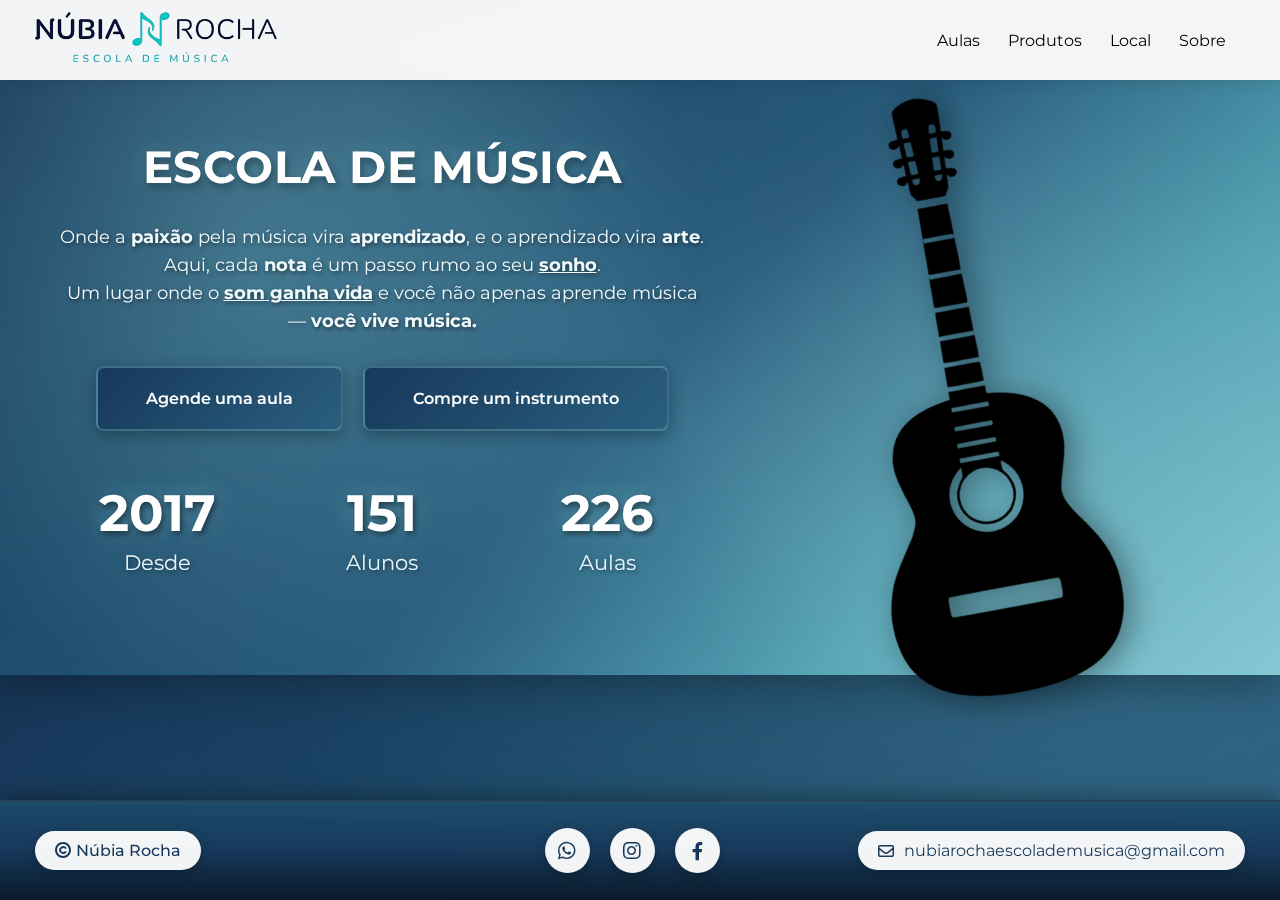
<file: index.html>
<!DOCTYPE html>
<html lang="pt-br">

<head>
    <link rel="icon" type="image/svg+xml" href="images/logo-vetorizada-nobg.svg">
    <meta charset="UTF-8">
    <meta name="viewport" content="width=device-width, initial-scale=1.0">
    <title>Início</title>
    <link rel="stylesheet" href="style/style.css">
    <link rel="stylesheet" href="https://cdnjs.cloudflare.com/ajax/libs/font-awesome/6.0.0/css/all.min.css">
</head>

<body>
    <header>
        <div class="menu">
            <a href="index.html">
                <img id="logo" src="images/logotipo.png" alt="Núbia Rocha Logo" />
            </a>
            <ul>
                <li><a href="aulas">Aulas</a></li>
                <li><a href="produtos">Produtos</a></li>
                <li><a href="local">Local</a></li>
                <li><a href="sobre">Sobre</a></li>
            </ul>
        </div>
    </header>

    <section class="hero">
        <div class="content-container">
            <h1>ESCOLA DE MÚSICA</h1>
            <div class="second">
                <br>
                <p>Onde a <b>paixão</b> pela música vira <b>aprendizado</b>, e o aprendizado vira <b>arte</b>.
                    Aqui, cada <b>nota</b> é um passo rumo ao seu <b><u>sonho</u></b>. <br>Um lugar onde o <b><u>som
                            ganha vida</u></b> e você não apenas aprende música — <b>você vive música.</b></p>
                <div class="button-container">
                    <a href="https://wa.me/5538991928407?text=Ol%C3%A1%2C%20gostaria%20de%20agendar%20uma%20aula.%20Poderia%20me%20informar%20sobre%20disponibilidade%20e%20valores%3F" class="cta-button">Agende uma aula</a>
                    <a href="./produtos" class="cta-button">Compre um instrumento</a>
                </div>
                <div class="info">
                    <div class="coluna">
                        <p class="dado">2017</p>
                        <p class="nome">Desde</p>
                    </div>
                    <div class="coluna">
                        <p class="dado count" data-target="200">150+</p>
                        <p class="nome">Alunos</p>
                    </div>
                    <div class="coluna">
                        <p class="dado count" data-target="300">150+</p>
                        <p class="nome">Aulas</p>
                    </div>
                </div>

            </div>
        </div>
        <img src="images/violao.svg" alt="Violão" class="hero-guitar">
    </section>
    <br><br><br><br><br>
    <footer>
        <div class="footer-section">
            <p><i class="far fa-copyright"></i> Núbia Rocha</p>
        </div>
        <div class="footer-section">
            <div class="social-links">
                <a href="https://api.whatsapp.com/send/?phone=5538991928407&text&type=phone_number&app_absent=0"
                    class="social-link" aria-label="WhatsApp">
                    <i class="fab fa-whatsapp"></i>
                </a>
                <a href="https://www.instagram.com/nubiarochaescolademusica?utm_source=ig_web_button_share_sheet&igsh=MXZiZm01dmZ0b2EzeA=="
                    class="social-link" aria-label="Instagram">
                    <i class="fab fa-instagram"></i>
                </a>
                <a href="https://www.facebook.com/MusicaDosSonhos" class="social-link" aria-label="Facebook">
                    <i class="fab fa-facebook-f"></i>
                </a>
            </div>
        </div>

        <div class="footer-section">
            <a href="mailto:nubiarochaescolademusica@gmail.com" class="email-link">
                <i class="far fa-envelope"></i>
                nubiarochaescolademusica@gmail.com
            </a>
        </div>
        </footer>
        <script>
        document.addEventListener("DOMContentLoaded", () => {
            const counters = document.querySelectorAll('.count');

            counters.forEach(counter => {
                const target = +counter.dataset.target;
                let startTime = null;
                const duration = 2000; // ms

                function animateCount(timestamp) {
                    if (!startTime) startTime = timestamp;
                    const elapsed = timestamp - startTime;
                    const progress = Math.min(elapsed / duration, 1);
                    const eased = 1 - Math.pow(1 - progress, 3); // ease-out cubic

                    const value = Math.floor(eased * target);
                    counter.textContent = value;

                    if (progress < 1) {
                        requestAnimationFrame(animateCount);
                    } else {
                        counter.textContent = target;
                        counter.classList.add('done'); // triggers "+" fade-in
                    }
                }

                requestAnimationFrame(animateCount);
            });
        });
        </script>

        </html>
</file>
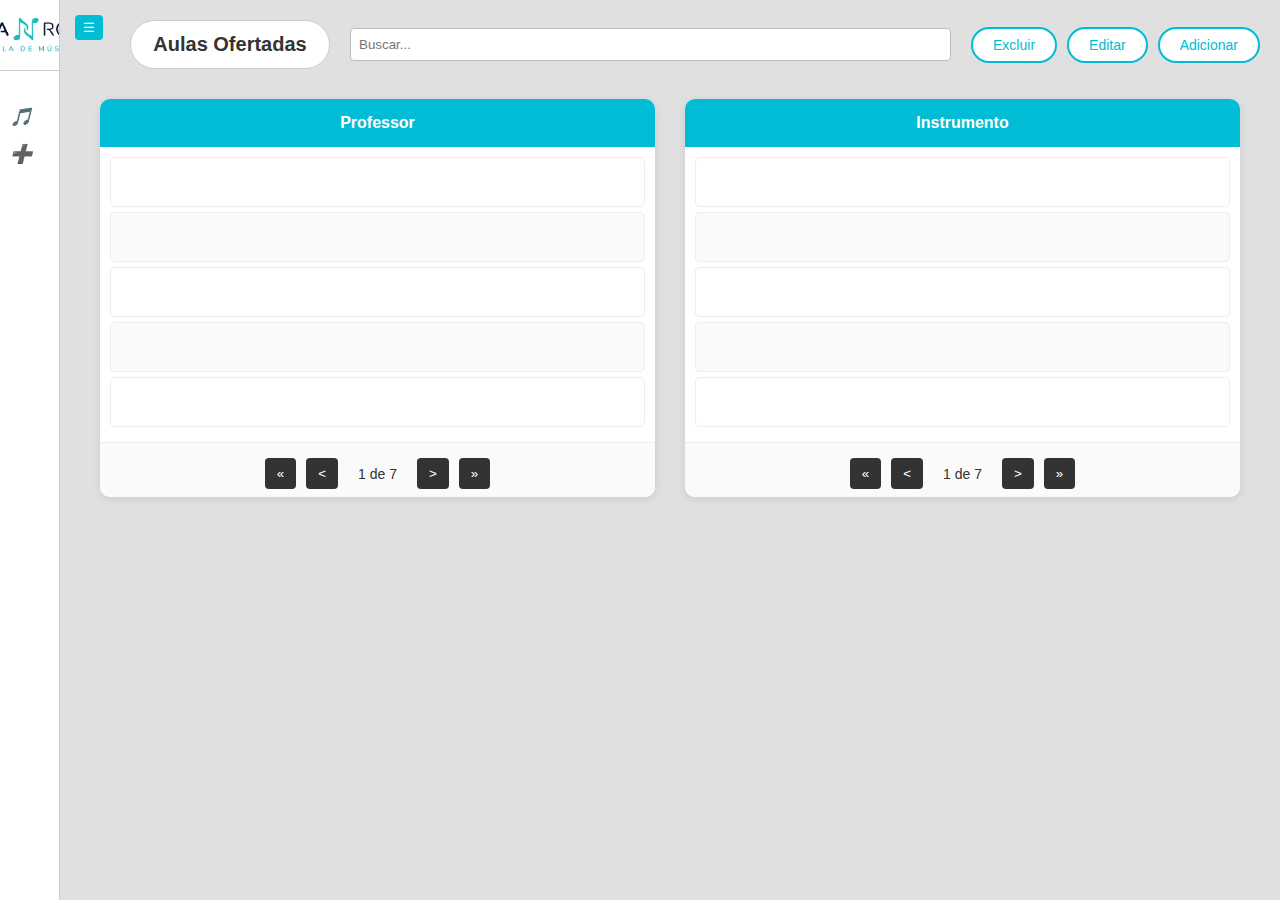
<file: admin/index.html>
<!DOCTYPE html>
<html lang="pt-br">
    <head>
        <link rel="icon" type="image/svg+xml" href="../images/logo-vetorizada-nobg.svg">
        <meta charset="UTF-8">
        <meta name="viewport" content="width=device-width, initial-scale=1.0">
        <title>Aulas Ofertadas</title>
    <link rel="stylesheet" href="../style/style-aulas-admin.css">
    </head>

    <body>
    <!-- Sidebar -->
    <div class="sidebar collapsed" id="sidebar">
            <div class="logo">
            <img src="../images/logotipo.png" alt="Logo">
        </div>
            <ul class="menu">
            <li><i>🎵</i> <a href="index-a.html"><span>Aulas</span></a></li>
            <li><i>➕</i> <a href="produtos.html"><span>Produtos</span></a></li>
        </ul>
    </div>

    <!-- Conteúdo -->
    <div class="content">
        <button class="toggle-btn" onclick="toggleMenu()">☰</button>

        <div class="topbar">
        <h1>Aulas Ofertadas</h1>
        <div class="search">
            <input type="text" placeholder="Buscar...">
        </div>
        <div class="actions">
            <button>Excluir</button>
            <button>Editar</button>
            <button>Adicionar</button>
        </div>
        </div>

        <div class="grid">
        <!-- Professores -->
        <div class="card">
            <div class="card-header">Professor</div>
            <div class="card-body">
            <div class="rows">
                <div class="row"></div>
                <div class="row"></div>
                <div class="row"></div>
                <div class="row"></div>
                <div class="row"></div>
            </div>
            <div class="pagination">
                <button>&laquo;</button>
                <button>&lt;</button>
                <span>1 de 7</span>
                <button>&gt;</button>
                <button>&raquo;</button>
            </div>
            </div>
        </div>

        <!-- Instrumentos -->
        <div class="card">
            <div class="card-header">Instrumento</div>
            <div class="card-body">
            <div class="rows">
                <div class="row"></div>
                <div class="row"></div>
                <div class="row"></div>
                <div class="row"></div>
                <div class="row"></div>
            </div>
            <div class="pagination">
                <button>&laquo;</button>
                <button>&lt;</button>
                <span>1 de 7</span>
                <button>&gt;</button>
                <button>&raquo;</button>
            </div>
            </div>
        </div>
        </div>

    </div>

    <script>
        function toggleMenu() {
        document.getElementById("sidebar").classList.toggle("collapsed");
        }
    </script>
    </body>
</html>
</file>
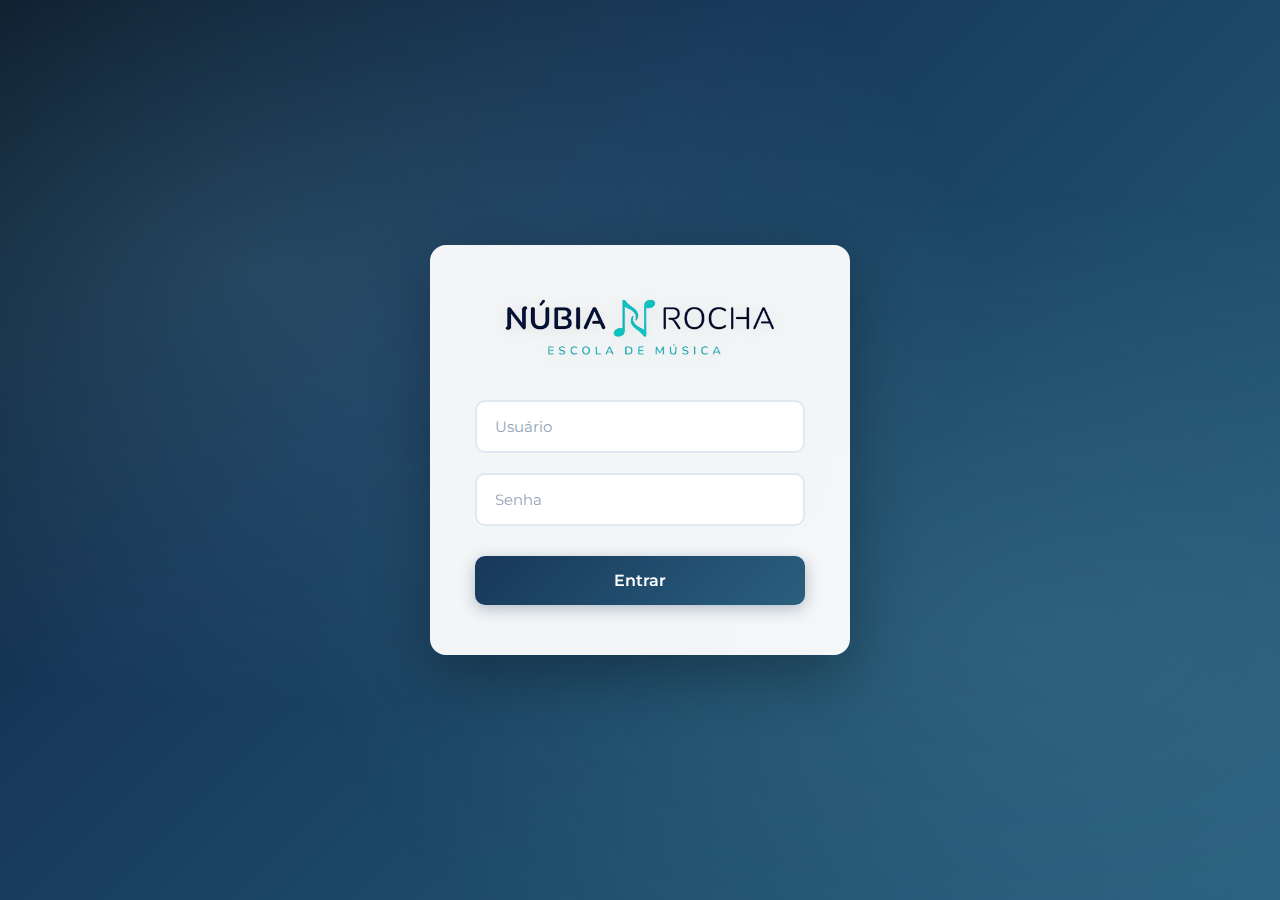
<file: login/index.html>
<!DOCTYPE html>
<html lang="pt-br">
    <head>
        <link rel="icon" type="image/svg+xml" href="../images/logo-vetorizada-nobg.svg">
        <meta charset="UTF-8">
        <meta name="viewport" content="width=device-width, initial-scale=1.0">
        <title>Login - Admin</title>
        <link rel="stylesheet" href="../style/style-login.css">
    </head>
    <body id="index">
        <div id="login">
            <img src="../images/logotipo.png" id="logo-form"/> 

            <form id="login-form" onsubmit="return false;">
                <input type="text" id="usuario" name="usuario" placeholder="Usuário" required>
                <input type="password" id="senha" name="senha" placeholder="Senha" required>
                <button type="button" id="bt-entrar">Entrar</button>
            </form>
            <span id="msg" style="display: none;"></span>
        </div>
        <script src="../login.js"></script>
        <script>
        // Permite que pressionar Enter no formulário acione o botão 'bt-entrar'
        document.getElementById('login-form').addEventListener('keydown', function(event) {
            if (event.key === 'Enter') {
                event.preventDefault();
                document.getElementById('bt-entrar').click();
            }
        });
        </script>
    </body>
</html>
</file>
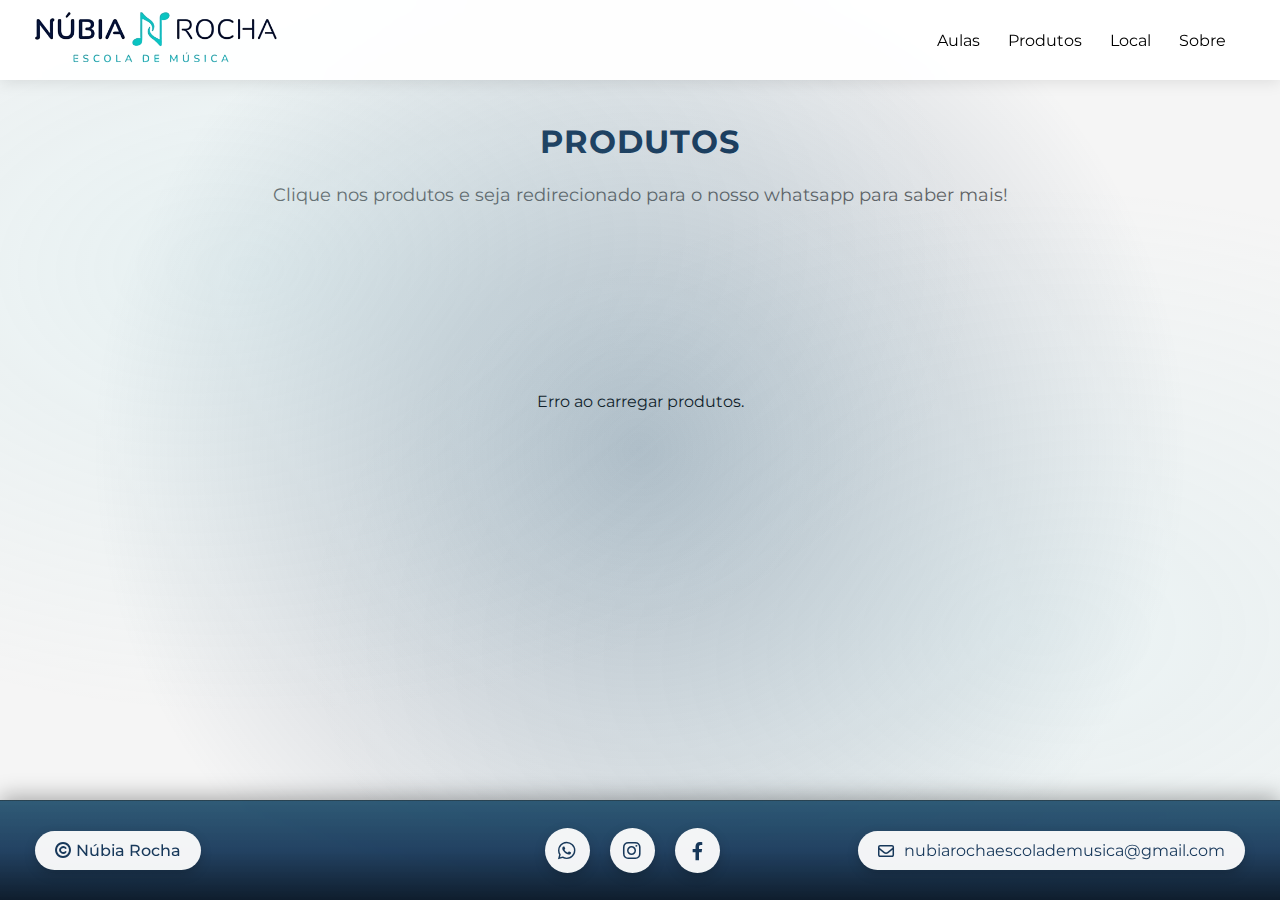
<file: produtos/index.html>
<!DOCTYPE html>
<html lang="pt-br">

<head>
    <link rel="icon" type="image/svg+xml" href="../images/logo-vetorizada-nobg.svg">
    <meta charset="UTF-8">
    <meta name="viewport" content="width=device-width, initial-scale=1.0">
    <title>Produtos</title>
    <link rel="stylesheet" href="../style/style.css">
    <link rel="stylesheet" href="https://cdnjs.cloudflare.com/ajax/libs/font-awesome/6.0.0/css/all.min.css">
    <!-- Lottie removed. -->
    <style>
        * {
            margin: 0;
            padding: 0;
            box-sizing: border-box;
        }

        body {
            font-family: -apple-system, BlinkMacSystemFont, 'Segoe UI', Roboto, Oxygen, Ubuntu, Cantarell, sans-serif;
            background: #f5f5f5;
        }

        .produto-whatsapp-btn {
            width: 100%;
            height: 46px;
            background: #25d366;
            color: #fff;
            border: none;
            border-radius: 12px;
            display: flex;
            align-items: center;
            justify-content: center;
            font-size: 1.08rem;
            font-weight: 600;
            cursor: pointer;
            margin-top: 14px;
            transition: background 0.18s;
            gap: 10px;
            box-shadow: 0 1px 2px rgba(0, 0, 0, 0.04);
            outline: none;
            letter-spacing: 0.1px;
            user-select: none;
            line-height: 1;
            vertical-align: middle;
        }

        .produto-whatsapp-btn:hover,
        .produto-whatsapp-btn:focus {
            background: #1ebe5d;
        }

        .produto-whatsapp-btn i {
            font-size: 1.25em;
            margin-left: 8px;
            margin-right: 0;
            color: #fff;
            min-width: 22px;
            display: inline-block;
        }

        .produto-contexto {
            display: flex;
            align-items: center;
            gap: 6px;
            font-size: 13px;
            color: #888;
            margin: 6px 0 0 0;
            font-weight: 400;
            line-height: 1.2;
            letter-spacing: 0.1px;
            width: 100%;
        }

        .produto-contexto i {
            font-size: 14px;
            color: #b0b0b0;
            margin-right: 2px;
        }

        .produto-info {
            width: 100%;
            display: flex;
            flex-direction: column;
            align-items: flex-start;
            margin-top: 2px;
            margin-bottom: 2px;
            padding: 0 20px 20px 20px;
        }

        .produto-nome {
            font-size: 17px;
            font-weight: 600;
            color: #232323;
            margin-bottom: 2px;
            text-align: left;
            width: 100%;
            display: -webkit-box;
            line-clamp: 2;
            -webkit-box-orient: vertical;
            overflow: hidden;
            text-overflow: ellipsis;
            line-height: 1.2;
            min-height: 2.4em;
            word-break: break-word;
        }

        .produto-preco {
            font-size: 20px;
            font-weight: 700;
            color: #1a1a1a;
            margin-top: 4px;
            margin-bottom: 0;
            text-align: left;
            width: 100%;
            letter-spacing: 0.5px;
        }

        .produto-card {
            background: #fff;
            border-radius: 16px;
            box-shadow: 0 2px 8px rgba(0, 0, 0, 0.07), 0 1.5px 4px rgba(0, 0, 0, 0.04);
            transition: box-shadow 0.2s ease-out, transform 0.2s ease-out;
            display: flex;
            flex-direction: column;
            align-items: center;
            width: 260px;
            overflow: hidden;
            opacity: 0;
            transform: translateY(20px);
            animation: fadeInUp 0.4s ease-out forwards;
        }

        @keyframes fadeInUp {
            to {
                opacity: 1;
                transform: translateY(0);
            }
        }

        .produto-card:hover {
            box-shadow: 0 6px 18px rgba(0, 0, 0, 0.13), 0 2px 8px rgba(0, 0, 0, 0.08);
            transform: translateY(-2px);
        }

        .produto-imagem {
            width: 100%;
            aspect-ratio: 16/9;
            background: #f3f3f3;
            display: flex;
            align-items: center;
            justify-content: center;
            position: relative;
            overflow: hidden;
            margin-bottom: 16px;
            flex-shrink: 0;
        }

        .produto-imagem img {
            width: 100%;
            height: 100%;
            object-fit: cover;
            object-position: center;
            transition: opacity 0.25s ease, transform 0.25s ease;
            position: absolute;
            left: 0;
            top: 0;
            right: 0;
            bottom: 0;
            background: transparent;
        }

        .produto-imagem img.produto-img-active {
            opacity: 1;
            z-index: 2;
        }

        .produto-imagem img:not(.produto-img-active) {
            opacity: 0;
            z-index: 1;
        }

        /* Carousel arrows */
        .produto-carousel-arrow {
            position: absolute;
            top: 50%;
            transform: translateY(-50%);
            width: 28px;
            height: 28px;
            background: rgba(255, 255, 255, 0.9);
            border: none;
            border-radius: 50%;
            cursor: pointer;
            display: flex;
            align-items: center;
            justify-content: center;
            z-index: 10;
            opacity: 0;
            transition: opacity 0.2s ease, background 0.2s ease;
            box-shadow: 0 2px 6px rgba(0, 0, 0, 0.15);
        }

        .produto-imagem:hover .produto-carousel-arrow {
            opacity: 1;
        }

        .produto-carousel-arrow:hover {
            background: #fff;
        }

        .produto-carousel-arrow.prev {
            left: 8px;
        }

        .produto-carousel-arrow.next {
            right: 8px;
        }

        .produto-carousel-arrow i {
            font-size: 12px;
            color: #333;
        }

        /* Carousel dots */
        .produto-carousel-dots {
            position: absolute;
            bottom: 8px;
            left: 50%;
            transform: translateX(-50%);
            display: flex;
            gap: 5px;
            z-index: 10;
        }

        .produto-carousel-dot {
            width: 6px;
            height: 6px;
            border-radius: 50%;
            background: rgba(255, 255, 255, 0.5);
            cursor: pointer;
            transition: background 0.2s ease, transform 0.2s ease;
            border: none;
            padding: 0;
        }

        .produto-carousel-dot.active {
            background: #fff;
            transform: scale(1.2);
        }

        .produto-carousel-dot:hover {
            background: rgba(255, 255, 255, 0.8);
        }

        /* Zoom overlay icon */
        .produto-zoom-overlay {
            position: absolute;
            top: 0;
            left: 0;
            right: 0;
            bottom: 0;
            background: rgba(0, 0, 0, 0.3);
            display: flex;
            align-items: center;
            justify-content: center;
            opacity: 0;
            transition: opacity 0.2s ease;
            z-index: 5;
            cursor: pointer;
            pointer-events: none;
        }

        .produto-imagem:hover .produto-zoom-overlay {
            opacity: 1;
            pointer-events: auto;
        }

        .produto-imagem:hover .produto-carousel-arrow {
            z-index: 15;
        }

        .produto-zoom-overlay i {
            font-size: 28px;
            color: #fff;
        }

        /* Lightbox modal */
        .produto-lightbox {
            position: fixed;
            top: 0;
            left: 0;
            right: 0;
            bottom: 0;
            background: rgba(0, 0, 0, 0.92);
            z-index: 9999;
            display: flex;
            align-items: center;
            justify-content: center;
            opacity: 0;
            visibility: hidden;
            transition: opacity 0.3s ease, visibility 0.3s ease;
        }

        .produto-lightbox.active {
            opacity: 1;
            visibility: visible;
        }

        .produto-lightbox-content {
            position: relative;
            max-width: 90vw;
            max-height: 90vh;
            display: flex;
            flex-direction: column;
            align-items: center;
        }

        .produto-lightbox-image-container {
            position: relative;
            display: flex;
            align-items: center;
            justify-content: center;
        }

        .produto-lightbox-image-container img {
            max-width: 85vw;
            max-height: 80vh;
            object-fit: contain;
            border-radius: 8px;
            opacity: 0;
            transition: opacity 0.3s ease;
            position: absolute;
            pointer-events: none;
        }

        .produto-lightbox-image-container img.active {
            opacity: 1;
            position: relative;
            pointer-events: auto;
        }

        .produto-lightbox-close {
            position: absolute;
            top: -40px;
            right: -10px;
            background: none;
            border: none;
            color: #fff;
            font-size: 32px;
            cursor: pointer;
            padding: 8px;
            transition: transform 0.2s ease;
        }

        .produto-lightbox-close:hover {
            transform: scale(1.1);
        }

        .produto-lightbox-arrow {
            position: absolute;
            top: 50%;
            transform: translateY(-50%);
            width: 48px;
            height: 48px;
            background: rgba(255, 255, 255, 0.15);
            border: none;
            border-radius: 50%;
            cursor: pointer;
            display: flex;
            align-items: center;
            justify-content: center;
            transition: background 0.2s ease;
            z-index: 10;
        }

        .produto-lightbox-arrow:hover {
            background: rgba(255, 255, 255, 0.3);
        }

        .produto-lightbox-arrow.prev {
            left: -70px;
        }

        .produto-lightbox-arrow.next {
            right: -70px;
        }

        .produto-lightbox-arrow i {
            font-size: 20px;
            color: #fff;
        }

        .produto-lightbox-dots {
            display: flex;
            gap: 10px;
            margin-top: 20px;
        }

        .produto-lightbox-dot {
            width: 10px;
            height: 10px;
            border-radius: 50%;
            background: rgba(255, 255, 255, 0.4);
            cursor: pointer;
            transition: background 0.2s ease, transform 0.2s ease;
            border: none;
            padding: 0;
        }

        .produto-lightbox-dot.active {
            background: #fff;
            transform: scale(1.2);
        }

        .produto-lightbox-dot:hover {
            background: rgba(255, 255, 255, 0.7);
        }

        @media (max-width: 768px) {
            .produto-lightbox-arrow.prev {
                left: 10px;
            }
            .produto-lightbox-arrow.next {
                right: 10px;
            }
        }

        .produtos-grid {
            display: flex;
            flex-wrap: wrap;
            justify-content: center;
            align-items: center;
            align-content: center;
            gap: 16px;
            width: 100%;
            min-height: 300px;
        }

        .produtos-section {
            display: flex;
            flex-direction: column;
            align-items: center;
            justify-content: flex-start;
            min-height: 300px;
            width: 100%;
            padding: 32px 0 0 0;
            margin-top: 10px;
            /* Prevent header overlap */
            margin-bottom: 80px;
        }

        .produtos-section .produtos-header {
            display: flex;
            flex-direction: column;
            align-items: center;
            justify-content: center;
            gap: 8px;
            margin-bottom: 30px;
            width: 100%;
        }

        .produtos-section h2.titulo-produtos {
            margin-bottom: 0;
        }

        .produtos-section h3 {
            margin-bottom: 0;
            color: #666;
            font-weight: 400;
        }

        h2 {
            margin-bottom: 10px;
        }

        h3 {
            margin-bottom: 30px;
            color: #666;
            font-weight: 400;
        }
    </style>
</head>

<body>
    <header>
        <div class="menu">
            <a href="/">
                <img id="logo" src="../images/logotipo.png" />
            </a>
            <ul>
                <li><a href="../aulas">Aulas</a></li>
                <li><a href="../produtos">Produtos</a></li>
                <li><a href="../local">Local</a></li>
                <li><a href="../sobre">Sobre</a></li>
            </ul>
        </div>
    </header>

    <section class="produtos-section">
        <div class="produtos-header">
            <h2 class="titulo-produtos">PRODUTOS</h2>
            <h3>Clique nos produtos e seja redirecionado para o nosso whatsapp para saber mais!</h3>
        </div>
        <div class="produtos-loading" style="display:none;justify-content:center;align-items:center;width:100%;min-height:120px;">
            <svg id="loader" xmlns="http://www.w3.org/2000/svg" viewBox="0 0 640 640" style="width:80px;height:80px;">
                <!--!Font Awesome Free v7.1.0 by @fontawesome - https://fontawesome.com License - https://fontawesome.com/license/free Copyright 2025 Fonticons, Inc.-->
                <path d="M64 320C64 178.6 178.6 64 320 64C461.4 64 576 178.6 576 320C576 461.4 461.4 576 320 576C178.6 576 64 461.4 64 320zM320 352C302.3 352 288 337.7 288 320C288 302.3 302.3 288 320 288C337.7 288 352 302.3 352 320C352 337.7 337.7 352 320 352zM224 320C224 373 267 416 320 416C373 416 416 373 416 320C416 267 373 224 320 224C267 224 224 267 224 320zM168 304C168 271.6 184.3 237.4 210.8 210.8C237.3 184.2 271.6 168 304 168C317.3 168 328 157.3 328 144C328 130.7 317.3 120 304 120C256.1 120 210.3 143.5 176.9 176.9C143.5 210.3 120 256.1 120 304C120 317.3 130.7 328 144 328C157.3 328 168 317.3 168 304z"/>
            </svg>
        </div>
        <div class="produtos-grid">
            <!-- Os produtos serão inseridos dinamicamente aqui -->
        </div>
    </section>

    <script>
        // Carousel navigation functions
        function getCurrentSlideIndex(container) {
            const activeImg = container.querySelector('img.produto-img-active');
            return activeImg ? parseInt(activeImg.dataset.index) : 0;
        }

        function navigateCarousel(container, direction) {
            const images = container.querySelectorAll('img');
            const dots = container.querySelectorAll('.produto-carousel-dot');
            const currentIndex = getCurrentSlideIndex(container);
            let newIndex = currentIndex + direction;
            
            if (newIndex < 0) newIndex = images.length - 1;
            if (newIndex >= images.length) newIndex = 0;
            
            goToSlide(container, newIndex);
        }

        function goToSlide(container, index) {
            const images = container.querySelectorAll('img');
            const dots = container.querySelectorAll('.produto-carousel-dot');
            
            images.forEach((img, i) => {
                img.classList.toggle('produto-img-active', i === index);
            });
            
            dots.forEach((dot, i) => {
                dot.classList.toggle('active', i === index);
            });
        }

        // Lightbox functions
        let currentLightboxImages = [];
        let currentLightboxIndex = 0;

        function openLightbox(images, startIndex = 0) {
            currentLightboxImages = images;
            currentLightboxIndex = startIndex;
            
            // Create lightbox if it doesn't exist
            let lightbox = document.querySelector('.produto-lightbox');
            if (!lightbox) {
                lightbox = document.createElement('div');
                lightbox.className = 'produto-lightbox';
                lightbox.innerHTML = `
                    <div class="produto-lightbox-content">
                        <button class="produto-lightbox-close"><i class="fas fa-times"></i></button>
                        <div class="produto-lightbox-image-container"></div>
                        <div class="produto-lightbox-dots"></div>
                    </div>
                `;
                document.body.appendChild(lightbox);
                
                // Add navigation arrows
                const imageContainer = lightbox.querySelector('.produto-lightbox-image-container');
                const prevArrow = document.createElement('button');
                prevArrow.className = 'produto-lightbox-arrow prev';
                prevArrow.innerHTML = '<i class="fas fa-chevron-left"></i>';
                prevArrow.onclick = () => navigateLightbox(-1);
                
                const nextArrow = document.createElement('button');
                nextArrow.className = 'produto-lightbox-arrow next';
                nextArrow.innerHTML = '<i class="fas fa-chevron-right"></i>';
                nextArrow.onclick = () => navigateLightbox(1);
                
                imageContainer.appendChild(prevArrow);
                imageContainer.appendChild(nextArrow);
                
                // Close on background click
                lightbox.onclick = (e) => {
                    if (e.target === lightbox) closeLightbox();
                };
                
                // Close button
                lightbox.querySelector('.produto-lightbox-close').onclick = closeLightbox;
                
                // Keyboard navigation
                document.addEventListener('keydown', handleLightboxKeydown);
            }
            
            updateLightboxContent();
            lightbox.classList.add('active');
            document.body.style.overflow = 'hidden';
        }

        function updateLightboxContent() {
            const lightbox = document.querySelector('.produto-lightbox');
            const imageContainer = lightbox.querySelector('.produto-lightbox-image-container');
            const dotsContainer = lightbox.querySelector('.produto-lightbox-dots');
            
            // Clear existing images (keep arrows)
            const existingImages = imageContainer.querySelectorAll('img');
            existingImages.forEach(img => img.remove());
            
            // Add all images
            currentLightboxImages.forEach((src, i) => {
                const img = document.createElement('img');
                img.src = src;
                img.className = i === currentLightboxIndex ? 'active' : '';
                imageContainer.insertBefore(img, imageContainer.querySelector('.produto-lightbox-arrow'));
            });
            
            // Update dots
            dotsContainer.innerHTML = '';
            if (currentLightboxImages.length > 1) {
                currentLightboxImages.forEach((_, i) => {
                    const dot = document.createElement('button');
                    dot.className = `produto-lightbox-dot${i === currentLightboxIndex ? ' active' : ''}`;
                    dot.onclick = () => goToLightboxSlide(i);
                    dotsContainer.appendChild(dot);
                });
            }
            
            // Hide arrows if single image
            const arrows = imageContainer.querySelectorAll('.produto-lightbox-arrow');
            arrows.forEach(arrow => {
                arrow.style.display = currentLightboxImages.length > 1 ? 'flex' : 'none';
            });
        }

        function navigateLightbox(direction) {
            currentLightboxIndex += direction;
            if (currentLightboxIndex < 0) currentLightboxIndex = currentLightboxImages.length - 1;
            if (currentLightboxIndex >= currentLightboxImages.length) currentLightboxIndex = 0;
            
            const imageContainer = document.querySelector('.produto-lightbox-image-container');
            const images = imageContainer.querySelectorAll('img');
            const dots = document.querySelectorAll('.produto-lightbox-dot');
            
            images.forEach((img, i) => {
                img.classList.toggle('active', i === currentLightboxIndex);
            });
            
            dots.forEach((dot, i) => {
                dot.classList.toggle('active', i === currentLightboxIndex);
            });
        }

        function goToLightboxSlide(index) {
            currentLightboxIndex = index;
            
            const imageContainer = document.querySelector('.produto-lightbox-image-container');
            const images = imageContainer.querySelectorAll('img');
            const dots = document.querySelectorAll('.produto-lightbox-dot');
            
            images.forEach((img, i) => {
                img.classList.toggle('active', i === currentLightboxIndex);
            });
            
            dots.forEach((dot, i) => {
                dot.classList.toggle('active', i === currentLightboxIndex);
            });
        }

        function closeLightbox() {
            const lightbox = document.querySelector('.produto-lightbox');
            if (lightbox) {
                lightbox.classList.remove('active');
                document.body.style.overflow = '';
            }
        }

        function handleLightboxKeydown(e) {
            const lightbox = document.querySelector('.produto-lightbox');
            if (!lightbox || !lightbox.classList.contains('active')) return;
            
            if (e.key === 'Escape') closeLightbox();
            if (e.key === 'ArrowLeft') navigateLightbox(-1);
            if (e.key === 'ArrowRight') navigateLightbox(1);
        }

        // Add spin animation to loader SVG
        function spinLoader() {
            const loader = document.getElementById('loader');
            if (loader) {
                loader.style.transition = 'transform 0.1s linear';
                let angle = 0;
                loader._spinInterval = setInterval(() => {
                    angle = (angle + 6) % 360;
                    loader.style.transform = `rotate(${angle}deg)`;
                }, 16);
            }
        }

        function stopSpinLoader() {
            const loader = document.getElementById('loader');
            if (loader && loader._spinInterval) {
                clearInterval(loader._spinInterval);
                loader._spinInterval = null;
                loader.style.transform = '';
            }
        }

        async function carregarProdutos() {
            const grid = document.querySelector('.produtos-grid');
            const loadingDiv = document.querySelector('.produtos-loading');
            if (loadingDiv) {
                loadingDiv.style.display = 'flex';
                spinLoader();
            }
            grid.innerHTML = '';
            try {
                const resposta = await fetch('https://api-nr.vercel.app/api/produtos');
                if (!resposta.ok) throw new Error('Erro ao buscar produtos');
                const produtos = await resposta.json();
                if (!Array.isArray(produtos) || produtos.length === 0) {
                    grid.innerHTML = '<p>Não há produtos disponíveis no momento.</p>';
                    if (loadingDiv) loadingDiv.style.display = 'none';
                    return;
                }
                grid.innerHTML = '';
                produtos.forEach((produto, index) => {
                    const card = document.createElement('div');
                    card.className = 'produto-card';
                    card.style.animationDelay = `${index * 0.08}s`;

                    // Imagem
                    const imagemDiv = document.createElement('div');
                    imagemDiv.className = 'produto-imagem';

                    let imagens = [];
                    if (Array.isArray(produto.imagens) && produto.imagens.length > 0) {
                        imagens = produto.imagens;
                    } else if (produto.imagem) {
                        imagens = [produto.imagem];
                    }

                    // Create all images for carousel
                    if (imagens.length > 0) {
                        imagens.forEach((imgSrc, imgIndex) => {
                            const img = document.createElement('img');
                            img.src = imgSrc;
                            img.alt = produto.nome || 'Produto';
                            img.className = imgIndex === 0 ? 'produto-img-active' : '';
                            img.dataset.index = imgIndex;
                            imagemDiv.appendChild(img);
                        });

                        // Add carousel arrows if multiple images
                        if (imagens.length > 1) {
                            const prevArrow = document.createElement('button');
                            prevArrow.className = 'produto-carousel-arrow prev';
                            prevArrow.innerHTML = '<i class="fas fa-chevron-left"></i>';
                            prevArrow.onclick = (e) => {
                                e.stopPropagation();
                                navigateCarousel(imagemDiv, -1);
                            };

                            const nextArrow = document.createElement('button');
                            nextArrow.className = 'produto-carousel-arrow next';
                            nextArrow.innerHTML = '<i class="fas fa-chevron-right"></i>';
                            nextArrow.onclick = (e) => {
                                e.stopPropagation();
                                navigateCarousel(imagemDiv, 1);
                            };

                            imagemDiv.appendChild(prevArrow);
                            imagemDiv.appendChild(nextArrow);

                            // Add carousel dots
                            const dotsContainer = document.createElement('div');
                            dotsContainer.className = 'produto-carousel-dots';
                            imagens.forEach((_, dotIndex) => {
                                const dot = document.createElement('button');
                                dot.className = `produto-carousel-dot${dotIndex === 0 ? ' active' : ''}`;
                                dot.dataset.index = dotIndex;
                                dot.onclick = (e) => {
                                    e.stopPropagation();
                                    goToSlide(imagemDiv, dotIndex);
                                };
                                dotsContainer.appendChild(dot);
                            });
                            imagemDiv.appendChild(dotsContainer);
                        }

                        // Add zoom overlay
                        const zoomOverlay = document.createElement('div');
                        zoomOverlay.className = 'produto-zoom-overlay';
                        zoomOverlay.innerHTML = '<i class="fas fa-expand"></i>';
                        zoomOverlay.onclick = () => openLightbox(imagens, getCurrentSlideIndex(imagemDiv));
                        imagemDiv.appendChild(zoomOverlay);
                    }

                    // Bloco de informações do produto
                    const infoDiv = document.createElement('div');
                    infoDiv.className = 'produto-info';

                    // Nome do produto
                    const nomeDiv = document.createElement('div');
                    nomeDiv.className = 'produto-nome';
                    nomeDiv.textContent = produto.nome || '';

                    // Preço formatado
                    const precoDiv = document.createElement('div');
                    precoDiv.className = 'produto-preco';
                    if (produto.preco) {
                        precoDiv.textContent = Number(produto.preco).toLocaleString('pt-BR', { style: 'currency', currency: 'BRL' });
                    } else {
                        precoDiv.textContent = 'R$';
                    }

                    // Contexto/trust section
                    const contextoDiv = document.createElement('div');
                    contextoDiv.className = 'produto-contexto';
                    contextoDiv.innerHTML = '<i class="fas fa-store"></i> Fale direto com a loja';

                    infoDiv.appendChild(nomeDiv);
                    infoDiv.appendChild(precoDiv);
                    infoDiv.appendChild(contextoDiv);

                    // Botão
                    const btn = document.createElement('button');
                    btn.className = 'produto-whatsapp-btn';
                    btn.innerHTML = 'Negocie <i class="fab fa-whatsapp"></i>';
                    
                    // Criar mensagem personalizada para WhatsApp
                    const nomeProduto = produto.nome || 'este produto';
                    const mensagem = `Olá! Tenho interesse em ${nomeProduto}. Poderia me fornecer mais informações?`;
                    
                    const mensagemEncoded = encodeURIComponent(mensagem);
                    const whatsappURL = `https://wa.me/5538991928407?text=${mensagemEncoded}`;
                    
                    btn.onclick = () => {
                        window.open(whatsappURL, '_blank');
                    };
                    
                    infoDiv.appendChild(btn);

                    card.appendChild(imagemDiv);
                    card.appendChild(infoDiv);
                    grid.appendChild(card);
                });
            } catch (e) {
                grid.innerHTML = '<p>Erro ao carregar produtos.</p>';
            } finally {
                if (loadingDiv) loadingDiv.style.display = 'none';
                stopSpinLoader();
            }
        }
        window.addEventListener('DOMContentLoaded', carregarProdutos);
    </script>

    <footer>
        <div class="footer-section">
            <p><i class="far fa-copyright"></i> Núbia Rocha</p>
        </div>
        <div class="footer-section">
            <div class="social-links">
                <a href="https://api.whatsapp.com/send/?phone=5538991928407&text&type=phone_number&app_absent=0"
                    class="social-link" aria-label="WhatsApp">
                    <i class="fab fa-whatsapp"></i>
                </a>
                <a href="https://www.instagram.com/nubiarochaescolademusica?utm_source=ig_web_button_share_sheet&igsh=MXZiZm01dmZ0b2EzeA=="
                    class="social-link" aria-label="Instagram">
                    <i class="fab fa-instagram"></i>
                </a>
                <a href="https://www.facebook.com/MusicaDosSonhos" class="social-link" aria-label="Facebook">
                    <i class="fab fa-facebook-f"></i>
                </a>
            </div>
        </div>

        <div class="footer-section">
            <a href="mailto:nubiarochaescolademusica@gmail.com" class="email-link">
                <i class="far fa-envelope"></i>
                nubiarochaescolademusica@gmail.com
            </a>
        </div>
    </footer>
</body>

</html>
</file>
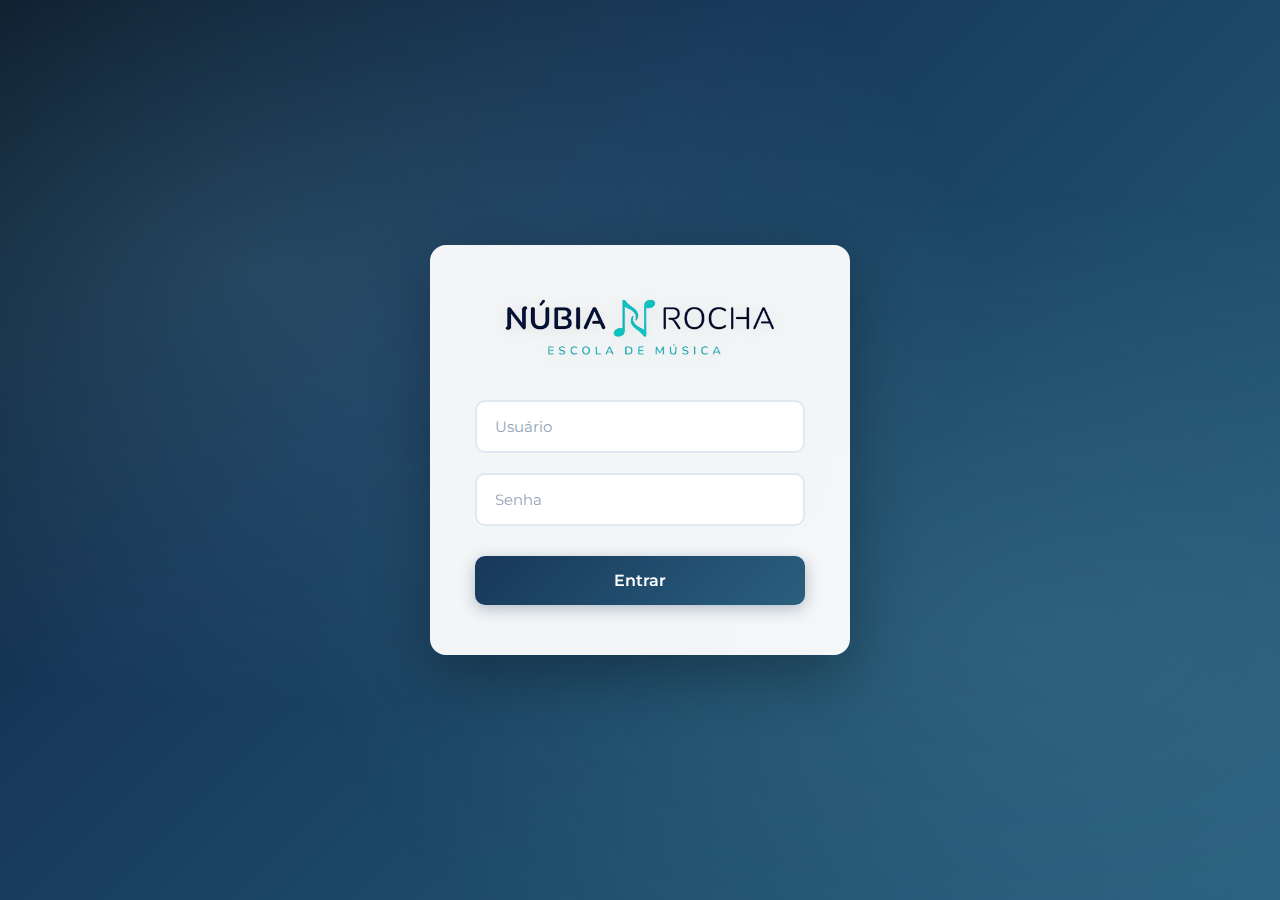
<file: admin/administradores/index.html>
<!DOCTYPE html>
<html lang="pt-br">
<head>
    <link rel="icon" type="image/svg+xml" href="../../images/logo-vetorizada-nobg.svg">
    <meta charset="UTF-8">
    <meta name="viewport" content="width=device-width, initial-scale=1.0">
    <title>Administradores - Admin</title>
    <link rel="stylesheet" href="../../style/style-admin.css">
</head>

<body>
    <!-- Conteúdo (hidden until auth validated) -->
    <div class="content" style="display:none;">
        <div class="topbar">
            <h1>Administradores</h1>
            <div class="search">
                <input type="text" id="searchInput" placeholder="Buscar administradores..." onkeyup="filterTable()">
            </div>
            <div class="actions">
                <button onclick="deleteSelected()">Excluir</button>
                <button onclick="openAddModal()">Adicionar</button>
                <button onclick="window.location.href='../'">Voltar ao Menu</button>
                <button class="btn-sair" onclick="logout()">Sair</button>
            </div>
        </div>

        <div class="alert alert-info" style="margin: 0 0 30px 0;">
            ⚠️ Esta área é restrita apenas para você. Gerencie outros administradores com cuidado.
        </div>

        <div class="grid">
            <!-- Tabela de Administradores -->
            <div class="card" style="flex: 1 1 100%;">
                <div class="card-header">Lista de Administradores</div>
                <div class="card-body">
                    <div class="table-container">
                        <table id="adminsTable">
                            <thead>
                                <tr>
                                    <th><input type="checkbox" onchange="selectAll(this)"></th>
                                    <th>ID</th>
                                    <th>Username</th>
                                    <th>Email</th>
                                </tr>
                            </thead>
                            <tbody id="adminsBody">
                                <tr>
                                    <td colspan="7" class="loading">Carregando dados...</td>
                                </tr>
                            </tbody>
                        </table>
                    </div>
                    <div class="pagination" id="adminPagination">
                        <button onclick="changePage('first')" id="firstBtn">&laquo;</button>
                        <button onclick="changePage('prev')" id="prevBtn">&lt;</button>
                        <span id="pageInfo">1 de 1</span>
                        <button onclick="changePage('next')" id="nextBtn">&gt;</button>
                        <button onclick="changePage('last')" id="lastBtn">&raquo;</button>
                    </div>
                </div>
            </div>
        </div>

        <!-- Modal para adicionar/editar admin -->
        <div class="modal" id="adminModal">
            <div class="modal-content">
                <div class="modal-header">
                    <h2 id="modalTitle">Adicionar Administrador</h2>
                    <button class="modal-close" onclick="closeModal()">&times;</button>
                </div>
                <div class="modal-body">
                    <div class="alert alert-info" style="margin-bottom: 20px;">
                        ⚠️ Instrua o seu administrador de página a mudar a senha após o primeiro login.
                    </div>
                    <form id="adminForm">
                        <div class="form-group">
                            <label for="adminUsername">Username</label>
                            <input type="text" id="adminUsername" placeholder="Digite o username" required>
                        </div>
                        <div class="form-group">
                            <label for="adminEmail">Email</label>
                            <input type="email" id="adminEmail" placeholder="Digite o email" required>
                        </div>
                        <div class="form-group">
                            <label for="adminSenha">Senha</label>
                            <input type="password" id="adminSenha" placeholder="Digite a senha" required>
                        </div>
                    </form>
                </div>
                <div class="modal-footer">
                    <button class="btn btn-secondary" onclick="closeModal()">Cancelar</button>
                    <button class="btn btn-primary" onclick="saveAdmin()">Salvar</button>
                </div>
            </div>
        </div>

    </div>

    <script>
        var TOKEN_KEY = 'token';
        const API_URL = 'https://api-nr.vercel.app/api';
        
        // Pagination state
        let currentPage = 1;
        const itemsPerPage = 10;
        let allAdmins = [];
        let editingId = null;
        let currentUserId = null;

        function logout() {
            try { localStorage.removeItem(TOKEN_KEY); } catch (e) { console.warn('Could not remove token', e); }
            window.location.href = '../../login';
        }

        function selectAll(checkbox) {
            const checkboxes = document.querySelectorAll('#adminsTable tbody input[type="checkbox"]');
            checkboxes.forEach(cb => {
                // Não permitir seleção do próprio usuário ou super admin
                const row = cb.closest('tr');
                const adminId = parseInt(cb.dataset.id);
                if (adminId !== 1 && adminId !== currentUserId) {
                    cb.checked = checkbox.checked;
                }
            });
        }

        function filterTable() {
            const searchTerm = document.getElementById('searchInput').value.toLowerCase();
            const filtered = allAdmins.filter(a => 
                a.username?.toLowerCase().includes(searchTerm) || 
                a.email?.toLowerCase().includes(searchTerm)
            );
            
            currentPage = 1;
            renderAdmins(filtered);
        }

        function renderAdmins(data = allAdmins) {
            const tbody = document.getElementById('adminsBody');
            const start = (currentPage - 1) * itemsPerPage;
            const end = start + itemsPerPage;
            const pageData = data.slice(start, end);
            const totalPages = Math.ceil(data.length / itemsPerPage) || 1;
            
            if (pageData.length === 0) {
                tbody.innerHTML = '<tr><td colspan="4" class="empty-state"><div class="empty-state-icon">👥</div><div class="empty-state-text">Nenhum administrador encontrado</div><div class="empty-state-subtext">Adicione administradores para começar</div></td></tr>';
            } else {
                tbody.innerHTML = pageData.map(admin => {
                    const isProtected = admin.id === 1 || admin.id === currentUserId;
                    const checkboxHtml = isProtected 
                        ? '<input type="checkbox" disabled title="Este usuário não pode ser selecionado">' 
                        : `<input type="checkbox" data-id="${admin.id}">`;
                    
                    return `
                        <tr ${isProtected ? 'style="background: rgba(147, 217, 226, 0.05);"' : ''}>
                            <td>${checkboxHtml}</td>
                            <td>${admin.id}${admin.id === 1 ? ' 🔒' : admin.id === currentUserId ? ' (Você)' : ''}</td>
                            <td>${admin.username || 'N/A'}</td>
                            <td>${admin.email || 'N/A'}</td>
                        </tr>
                    `;
                }).join('');
            }
            
            document.getElementById('pageInfo').textContent = `${currentPage} de ${totalPages}`;
            document.getElementById('firstBtn').disabled = currentPage === 1;
            document.getElementById('prevBtn').disabled = currentPage === 1;
            document.getElementById('nextBtn').disabled = currentPage === totalPages;
            document.getElementById('lastBtn').disabled = currentPage === totalPages;
        }

        function changePage(action) {
            const totalPages = Math.ceil(allAdmins.length / itemsPerPage);
            
            if (action === 'first') currentPage = 1;
            else if (action === 'prev' && currentPage > 1) currentPage--;
            else if (action === 'next' && currentPage < totalPages) currentPage++;
            else if (action === 'last') currentPage = totalPages;
            
            renderAdmins();
        }

        function openAddModal() {
            editingId = null;
            document.getElementById('modalTitle').textContent = 'Adicionar Administrador';
            document.getElementById('adminForm').reset();
            document.getElementById('adminModal').classList.add('active');
        }

        function closeModal() {
            document.getElementById('adminModal').classList.remove('active');
            editingId = null;
        }

        async function saveAdmin() {
            const form = document.getElementById('adminForm');
            if (!form.checkValidity()) {
                form.reportValidity();
                return;
            }

            const admin = {
                username: document.getElementById('adminUsername').value,
                email: document.getElementById('adminEmail').value,
                senha: document.getElementById('adminSenha').value
            };

            const token = localStorage.getItem(TOKEN_KEY);
            
            try {
                const response = await fetch(`${API_URL}/admin/administradores`, {
                    method: 'POST',
                    headers: {
                        'Authorization': 'Bearer ' + token,
                        'Content-Type': 'application/json',
                        'Accept': 'application/json'
                    },
                    body: JSON.stringify(admin)
                });

                const responseData = await response.json().catch(() => ({}));

                if (!response.ok) {
                    let errorMessage = responseData.error || responseData.message;
                    
                    // Tratamento para erros de validação (formato antigo)
                    if (responseData.errors && Array.isArray(responseData.errors)) {
                        errorMessage = responseData.errors.map(err => err.msg).join('\n');
                    }
                    
                    alert(errorMessage || `Erro ao adicionar administrador: ${response.status}`);
                    return;
                }

                alert('Administrador adicionado com sucesso!\n\nLembre-se de instruir o novo administrador a alterar a senha no primeiro login.');
                closeModal();
                await loadData();
            } catch (error) {
                console.error('Erro ao salvar administrador:', error);
                alert('Erro ao salvar administrador: ' + error.message);
            }
        }

        async function deleteSelected() {
            const checked = Array.from(document.querySelectorAll('#adminsTable tbody input:checked')).map(cb => parseInt(cb.dataset.id));
            
            if (checked.length === 0) {
                alert('Selecione pelo menos um administrador para excluir');
                return;
            }
            
            if (!confirm(`Deseja realmente excluir ${checked.length} administrador(es)?\n\nEsta ação não pode ser desfeita!`)) {
                return;
            }

            const token = localStorage.getItem(TOKEN_KEY);
            const deletePromises = checked.map(id => 
                fetch(`${API_URL}/admin/administradores/${id}`, {
                    method: 'DELETE',
                    headers: {
                        'Authorization': 'Bearer ' + token,
                        'Accept': 'application/json'
                    }
                })
            );

            try {
                const results = await Promise.all(deletePromises);
                const failures = results.filter(r => !r.ok);
                
                if (failures.length > 0) {
                    alert(`Erro ao excluir ${failures.length} administrador(es). Verifique o console para detalhes.`);
                    console.error('Falhas na exclusão:', failures);
                } else {
                    alert(`${checked.length} administrador(es) excluído(s) com sucesso!`);
                }
                
                await loadData();
            } catch (error) {
                console.error('Erro ao excluir administradores:', error);
                alert('Erro ao excluir administradores. Tente novamente.');
            }
        }

        async function loadData() {
            const token = localStorage.getItem(TOKEN_KEY);
            
            try {
                const response = await fetch(`${API_URL}/admin/administradores`, {
                    method: 'GET',
                    headers: { 
                        'Authorization': 'Bearer ' + token,
                        'Accept': 'application/json'
                    }
                });
                
                if (!response.ok) {
                    throw new Error(`HTTP error! status: ${response.status}`);
                }
                
                allAdmins = await response.json();
                renderAdmins();
            } catch (error) {
                console.error('Erro ao carregar dados:', error);
                document.getElementById('adminsBody').innerHTML = '<tr><td colspan="4"><div class="alert alert-error">Erro ao carregar administradores. Tente novamente.</div></td></tr>';
            }
        }

        (function validateAuthAndInit() {
            const AUTH_URL = API_URL + '/auth/perfil';

            const token = localStorage.getItem(TOKEN_KEY);
            if (!token) {
                window.location.href = '../../login';
                return;
            }

            fetch(AUTH_URL, {
                method: 'GET',
                headers: {
                    'Authorization': 'Bearer ' + token,
                    'Accept': 'application/json'
                }
            })
            .then(response => {
                if (!response.ok) throw new Error('Unauthorized');
                return response.json();
            })
            .then(data => {
                const userId = data.userid ?? data.userId ?? data.id ?? null;
                currentUserId = userId;

                // Apenas usuário ID 1 pode acessar esta página
                if (userId !== 1 && userId !== '1') {
                    alert('Acesso negado! Esta área é restrita ao super administrador.');
                    window.location.href = '../';
                    return;
                }

                // Reveal UI
                const content = document.querySelector('.content');
                if (content) content.style.display = '';

                // Load data
                loadData();
            })
            .catch(err => {
                console.error('Auth validation failed:', err);
                try { localStorage.removeItem(TOKEN_KEY); } catch (e) {}
                window.location.href = '../../login';
            });
        })();
    </script>
</body>
</html>
</file>
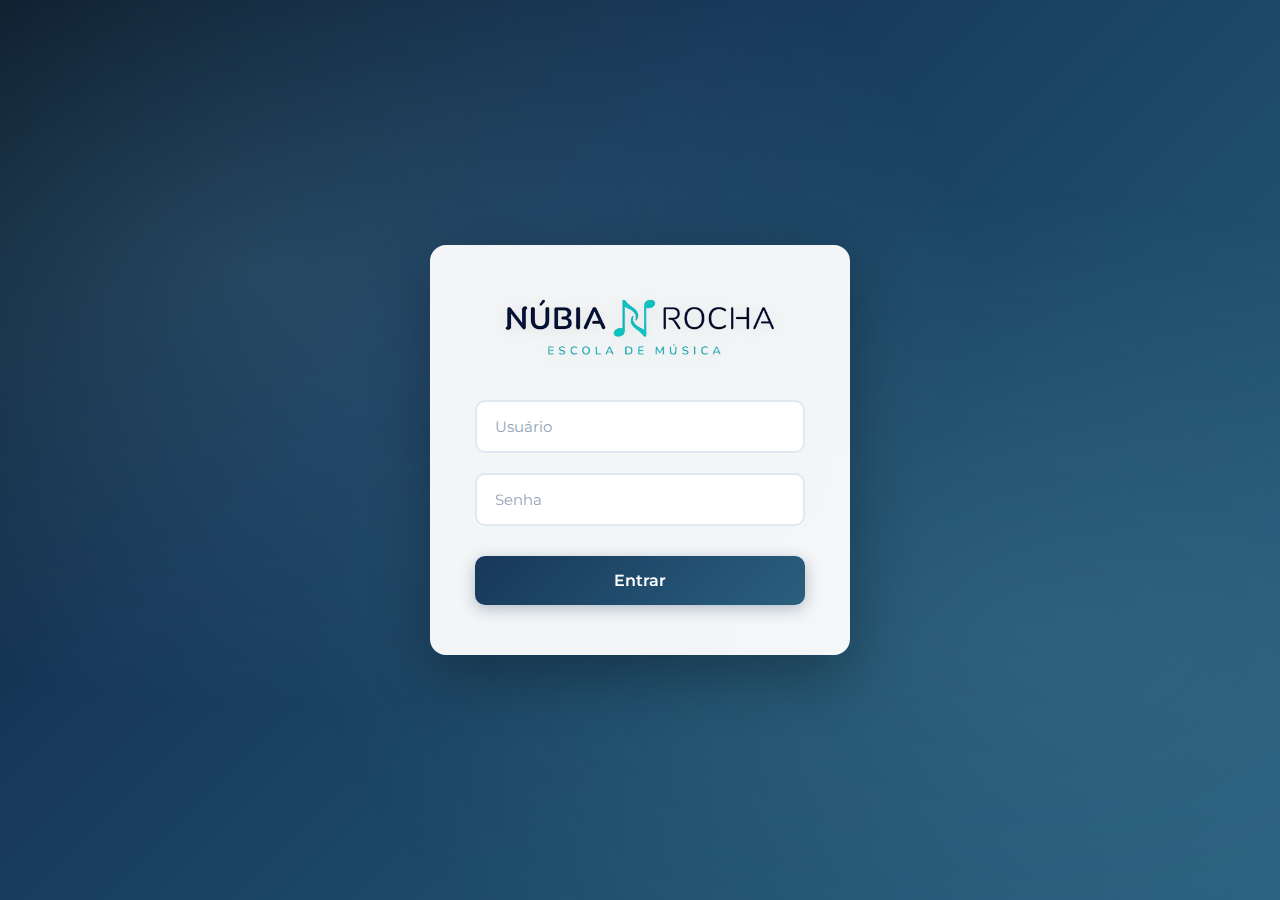
<file: admin/credenciais/index.html>
<!DOCTYPE html>
<html lang="pt-br">
    <head>
        <link rel="icon" type="image/svg+xml" href="../../images/logo-vetorizada-nobg.svg">
        <meta charset="UTF-8">
        <meta name="viewport" content="width=device-width, initial-scale=1.0">
        <title>Credenciais - Painel Administrativo</title>
        <link rel="stylesheet" href="../../style/style-admin.css">
        <style>
            .profile-container {
                max-width: 1100px;
                margin: 0 auto;
                padding: 0 20px;
            }

            @media (max-width: 968px) {
                .profile-container {
                    max-width: 700px;
                }
            }

            .profile-card {
                background: rgba(255, 255, 255, 0.95);
                backdrop-filter: blur(10px);
                border-radius: 16px;
                box-shadow: 0 10px 30px rgba(0, 0, 0, 0.15);
                overflow: hidden;
            }

            .profile-header {
                background: linear-gradient(135deg, #17385a 0%, #2a5f7e 100%);
                color: #ffffff;
                padding: 30px;
                text-align: center;
            }

            .profile-header h2 {
                font-size: 24px;
                font-weight: 700;
                margin: 0;
            }

            .profile-body {
                padding: 30px;
                display: grid;
                grid-template-columns: 1fr auto 1fr;
                gap: 40px;
                align-items: start;
            }

            @media (max-width: 968px) {
                .profile-body {
                    grid-template-columns: 1fr;
                    gap: 30px;
                }
            }

            .profile-section {
                display: flex;
                flex-direction: column;
                min-width: 0;
                overflow: hidden;
            }

            .vertical-divider {
                width: 2px;
                height: 100%;
                min-height: 300px;
                background: linear-gradient(
                    to bottom,
                    transparent 0%,
                    #cbd5e1 10%,
                    #94a3b8 50%,
                    #cbd5e1 90%,
                    transparent 100%
                );
                position: relative;
                align-self: stretch;
            }

            .vertical-divider::before {
                content: '';
                position: absolute;
                top: 50%;
                left: 50%;
                transform: translate(-50%, -50%);
                width: 8px;
                height: 8px;
                background: #17385a;
                border-radius: 50%;
                box-shadow: 0 0 0 3px rgba(23, 56, 90, 0.1);
            }

            @media (max-width: 968px) {
                .vertical-divider {
                    display: none;
                }
            }

            .section-title {
                color: #17385a;
                font-size: 18px;
                font-weight: 700;
                margin-bottom: 20px;
                padding-bottom: 10px;
                border-bottom: 2px solid #e2e8f0;
                display: flex;
                align-items: center;
                gap: 10px;
            }

            .section-title svg {
                width: 20px;
                height: 20px;
                color: #17385a;
                flex-shrink: 0;
            }

            .section-divider {
                width: 1px;
                background: linear-gradient(to bottom, transparent, #e2e8f0 20%, #e2e8f0 80%, transparent);
                grid-column: 2;
                grid-row: 1;
            }

            @media (max-width: 968px) {
                .section-divider {
                    width: 100%;
                    height: 1px;
                    background: linear-gradient(to right, transparent, #e2e8f0 20%, #e2e8f0 80%, transparent);
                    grid-column: 1;
                    margin: 10px 0;
                }
            }

            .form-group input:disabled {
                background: #f1f5f9;
                color: #64748b;
                cursor: not-allowed;
            }

            .email-info {
                display: flex;
                align-items: center;
                gap: 8px;
                color: #64748b;
                font-size: 13px;
                margin-top: 6px;
            }

            .email-info svg {
                width: 14px;
                height: 14px;
                flex-shrink: 0;
            }

            .btn-container {
                display: flex;
                justify-content: flex-end;
                margin-top: 10px;
            }

            .password-section {
                margin-top: 10px;
            }

            .message {
                position: fixed;
                top: 20px;
                right: 20px;
                padding: 16px 20px;
                border-radius: 12px;
                font-size: 14px;
                font-weight: 500;
                display: none;
                z-index: 9999;
                min-width: 300px;
                max-width: 400px;
                box-shadow: 0 10px 25px rgba(0, 0, 0, 0.2);
                animation: slideIn 0.3s ease-out;
                word-wrap: break-word;
            }

            @keyframes slideIn {
                from {
                    transform: translateX(400px);
                    opacity: 0;
                }
                to {
                    transform: translateX(0);
                    opacity: 1;
                }
            }

            @keyframes slideOut {
                from {
                    transform: translateX(0);
                    opacity: 1;
                }
                to {
                    transform: translateX(400px);
                    opacity: 0;
                }
            }

            .message.success {
                background: #dcfce7;
                color: #166534;
                border: 1px solid #bbf7d0;
                display: flex;
                align-items: center;
                gap: 12px;
            }

            .message.error {
                background: #fef2f2;
                color: #dc2626;
                border: 1px solid #fecaca;
                display: flex;
                align-items: center;
                gap: 12px;
            }

            .message::before {
                content: '';
                width: 20px;
                height: 20px;
                flex-shrink: 0;
                background-size: contain;
                background-repeat: no-repeat;
            }

            .message.success::before {
                background-image: url('data:image/svg+xml;utf8,<svg xmlns="http://www.w3.org/2000/svg" viewBox="0 0 24 24" fill="none" stroke="%23166534" stroke-width="2" stroke-linecap="round" stroke-linejoin="round"><path d="M22 11.08V12a10 10 0 1 1-5.93-9.14"/><polyline points="22 4 12 14.01 9 11.01"/></svg>');
            }

            .message.error::before {
                background-image: url('data:image/svg+xml;utf8,<svg xmlns="http://www.w3.org/2000/svg" viewBox="0 0 24 24" fill="none" stroke="%23dc2626" stroke-width="2" stroke-linecap="round" stroke-linejoin="round"><circle cx="12" cy="12" r="10"/><line x1="15" y1="9" x2="9" y2="15"/><line x1="9" y1="9" x2="15" y2="15"/></svg>');
            }

            .message.hiding {
                animation: slideOut 0.3s ease-in forwards;
            }

            .back-link {
                display: inline-flex;
                align-items: center;
                gap: 8px;
                color: #ffffff;
                text-decoration: none;
                font-weight: 600;
                font-size: 14px;
                margin-bottom: 20px;
                padding: 10px 20px;
                background: rgba(255, 255, 255, 0.1);
                border-radius: 10px;
                transition: all 0.3s ease;
            }

            .back-link:hover {
                background: rgba(255, 255, 255, 0.2);
                transform: translateX(-3px);
            }

            .password-toggle {
                position: relative;
            }

            .password-toggle input {
                padding-right: 45px;
            }

            .toggle-visibility {
                position: absolute;
                right: 12px;
                top: 50%;
                transform: translateY(-50%);
                background: none;
                border: none;
                cursor: pointer;
                color: #94a3b8;
                padding: 5px;
                display: flex;
                align-items: center;
                justify-content: center;
                transition: color 0.3s ease;
            }

            .toggle-visibility:hover {
                color: #17385a;
            }

            .toggle-visibility svg {
                width: 20px;
                height: 20px;
            }
        </style>
    </head>

    <body>
    <!-- Conteúdo (hidden until auth validated) -->
    <div class="content" style="display:none;">

        <a href="../admin" class="back-link">
            <svg xmlns="http://www.w3.org/2000/svg" width="20" height="20" viewBox="0 0 24 24" fill="none" stroke="currentColor" stroke-width="2" stroke-linecap="round" stroke-linejoin="round">
                <path d="M19 12H5M12 19l-7-7 7-7"/>
            </svg>
            Voltar ao Painel
        </a>

        <div class="profile-container">
            <div class="profile-card">
                <div class="profile-header">
                    <h2>Minhas Credenciais</h2>
                </div>

                <div class="profile-body">
                    <!-- Left Section: User Info -->
                    <div class="profile-section">
                        <h3 class="section-title">
                            <svg xmlns="http://www.w3.org/2000/svg" viewBox="0 0 24 24" fill="none" stroke="currentColor" stroke-width="2" stroke-linecap="round" stroke-linejoin="round">
                                <path d="M20 21v-2a4 4 0 0 0-4-4H8a4 4 0 0 0-4 4v2"/>
                                <circle cx="12" cy="7" r="4"/>
                            </svg>
                            Informações do Usuário
                        </h3>
                        
                        <form id="formUserInfo">
                            <div class="form-group">
                                <label for="username">Usuário</label>
                                <input type="text" id="username" name="username" placeholder="Seu nome de usuário" required>
                            </div>

                            <div class="form-group">
                                <label for="email">E-mail</label>
                                <input type="email" id="email" name="email" placeholder="Seu e-mail" required>
                            </div>

                            <div class="form-group">
                                <label for="userPassword">Senha Atual (obrigatória para salvar)</label>
                                <div class="password-toggle">
                                    <input type="password" id="userPassword" name="userPassword" placeholder="Digite sua senha atual" required>
                                    <button type="button" class="toggle-visibility" onclick="togglePassword('userPassword', this)">
                                        <svg class="eye-open" xmlns="http://www.w3.org/2000/svg" viewBox="0 0 24 24" fill="none" stroke="currentColor" stroke-width="2" stroke-linecap="round" stroke-linejoin="round">
                                            <path d="M1 12s4-8 11-8 11 8 11 8-4 8-11 8-11-8-11-8z"/>
                                            <circle cx="12" cy="12" r="3"/>
                                        </svg>
                                        <svg class="eye-closed" style="display:none;" xmlns="http://www.w3.org/2000/svg" viewBox="0 0 24 24" fill="none" stroke="currentColor" stroke-width="2" stroke-linecap="round" stroke-linejoin="round">
                                            <path d="M17.94 17.94A10.07 10.07 0 0 1 12 20c-7 0-11-8-11-8a18.45 18.45 0 0 1 5.06-5.94M9.9 4.24A9.12 9.12 0 0 1 12 4c7 0 11 8 11 8a18.5 18.5 0 0 1-2.16 3.19m-6.72-1.07a3 3 0 1 1-4.24-4.24"/>
                                            <line x1="1" y1="1" x2="23" y2="23"/>
                                        </svg>
                                    </button>
                                </div>
                            </div>

                            <div class="btn-container">
                                <button type="submit" class="btn btn-primary">Salvar Usuário</button>
                            </div>
                        </form>
                    </div>

                    <!-- Vertical Divider -->
                    <div class="vertical-divider"></div>

                    <!-- Right Section: Change Password -->
                    <div class="profile-section">
                        <h3 class="section-title">
                            <svg xmlns="http://www.w3.org/2000/svg" viewBox="0 0 24 24" fill="none" stroke="currentColor" stroke-width="2" stroke-linecap="round" stroke-linejoin="round">
                                <rect x="3" y="11" width="18" height="11" rx="2" ry="2"/>
                                <path d="M7 11V7a5 5 0 0 1 10 0v4"/>
                            </svg>
                            Alterar Senha
                        </h3>

                        <form id="formPassword" class="password-section">
                            <div class="form-group">
                                <label for="currentPassword">Senha Atual</label>
                                <div class="password-toggle">
                                    <input type="password" id="currentPassword" name="currentPassword" placeholder="Digite sua senha atual" required>
                                    <button type="button" class="toggle-visibility" onclick="togglePassword('currentPassword', this)">
                                        <svg class="eye-open" xmlns="http://www.w3.org/2000/svg" viewBox="0 0 24 24" fill="none" stroke="currentColor" stroke-width="2" stroke-linecap="round" stroke-linejoin="round">
                                            <path d="M1 12s4-8 11-8 11 8 11 8-4 8-11 8-11-8-11-8z"/>
                                            <circle cx="12" cy="12" r="3"/>
                                        </svg>
                                        <svg class="eye-closed" style="display:none;" xmlns="http://www.w3.org/2000/svg" viewBox="0 0 24 24" fill="none" stroke="currentColor" stroke-width="2" stroke-linecap="round" stroke-linejoin="round">
                                            <path d="M17.94 17.94A10.07 10.07 0 0 1 12 20c-7 0-11-8-11-8a18.45 18.45 0 0 1 5.06-5.94M9.9 4.24A9.12 9.12 0 0 1 12 4c7 0 11 8 11 8a18.5 18.5 0 0 1-2.16 3.19m-6.72-1.07a3 3 0 1 1-4.24-4.24"/>
                                            <line x1="1" y1="1" x2="23" y2="23"/>
                                        </svg>
                                    </button>
                                </div>
                            </div>

                            <div class="form-group">
                                <label for="newPassword">Nova Senha</label>
                                <div class="password-toggle">
                                    <input type="password" id="newPassword" name="newPassword" placeholder="Digite sua nova senha" required>
                                    <button type="button" class="toggle-visibility" onclick="togglePassword('newPassword', this)">
                                        <svg class="eye-open" xmlns="http://www.w3.org/2000/svg" viewBox="0 0 24 24" fill="none" stroke="currentColor" stroke-width="2" stroke-linecap="round" stroke-linejoin="round">
                                            <path d="M1 12s4-8 11-8 11 8 11 8-4 8-11 8-11-8-11-8z"/>
                                            <circle cx="12" cy="12" r="3"/>
                                        </svg>
                                        <svg class="eye-closed" style="display:none;" xmlns="http://www.w3.org/2000/svg" viewBox="0 0 24 24" fill="none" stroke="currentColor" stroke-width="2" stroke-linecap="round" stroke-linejoin="round">
                                            <path d="M17.94 17.94A10.07 10.07 0 0 1 12 20c-7 0-11-8-11-8a18.45 18.45 0 0 1 5.06-5.94M9.9 4.24A9.12 9.12 0 0 1 12 4c7 0 11 8 11 8a18.5 18.5 0 0 1-2.16 3.19m-6.72-1.07a3 3 0 1 1-4.24-4.24"/>
                                            <line x1="1" y1="1" x2="23" y2="23"/>
                                        </svg>
                                    </button>
                                </div>
                            </div>

                            <div class="form-group">
                                <label for="confirmPassword">Confirmar Nova Senha</label>
                                <div class="password-toggle">
                                    <input type="password" id="confirmPassword" name="confirmPassword" placeholder="Confirme sua nova senha" required>
                                    <button type="button" class="toggle-visibility" onclick="togglePassword('confirmPassword', this)">
                                        <svg class="eye-open" xmlns="http://www.w3.org/2000/svg" viewBox="0 0 24 24" fill="none" stroke="currentColor" stroke-width="2" stroke-linecap="round" stroke-linejoin="round">
                                            <path d="M1 12s4-8 11-8 11 8 11 8-4 8-11 8-11-8-11-8z"/>
                                            <circle cx="12" cy="12" r="3"/>
                                        </svg>
                                        <svg class="eye-closed" style="display:none;" xmlns="http://www.w3.org/2000/svg" viewBox="0 0 24 24" fill="none" stroke="currentColor" stroke-width="2" stroke-linecap="round" stroke-linejoin="round">
                                            <path d="M17.94 17.94A10.07 10.07 0 0 1 12 20c-7 0-11-8-11-8a18.45 18.45 0 0 1 5.06-5.94M9.9 4.24A9.12 9.12 0 0 1 12 4c7 0 11 8 11 8a18.5 18.5 0 0 1-2.16 3.19m-6.72-1.07a3 3 0 1 1-4.24-4.24"/>
                                            <line x1="1" y1="1" x2="23" y2="23"/>
                                        </svg>
                                    </button>
                                </div>
                            </div>

                            <div class="btn-container">
                                <button type="submit" class="btn btn-primary">Alterar Senha</button>
                            </div>
                        </form>
                    </div>
                </div>
            </div>
        </div>

    </div>

    <!-- Message containers (fixed position) -->
    <div id="messageUser" class="message"></div>
    <div id="messagePassword" class="message"></div>

    <script>
        var TOKEN_KEY = 'token';
        const API_URL = 'https://api-nr.vercel.app/api';

        // Toggle password visibility
        function togglePassword(inputId, btn) {
            const input = document.getElementById(inputId);
            const eyeOpen = btn.querySelector('.eye-open');
            const eyeClosed = btn.querySelector('.eye-closed');

            if (input.type === 'password') {
                input.type = 'text';
                eyeOpen.style.display = 'none';
                eyeClosed.style.display = 'block';
            } else {
                input.type = 'password';
                eyeOpen.style.display = 'block';
                eyeClosed.style.display = 'none';
            }
        }

        // Show message
        function showMessage(elementId, message, type) {
            const el = document.getElementById(elementId);
            
            // Clear any existing timeout
            if (el.hideTimeout) {
                clearTimeout(el.hideTimeout);
            }
            
            // Remove hiding class if present
            el.classList.remove('hiding');
            
            // Set message content and type
            el.textContent = message;
            el.className = 'message ' + type;
            
            // Auto-hide after 5 seconds with animation
            el.hideTimeout = setTimeout(() => {
                el.classList.add('hiding');
                
                // Remove completely after animation
                setTimeout(() => {
                    el.className = 'message';
                }, 300);
            }, 5000);
        }

        // Logout function
        function logout() {
            try { localStorage.removeItem(TOKEN_KEY); } catch (e) { console.warn('Could not remove token', e); }
            window.location.href = '../../login';
        }

        // Validate auth and load profile data
        (function validateAuthAndInit() {
            const AUTH_URL = API_URL + '/auth/perfil';

            const token = localStorage.getItem(TOKEN_KEY);
            if (!token) {
                window.location.href = '../../login';
                return;
            }

            fetch(AUTH_URL, {
                method: 'GET',
                headers: {
                    'Authorization': 'Bearer ' + token,
                    'Accept': 'application/json'
                }
            })
            .then(response => {
                if (!response.ok) throw new Error('Unauthorized');
                return response.json();
            })
            .then(data => {
                // Reveal UI
                const content = document.querySelector('.content');
                if (content) content.style.display = '';

                // Fill in user data
                document.getElementById('username').value = data.usuario ?? data.username ?? data.name ?? '';
                document.getElementById('email').value = data.email ?? '';
            })
            .catch(err => {
                console.error('Auth validation failed:', err);
                try { localStorage.removeItem(TOKEN_KEY); } catch (e) {}
                window.location.href = '../../login';
            });
        })();

        // Handle user info form submission
        document.getElementById('formUserInfo').addEventListener('submit', async function(e) {
            e.preventDefault();
            
            const username = document.getElementById('username').value.trim();
            const email = document.getElementById('email').value.trim();
            const senhaAtual = document.getElementById('userPassword').value;
            
            if (!username || !email) {
                showMessage('messageUser', 'Por favor, preencha todos os campos.', 'error');
                return;
            }

            if (!senhaAtual) {
                showMessage('messageUser', 'A senha atual é obrigatória para salvar alterações.', 'error');
                return;
            }

            let token = localStorage.getItem(TOKEN_KEY);
            if (!token) {
                window.location.href = '../../login';
                return;
            }
            
            // Clean token just in case
            token = token.replace(/^"|"$/g, '').trim();

            try {
                const response = await fetch(API_URL + '/auth/perfil', {
                    method: 'PUT',
                    headers: {
                        'Authorization': 'Bearer ' + token,
                        'Content-Type': 'application/json',
                        'Accept': 'application/json'
                    },
                    body: JSON.stringify({
                        username: username,
                        email: email,
                        senhaAtual: senhaAtual
                    })
                });

                const data = await response.json();

                if (!response.ok) {
                    if (response.status === 401 || response.status === 403) {
                        if (data.error === 'Token não fornecido.' || data.error === 'Token inválido.') {
                             // Token issue
                             console.error('Token error:', data.error);
                             logout();
                             return;
                        }
                    }

                    // Handle different error cases
                    if (data.errors && Array.isArray(data.errors)) {
                        const errorMessages = data.errors.map(err => err.msg || err).join(', ');
                        showMessage('messageUser', errorMessages, 'error');
                    } else if (data.error) {
                        showMessage('messageUser', data.error, 'error');
                    } else {
                        showMessage('messageUser', 'Erro ao atualizar usuário.', 'error');
                    }
                    return;
                }

                // Success - update token if provided
                if (data.token) {
                    localStorage.setItem(TOKEN_KEY, data.token);
                }

                // Update displayed data
                if (data.admin) {
                    document.getElementById('username').value = data.admin.username || '';
                    document.getElementById('email').value = data.admin.email || '';
                }

                // Clear password field
                document.getElementById('userPassword').value = '';

                showMessage('messageUser', data.message || 'Usuário atualizado com sucesso!', 'success');
            } catch (err) {
                console.error('Error updating user:', err);
                showMessage('messageUser', 'Erro de conexão. Tente novamente.', 'error');
            }
        });

        // Handle password form submission
        document.getElementById('formPassword').addEventListener('submit', async function(e) {
            e.preventDefault();
            
            const currentPassword = document.getElementById('currentPassword').value;
            const newPassword = document.getElementById('newPassword').value;
            const confirmPassword = document.getElementById('confirmPassword').value;

            // Validation
            if (!currentPassword || !newPassword || !confirmPassword) {
                showMessage('messagePassword', 'Por favor, preencha todos os campos.', 'error');
                return;
            }

            if (newPassword !== confirmPassword) {
                showMessage('messagePassword', 'A nova senha e a confirmação não coincidem.', 'error');
                return;
            }

            if (newPassword.length < 6) {
                showMessage('messagePassword', 'A nova senha deve ter pelo menos 6 caracteres.', 'error');
                return;
            }

            let token = localStorage.getItem(TOKEN_KEY);
            if (!token) {
                window.location.href = '../../login';
                return;
            }

            // Clean token just in case
            token = token.replace(/^"|"$/g, '').trim();

            try {
                const response = await fetch(API_URL + '/auth/perfil', {
                    method: 'PUT',
                    headers: {
                        'Authorization': 'Bearer ' + token,
                        'Content-Type': 'application/json',
                        'Accept': 'application/json'
                    },
                    body: JSON.stringify({
                        senhaAtual: currentPassword,
                        novaSenha: newPassword
                    })
                });

                const data = await response.json();

                if (!response.ok) {
                    if (response.status === 401 || response.status === 403) {
                         if (data.error === 'Token não fornecido.' || data.error === 'Token inválido.') {
                             // Token issue
                             console.error('Token error:', data.error);
                             logout();
                             return;
                        }
                    }

                    // Handle different error cases
                    if (data.errors && Array.isArray(data.errors)) {
                        const errorMessages = data.errors.map(err => err.msg || err).join(', ');
                        showMessage('messagePassword', errorMessages, 'error');
                    } else if (data.error) {
                        showMessage('messagePassword', data.error, 'error');
                    } else {
                        showMessage('messagePassword', 'Erro ao alterar senha.', 'error');
                    }
                    return;
                }

                // Success - update token if provided
                if (data.token) {
                    localStorage.setItem(TOKEN_KEY, data.token);
                }

                // Clear password fields
                document.getElementById('currentPassword').value = '';
                document.getElementById('newPassword').value = '';
                document.getElementById('confirmPassword').value = '';

                showMessage('messagePassword', data.message || 'Senha alterada com sucesso!', 'success');
            } catch (err) {
                console.error('Error changing password:', err);
                showMessage('messagePassword', 'Erro de conexão. Tente novamente.', 'error');
            }
        });
    </script>
    </body>
</html>
</file>
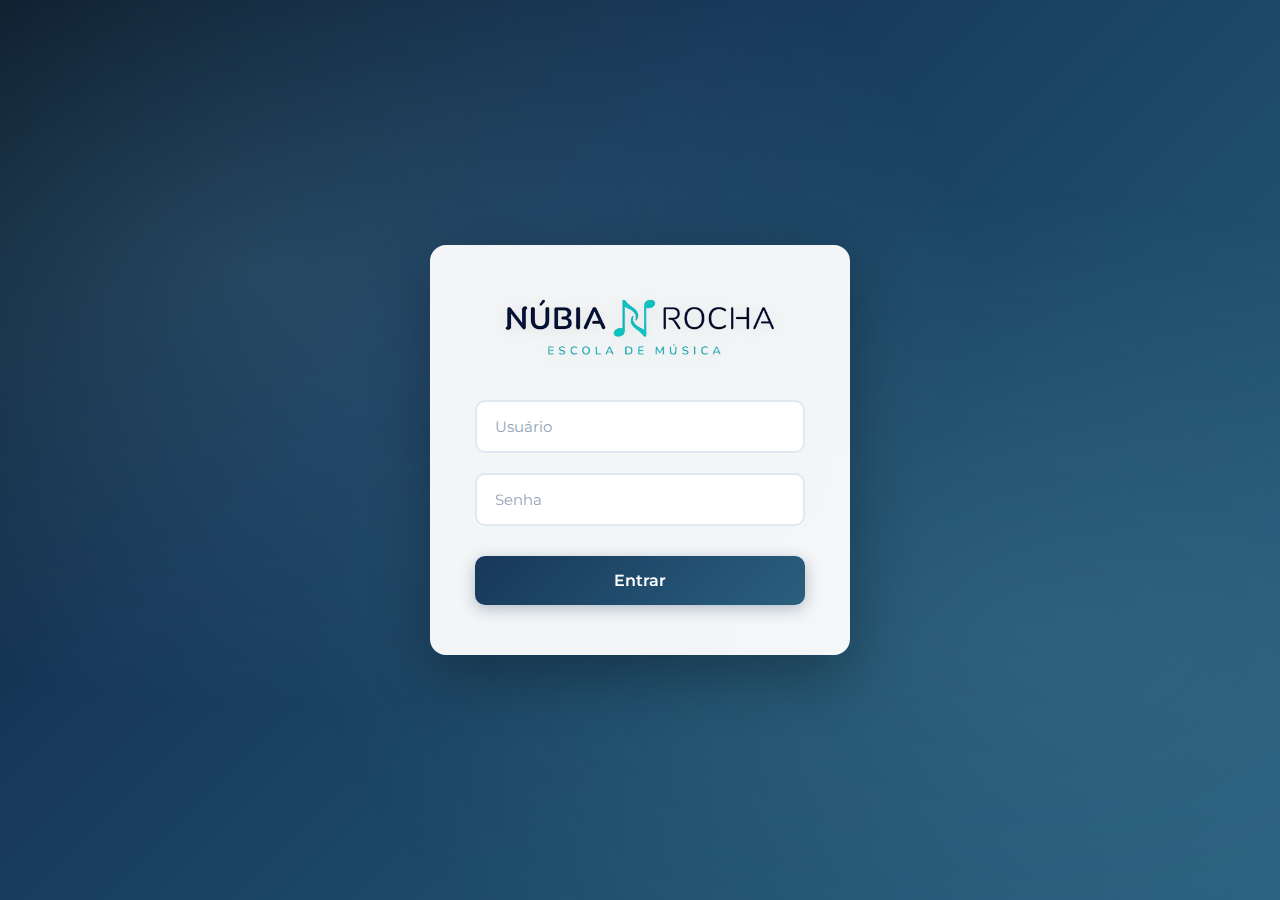
<file: admin/produtos/index.html>
<!DOCTYPE html>
<html lang="pt-br">
<head>
    <link rel="icon" type="image/svg+xml" href="../../images/logo-vetorizada-nobg.svg">
    <meta charset="UTF-8">
    <meta name="viewport" content="width=device-width, initial-scale=1.0">
    <title>Produtos - Admin</title>
    <link rel="stylesheet" href="../../style/style-admin.css">
    <link rel="stylesheet" href="https://cdnjs.cloudflare.com/ajax/libs/font-awesome/6.0.0/css/all.min.css">
    <style>
        /* Lightbox modal styles */
        .produto-lightbox {
            position: fixed;
            top: 0;
            left: 0;
            right: 0;
            bottom: 0;
            background: rgba(0, 0, 0, 0.92);
            z-index: 9999;
            display: flex;
            align-items: center;
            justify-content: center;
            opacity: 0;
            visibility: hidden;
            transition: opacity 0.3s ease, visibility 0.3s ease;
        }

        .produto-lightbox.active {
            opacity: 1;
            visibility: visible;
        }

        .produto-lightbox-content {
            position: relative;
            max-width: 90vw;
            max-height: 90vh;
            display: flex;
            flex-direction: column;
            align-items: center;
        }

        .produto-lightbox-image-container {
            position: relative;
            display: flex;
            align-items: center;
            justify-content: center;
        }

        .produto-lightbox-image-container img {
            max-width: 85vw;
            max-height: 80vh;
            object-fit: contain;
            border-radius: 8px;
            opacity: 0;
            transition: opacity 0.3s ease;
            position: absolute;
            pointer-events: none;
        }

        .produto-lightbox-image-container img.active {
            opacity: 1;
            position: relative;
            pointer-events: auto;
        }

        .produto-lightbox-close {
            position: absolute;
            top: -40px;
            right: -10px;
            background: none;
            border: none;
            color: #fff;
            font-size: 32px;
            cursor: pointer;
            padding: 8px;
            transition: transform 0.2s ease;
        }

        .produto-lightbox-close:hover {
            transform: scale(1.1);
        }

        .produto-lightbox-arrow {
            position: absolute;
            top: 50%;
            transform: translateY(-50%);
            width: 48px;
            height: 48px;
            background: rgba(255, 255, 255, 0.15);
            border: none;
            border-radius: 50%;
            cursor: pointer;
            display: flex;
            align-items: center;
            justify-content: center;
            transition: background 0.2s ease;
            z-index: 10;
        }

        .produto-lightbox-arrow:hover {
            background: rgba(255, 255, 255, 0.3);
        }

        .produto-lightbox-arrow.prev {
            left: -70px;
        }

        .produto-lightbox-arrow.next {
            right: -70px;
        }

        .produto-lightbox-arrow i {
            font-size: 20px;
            color: #fff;
        }

        .produto-lightbox-dots {
            display: flex;
            gap: 10px;
            margin-top: 20px;
        }

        .produto-lightbox-dot {
            width: 10px;
            height: 10px;
            border-radius: 50%;
            background: rgba(255, 255, 255, 0.4);
            cursor: pointer;
            transition: background 0.2s ease, transform 0.2s ease;
            border: none;
            padding: 0;
        }

        .produto-lightbox-dot.active {
            background: #fff;
            transform: scale(1.2);
        }

        .produto-lightbox-dot:hover {
            background: rgba(255, 255, 255, 0.7);
        }

        @media (max-width: 768px) {
            .produto-lightbox-arrow.prev {
                left: 10px;
            }
            .produto-lightbox-arrow.next {
                right: 10px;
            }
        }
    </style>
</head>

<body>
    <!-- Conteúdo (hidden until auth validated) -->
    <div class="content" style="display:none;">
        <div class="topbar">
            <h1>Produtos</h1>
            <div class="search">
                <input type="text" id="searchInput" placeholder="Buscar produtos..." onkeyup="filterTable()">
            </div>
            <div class="actions">
                <button onclick="deleteSelected()">Excluir</button>
                <button onclick="editSelected()">Editar</button>
                <button onclick="openAddModal()">Adicionar</button>
                <button onclick="window.location.href='../'">Voltar ao Menu</button>
                <button class="btn-sair" onclick="logout()">Sair</button>
            </div>
        </div>

        <div class="grid">
            <!-- Tabela de Produtos -->
            <div class="card" style="flex: 1 1 100%;">
                <div class="card-header">Lista de Produtos</div>
                <div class="card-body">
                    <div class="table-container">
                        <table id="produtosTable">
                            <thead>
                                <tr>
                                    <th><input type="checkbox" onchange="selectAll(this)"></th>
                                    <th>ID</th>
                                    <th>Nome</th>
                                    <th>Preço</th>
                                    <th>Estoque</th>
                                    <th>Imagens</th>
                                </tr>
                            </thead>
                            <tbody id="produtosBody">
                                <tr>
                                    <td colspan="7" class="loading">Carregando dados...</td>
                                </tr>
                            </tbody>
                        </table>
                    </div>
                    <div class="pagination" id="produtoPagination">
                        <button onclick="changePage('first')" id="firstBtn">&laquo;</button>
                        <button onclick="changePage('prev')" id="prevBtn">&lt;</button>
                        <span id="pageInfo">1 de 1</span>
                        <button onclick="changePage('next')" id="nextBtn">&gt;</button>
                        <button onclick="changePage('last')" id="lastBtn">&raquo;</button>
                    </div>
                </div>
            </div>
        </div>

        <!-- Modal para adicionar/editar produto -->
        <div class="modal" id="produtoModal">
            <div class="modal-content">
                <div class="modal-header">
                    <h2 id="modalTitle">Adicionar Produto</h2>
                    <button class="modal-close" onclick="closeModal()">&times;</button>
                </div>
                <div class="modal-body">
                    <div id="editImageSection" style="display: none; margin-bottom: 25px;">
                        <h3 style="color: #17385a; font-size: 16px; margin-bottom: 15px;">Imagens Atuais</h3>
                        <div id="currentImagesContainer" style="display: grid; grid-template-columns: repeat(auto-fill, minmax(120px, 1fr)); gap: 15px;"></div>
                    </div>
                    <form id="produtoForm">
                        <div class="form-group">
                            <label for="produtoNome">Nome do Produto</label>
                            <input type="text" id="produtoNome" placeholder="Digite o nome do produto" required>
                        </div>
                        <div class="form-group">
                            <label for="produtoPreco">Preço (R$)</label>
                            <input type="number" id="produtoPreco" step="0.01" placeholder="0.00" required>
                        </div>
                        <div class="form-group">
                            <label for="produtoEstoque">Estoque</label>
                            <input type="number" id="produtoEstoque" placeholder="Quantidade em estoque" required>
                        </div>
                        <div class="form-group">
                            <label for="produtoImagens">Imagens do Produto (máximo 5)</label>
                            <input type="file" id="produtoImagens" accept="image/*" multiple>
                            <small style="color: #64748b; margin-top: 5px; display: block;">Selecione até 5 imagens</small>
                            <div id="imagePreviewContainer" style="display: grid; grid-template-columns: repeat(auto-fill, minmax(100px, 1fr)); gap: 10px; margin-top: 15px;"></div>
                        </div>
                    </form>
                </div>
                <div class="modal-footer">
                    <button class="btn btn-secondary" onclick="closeModal()">Cancelar</button>
                    <button class="btn btn-primary" onclick="saveProduto()">Salvar</button>
                </div>
            </div>
        </div>

        <!-- Lightbox para visualizar imagens -->
        <div class="produto-lightbox" id="produtoLightbox">
            <div class="produto-lightbox-content">
                <button class="produto-lightbox-close" onclick="closeLightbox()"><i class="fas fa-times"></i></button>
                <div class="produto-lightbox-image-container" id="lightboxImageContainer"></div>
                <div class="produto-lightbox-dots" id="lightboxDots"></div>
            </div>
        </div>

    </div>

    <script>
        var TOKEN_KEY = 'token';
        const API_URL = 'https://api-nr.vercel.app/api';
        
        // Pagination state
        let currentPage = 1;
        const itemsPerPage = 10;
        let allProdutos = [];
        let editingId = null;

        function logout() {
            try { localStorage.removeItem(TOKEN_KEY); } catch (e) { console.warn('Could not remove token', e); }
            window.location.href = '../../login';
        }

        function selectAll(checkbox) {
            const checkboxes = document.querySelectorAll('#produtosTable tbody input[type="checkbox"]');
            checkboxes.forEach(cb => cb.checked = checkbox.checked);
        }

        function filterTable() {
            const searchTerm = document.getElementById('searchInput').value.toLowerCase();
            const filtered = allProdutos.filter(p => 
                p.nome?.toLowerCase().includes(searchTerm)
            );
            
            currentPage = 1;
            renderProdutos(filtered);
        }

        function renderProdutos(data = allProdutos) {
            const tbody = document.getElementById('produtosBody');
            const start = (currentPage - 1) * itemsPerPage;
            const end = start + itemsPerPage;
            const pageData = data.slice(start, end);
            const totalPages = Math.ceil(data.length / itemsPerPage) || 1;
            
            if (pageData.length === 0) {
                tbody.innerHTML = '<tr><td colspan="6" class="empty-state"><div class="empty-state-icon">📦</div><div class="empty-state-text">Nenhum produto encontrado</div><div class="empty-state-subtext">Adicione produtos para começar</div></td></tr>';
            } else {
                tbody.innerHTML = pageData.map(prod => `
                    <tr>
                        <td><input type="checkbox" data-id="${prod.id}"></td>
                        <td>${prod.id}</td>
                        <td>${prod.nome || 'N/A'}</td>
                        <td>R$ ${parseFloat(prod.preco || 0).toFixed(2)}</td>
                        <td>${prod.estoque || 0}</td>
                        <td><a href="#" class="view-images-link" onclick="viewImages(${prod.id}); return false;">Visualizar</a></td>
                    </tr>
                `).join('');
            }
            
            document.getElementById('pageInfo').textContent = `${currentPage} de ${totalPages}`;
            document.getElementById('firstBtn').disabled = currentPage === 1;
            document.getElementById('prevBtn').disabled = currentPage === 1;
            document.getElementById('nextBtn').disabled = currentPage === totalPages;
            document.getElementById('lastBtn').disabled = currentPage === totalPages;
        }

        function changePage(action) {
            const totalPages = Math.ceil(allProdutos.length / itemsPerPage);
            
            if (action === 'first') currentPage = 1;
            else if (action === 'prev' && currentPage > 1) currentPage--;
            else if (action === 'next' && currentPage < totalPages) currentPage++;
            else if (action === 'last') currentPage = totalPages;
            
            renderProdutos();
        }

        function openAddModal() {
            editingId = null;
            window.imagensToRemove = [];
            document.getElementById('modalTitle').textContent = 'Adicionar Produto';
            document.getElementById('produtoForm').reset();
            document.getElementById('imagePreviewContainer').innerHTML = '';
            document.getElementById('editImageSection').style.display = 'none';
            document.getElementById('produtoModal').classList.add('active');
        }

        function closeModal() {
            document.getElementById('produtoModal').classList.remove('active');
            editingId = null;
            window.imagensToRemove = [];
        }

        // Lightbox state
        let currentLightboxImages = [];
        let currentLightboxIndex = 0;

        function viewImages(produtoId) {
            const produto = allProdutos.find(p => p.id == produtoId);
            if (!produto) return;

            const imagens = produto.imagens || [];

            if (imagens.length === 0) {
                alert('Nenhuma imagem disponível para este produto.');
                return;
            }

            openLightbox(imagens, 0);
        }

        function openLightbox(images, startIndex = 0) {
            currentLightboxImages = images;
            currentLightboxIndex = startIndex;
            updateLightboxContent();
            document.getElementById('produtoLightbox').classList.add('active');
            document.body.style.overflow = 'hidden';
        }

        function updateLightboxContent() {
            const imageContainer = document.getElementById('lightboxImageContainer');
            const dotsContainer = document.getElementById('lightboxDots');
            
            // Clear existing images (keep arrows if they exist)
            const existingArrows = imageContainer.querySelectorAll('.produto-lightbox-arrow');
            imageContainer.innerHTML = '';
            
            // Add all images
            currentLightboxImages.forEach((src, i) => {
                const img = document.createElement('img');
                img.src = src;
                img.className = i === currentLightboxIndex ? 'active' : '';
                img.onerror = function() { this.src = 'https://via.placeholder.com/300x300?text=Imagem+Indisponível'; };
                imageContainer.appendChild(img);
            });
            
            // Add navigation arrows if more than one image
            if (currentLightboxImages.length > 1) {
                const prevArrow = document.createElement('button');
                prevArrow.className = 'produto-lightbox-arrow prev';
                prevArrow.innerHTML = '<i class="fas fa-chevron-left"></i>';
                prevArrow.onclick = () => navigateLightbox(-1);
                
                const nextArrow = document.createElement('button');
                nextArrow.className = 'produto-lightbox-arrow next';
                nextArrow.innerHTML = '<i class="fas fa-chevron-right"></i>';
                nextArrow.onclick = () => navigateLightbox(1);
                
                imageContainer.appendChild(prevArrow);
                imageContainer.appendChild(nextArrow);
            }
            
            // Update dots
            dotsContainer.innerHTML = '';
            if (currentLightboxImages.length > 1) {
                currentLightboxImages.forEach((_, i) => {
                    const dot = document.createElement('button');
                    dot.className = `produto-lightbox-dot${i === currentLightboxIndex ? ' active' : ''}`;
                    dot.onclick = () => goToLightboxSlide(i);
                    dotsContainer.appendChild(dot);
                });
            }
        }

        function navigateLightbox(direction) {
            currentLightboxIndex += direction;
            if (currentLightboxIndex < 0) currentLightboxIndex = currentLightboxImages.length - 1;
            if (currentLightboxIndex >= currentLightboxImages.length) currentLightboxIndex = 0;
            
            const imageContainer = document.getElementById('lightboxImageContainer');
            const images = imageContainer.querySelectorAll('img');
            const dots = document.querySelectorAll('.produto-lightbox-dot');
            
            images.forEach((img, i) => {
                img.classList.toggle('active', i === currentLightboxIndex);
            });
            
            dots.forEach((dot, i) => {
                dot.classList.toggle('active', i === currentLightboxIndex);
            });
        }

        function goToLightboxSlide(index) {
            currentLightboxIndex = index;
            
            const imageContainer = document.getElementById('lightboxImageContainer');
            const images = imageContainer.querySelectorAll('img');
            const dots = document.querySelectorAll('.produto-lightbox-dot');
            
            images.forEach((img, i) => {
                img.classList.toggle('active', i === currentLightboxIndex);
            });
            
            dots.forEach((dot, i) => {
                dot.classList.toggle('active', i === currentLightboxIndex);
            });
        }

        function closeLightbox() {
            document.getElementById('produtoLightbox').classList.remove('active');
            document.body.style.overflow = '';
        }

        // Keyboard navigation for lightbox
        document.addEventListener('keydown', function(e) {
            const lightbox = document.getElementById('produtoLightbox');
            if (!lightbox || !lightbox.classList.contains('active')) return;
            
            if (e.key === 'Escape') closeLightbox();
            if (e.key === 'ArrowLeft') navigateLightbox(-1);
            if (e.key === 'ArrowRight') navigateLightbox(1);
        });

        // Close lightbox when clicking outside the image
        document.addEventListener('DOMContentLoaded', function() {
            const lightbox = document.getElementById('produtoLightbox');
            if (lightbox) {
                lightbox.addEventListener('click', function(e) {
                    if (e.target === lightbox) closeLightbox();
                });
            }
        });

        async function saveProduto() {
            const form = document.getElementById('produtoForm');
            if (!form.checkValidity()) {
                form.reportValidity();
                return;
            }

            const fileInput = document.getElementById('produtoImagens');
            const files = fileInput.files;

            if (files.length > 5) {
                alert('Você pode selecionar no máximo 5 imagens');
                return;
            }

            // Check if editing and validate images
            if (editingId) {
                const produto = allProdutos.find(p => p.id == editingId);
                if (produto) {
                    const currentImagesCount = (produto.imagens || []).length;
                    const imagesToRemoveCount = (window.imagensToRemove || []).length;
                    const newImagesCount = files.length;
                    const remainingImages = currentImagesCount - imagesToRemoveCount + newImagesCount;
                    
                    if (remainingImages === 0) {
                        alert('O produto deve ter pelo menos uma imagem. Adicione novas imagens ou não remova todas as imagens existentes.');
                        return;
                    }
                }
            }

            const formData = new FormData();
            formData.append('nome', document.getElementById('produtoNome').value);
            formData.append('preco', document.getElementById('produtoPreco').value);
            formData.append('estoque', document.getElementById('produtoEstoque').value || '0');

            // Add image files to FormData
            for (let i = 0; i < files.length; i++) {
                formData.append('imagens', files[i]);
            }

            const token = localStorage.getItem(TOKEN_KEY);
            
            try {
                let response;
                if (editingId) {
                    // Edit mode - PUT request
                    // Add images to remove if any
                    if (window.imagensToRemove && window.imagensToRemove.length > 0) {
                        formData.append('imagensToRemove', JSON.stringify(window.imagensToRemove));
                    }

                    response = await fetch(`${API_URL}/admin/produtos/${editingId}`, {
                        method: 'PUT',
                        headers: {
                            'Authorization': 'Bearer ' + token
                        },
                        body: formData
                    });

                    if (!response.ok) {
                        const errorData = await response.json().catch(() => ({}));
                        throw new Error(errorData.message || `Erro ao editar produto: ${response.status}`);
                    }

                    alert('Produto editado com sucesso!');
                } else {
                    // Add mode - POST request
                    response = await fetch(`${API_URL}/admin/produtos`, {
                        method: 'POST',
                        headers: {
                            'Authorization': 'Bearer ' + token
                        },
                        body: formData
                    });

                    if (!response.ok) {
                        const errorData = await response.json().catch(() => ({}));
                        throw new Error(errorData.message || `Erro ao adicionar produto: ${response.status}`);
                    }

                    alert('Produto adicionado com sucesso!');
                }

                const data = await response.json();
                closeModal();
                await loadData();
            } catch (error) {
                console.error('Erro ao salvar produto:', error);
                alert('Erro ao salvar produto: ' + error.message);
            }
        }

        function editSelected() {
            const checked = Array.from(document.querySelectorAll('#produtosTable tbody input:checked'));
            
            if (checked.length === 0) {
                alert('Selecione um produto para editar');
                return;
            }
            
            if (checked.length > 1) {
                alert('Selecione apenas um produto para editar');
                return;
            }

            const produtoId = checked[0].dataset.id;
            const produto = allProdutos.find(p => p.id == produtoId);
            
            if (produto) {
                editingId = produtoId;
                window.imagensToRemove = [];
                document.getElementById('modalTitle').textContent = 'Editar Produto';
                document.getElementById('produtoNome').value = produto.nome;
                document.getElementById('produtoPreco').value = produto.preco;
                document.getElementById('produtoEstoque').value = produto.estoque;
                
                // Show current images section
                const editImageSection = document.getElementById('editImageSection');
                const currentImagesContainer = document.getElementById('currentImagesContainer');
                
                if (produto.imagens && produto.imagens.length > 0) {
                    editImageSection.style.display = 'block';
                    currentImagesContainer.innerHTML = produto.imagens.map((url, index) => `
                        <div class="current-image-item" data-url="${url}" style="position: relative; border: 2px solid #e2e8f0; border-radius: 10px; overflow: hidden;">
                            <img src="${url}" alt="Imagem ${index + 1}" style="width: 100%; height: 120px; object-fit: cover; display: block;" onerror="this.src='https://via.placeholder.com/120x120?text=Erro'">
                            <button type="button" onclick="markImageForRemoval('${url}')" style="position: absolute; top: 5px; right: 5px; background: #dc2626; color: white; border: none; border-radius: 50%; width: 28px; height: 28px; cursor: pointer; font-size: 16px; display: flex; align-items: center; justify-content: center; box-shadow: 0 2px 8px rgba(0,0,0,0.3);" title="Excluir imagem">&times;</button>
                        </div>
                    `).join('');
                } else {
                    editImageSection.style.display = 'none';
                }
                
                // Clear file input and preview
                document.getElementById('produtoImagens').value = '';
                document.getElementById('imagePreviewContainer').innerHTML = '';
                
                document.getElementById('produtoModal').classList.add('active');
            }
        }

        async function deleteSelected() {
            const checked = Array.from(document.querySelectorAll('#produtosTable tbody input:checked')).map(cb => cb.dataset.id);
            
            if (checked.length === 0) {
                alert('Selecione pelo menos um produto para excluir');
                return;
            }
            
            if (!confirm(`Deseja realmente excluir ${checked.length} produto(s)?`)) {
                return;
            }

            const token = localStorage.getItem(TOKEN_KEY);
            const deletePromises = checked.map(id => 
                fetch(`${API_URL}/admin/produtos/${id}`, {
                    method: 'DELETE',
                    headers: {
                        'Authorization': 'Bearer ' + token,
                        'Accept': 'application/json'
                    }
                })
            );

            try {
                const results = await Promise.all(deletePromises);
                const failures = results.filter(r => !r.ok);
                
                if (failures.length > 0) {
                    alert(`Erro ao excluir ${failures.length} produto(s). Verifique o console para detalhes.`);
                    console.error('Falhas na exclusão:', failures);
                } else {
                    alert(`${checked.length} produto(s) excluído(s) com sucesso!`);
                }
                
                // Reload data
                await loadData();
            } catch (error) {
                console.error('Erro ao excluir produtos:', error);
                alert('Erro ao excluir produtos. Tente novamente.');
            }
        }

        function markImageForRemoval(imageUrl) {
            if (!confirm('Marcar esta imagem para exclusão?')) {
                return;
            }

            // Initialize array if not exists
            if (!window.imagensToRemove) {
                window.imagensToRemove = [];
            }

            // Add to removal list
            if (!window.imagensToRemove.includes(imageUrl)) {
                window.imagensToRemove.push(imageUrl);
            }

            // Find and mark the image visually
            const imageItems = document.querySelectorAll('.current-image-item');
            imageItems.forEach(item => {
                if (item.dataset.url === imageUrl) {
                    item.style.opacity = '0.4';
                    item.style.border = '2px solid #dc2626';
                    const button = item.querySelector('button');
                    if (button) {
                        button.textContent = '↺';
                        button.title = 'Restaurar imagem';
                        button.style.background = '#16a34a';
                        button.onclick = () => unmarkImageForRemoval(imageUrl);
                    }
                }
            });
        }

        function unmarkImageForRemoval(imageUrl) {
            // Remove from removal list
            if (window.imagensToRemove) {
                window.imagensToRemove = window.imagensToRemove.filter(url => url !== imageUrl);
            }

            // Restore visual state
            const imageItems = document.querySelectorAll('.current-image-item');
            imageItems.forEach(item => {
                if (item.dataset.url === imageUrl) {
                    item.style.opacity = '1';
                    item.style.border = '2px solid #e2e8f0';
                    const button = item.querySelector('button');
                    if (button) {
                        button.textContent = '×';
                        button.title = 'Excluir imagem';
                        button.style.background = '#dc2626';
                        button.onclick = () => markImageForRemoval(imageUrl);
                    }
                }
            });
        }

        async function loadData() {
            const token = localStorage.getItem(TOKEN_KEY);
            
            try {
                const response = await fetch('https://api-nr.vercel.app/api/produtos', {
                    method: 'GET',
                    headers: {
                        'Accept': 'application/json'
                    }
                });
                
                if (!response.ok) {
                    throw new Error(`HTTP error! status: ${response.status}`);
                }
                
                const data = await response.json();
                
                // Normalize data: ensure preco is a number and imagens is an array
                allProdutos = data.map(produto => ({
                    id: produto.id,
                    nome: produto.nome,
                    preco: typeof produto.preco === 'string' ? parseFloat(produto.preco) : produto.preco,
                    estoque: produto.estoque,
                    imagens: Array.isArray(produto.imagens) ? produto.imagens : []
                }));
                
                renderProdutos();
            } catch (error) {
                console.error('Erro ao carregar dados:', error);
                document.getElementById('produtosBody').innerHTML = '<tr><td colspan="6"><div class="alert alert-error">Erro ao carregar produtos. Tente novamente.</div></td></tr>';
            }
        }

        // Handle file input preview
        document.addEventListener('DOMContentLoaded', function() {
            const fileInput = document.getElementById('produtoImagens');
            const previewContainer = document.getElementById('imagePreviewContainer');
            
            fileInput.addEventListener('change', function(e) {
                const files = e.target.files;
                
                if (files.length > 5) {
                    alert('Você pode selecionar no máximo 5 imagens');
                    this.value = '';
                    previewContainer.innerHTML = '';
                    return;
                }
                
                previewContainer.innerHTML = '';
                
                for (let i = 0; i < files.length; i++) {
                    const file = files[i];
                    const reader = new FileReader();
                    
                    reader.onload = function(event) {
                        const div = document.createElement('div');
                        div.style.cssText = 'position: relative; border: 2px solid #e2e8f0; border-radius: 8px; overflow: hidden;';
                        div.innerHTML = `
                            <img src="${event.target.result}" style="width: 100%; height: 100px; object-fit: cover; display: block;">
                            <div style="padding: 5px; background: #f8fafc; font-size: 11px; text-align: center; color: #64748b; overflow: hidden; text-overflow: ellipsis; white-space: nowrap;">${file.name}</div>
                        `;
                        previewContainer.appendChild(div);
                    };
                    
                    reader.readAsDataURL(file);
                }
            });
        });

        (function validateAuthAndInit() {
            const AUTH_URL = API_URL + '/auth/perfil';

            const token = localStorage.getItem(TOKEN_KEY);
            if (!token) {
                window.location.href = '../../login';
                return;
            }

            fetch(AUTH_URL, {
                method: 'GET',
                headers: {
                    'Authorization': 'Bearer ' + token,
                    'Accept': 'application/json'
                }
            })
            .then(response => {
                if (!response.ok) throw new Error('Unauthorized');
                return response.json();
            })
            .then(data => {
                // Reveal UI
                const content = document.querySelector('.content');
                if (content) content.style.display = '';

                // Load data
                loadData();
            })
            .catch(err => {
                console.error('Auth validation failed:', err);
                try { localStorage.removeItem(TOKEN_KEY); } catch (e) {}
                window.location.href = '../../login';
            });
        })();
    </script>
</body>
</html>
</file>
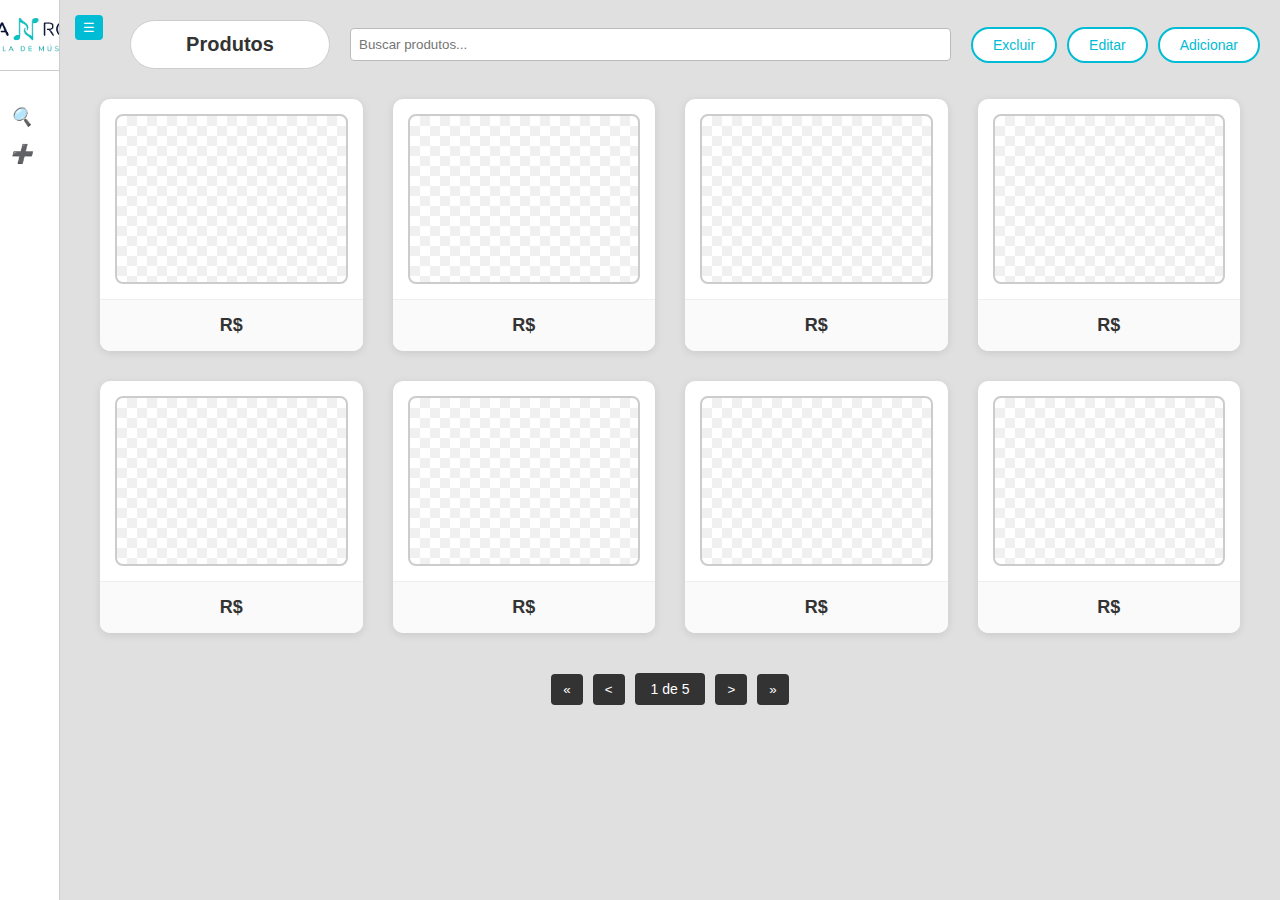
<file: admin/produtos.html>
<!DOCTYPE html>
<html lang="pt-br">
<head>
    <meta charset="UTF-8">
    <meta name="viewport" content="width=device-width, initial-scale=1.0">
    <title>Produtos</title>
    <link rel="stylesheet" href="../style/style-produtos-admin.css">
</head>

<body>
    <!-- Sidebar -->
    <div class="sidebar collapsed" id="sidebar">
            <div class="logo">
            <img src="../images/logotipo.png" alt="Logo">
        </div>
            <ul class="menu">
            <li><i>🔍</i> <a href="index-a.html"><span>Aulas</span></a></li>
            <li><i>➕</i> <a href="produtos.html"><span>Produtos</span></a></li>
        </ul>
    </div>

    <!-- Conteúdo -->
    <div class="content">
        <button class="toggle-btn" onclick="toggleMenu()">☰</button>

        <div class="topbar">
            <h1>Produtos</h1>
            <div class="search">
                <input type="text" placeholder="Buscar produtos...">
            </div>
            <div class="actions">
                <button class="btn-excluir">Excluir</button>
                <button class="btn-editar">Editar</button>
                <button class="btn-adicionar">Adicionar</button>
            </div>
        </div>

        <div class="produtos-grid">
            <!-- Primeira linha de produtos -->
            <div class="produto-card">
                <div class="produto-image">
                    <div class="placeholder-image"></div>
                </div>
                <div class="produto-price">R$</div>
            </div>

            <div class="produto-card">
                <div class="produto-image">
                    <div class="placeholder-image"></div>
                </div>
                <div class="produto-price">R$</div>
            </div>

            <div class="produto-card">
                <div class="produto-image">
                    <div class="placeholder-image"></div>
                </div>
                <div class="produto-price">R$</div>
            </div>

            <div class="produto-card">
                <div class="produto-image">
                    <div class="placeholder-image"></div>
                </div>
                <div class="produto-price">R$</div>
            </div>

            <!-- Segunda linha de produtos -->
            <div class="produto-card">
                <div class="produto-image">
                    <div class="placeholder-image"></div>
                </div>
                <div class="produto-price">R$</div>
            </div>

            <div class="produto-card">
                <div class="produto-image">
                    <div class="placeholder-image"></div>
                </div>
                <div class="produto-price">R$</div>
            </div>

            <div class="produto-card">
                <div class="produto-image">
                    <div class="placeholder-image"></div>
                </div>
                <div class="produto-price">R$</div>
            </div>

            <div class="produto-card">
                <div class="produto-image">
                    <div class="placeholder-image"></div>
                </div>
                <div class="produto-price">R$</div>
            </div>
        </div>

        <!-- Paginação -->
        <div class="pagination">
            <button class="pagination-btn">&laquo;</button>
            <button class="pagination-btn">&lt;</button>
            <span class="pagination-info">1 de 5</span>
            <button class="pagination-btn">&gt;</button>
            <button class="pagination-btn">&raquo;</button>
        </div>
    </div>

    <script>
        function toggleMenu() {
            document.getElementById("sidebar").classList.toggle("collapsed");
        }
    </script>
</body>
</html>
</file>
<file: style/style.css>
/* ========================================
   IMPORTS AND FONTS
   ======================================== */
@import url('https://fonts.googleapis.com/css2?family=Montserrat:ital,wght@0,100..900;1,100..900&display=swap');

/* ========================================
   RESET AND BASE STYLES
   ======================================== */
* {
    margin: 0;
    padding: 0;
    box-sizing: border-box;
    font-family: "Montserrat", sans-serif;
}

body {
    min-height: 100vh;
    display: flex;
    flex-direction: column;
    padding-top: 80px;
    background: linear-gradient(135deg, #0a1929 0%, #17385a 35%, #1e4d6b 65%, #2a5f7e 100%);
    background-attachment: fixed;
    position: relative;
    -webkit-font-smoothing: antialiased;
    -moz-osx-font-smoothing: grayscale;
}

body::before {
    content: '';
    position: fixed;
    top: 0;
    left: 0;
    right: 0;
    bottom: 0;
    background: radial-gradient(ellipse at 20% 30%, rgba(147, 217, 226, 0.15) 0%, transparent 50%),
                radial-gradient(ellipse at 80% 70%, rgba(147, 217, 226, 0.12) 0%, transparent 50%),
                radial-gradient(circle at 50% 50%, rgba(23, 56, 90, 0.3) 0%, transparent 70%);
    pointer-events: none;
    z-index: 0;
}

h3 {
    font-size: 18px;
    font-weight: 700;
    margin: 0;
    text-align: center;
    padding: 15px;
}

/* ========================================
   HEADER AND NAVIGATION
   ======================================== */
header {
    display: flex;
    align-items: center;
    background: rgba(255, 255, 255, 0.95);
    backdrop-filter: blur(10px);
    width: 100%;
    height: 80px;
    box-shadow: 0 2px 15px rgba(0, 0, 0, 0.1);
    position: fixed;
    top: 0;
    left: 0;
    right: 0;
    z-index: 1000;
}

.menu {
    display: flex;
    flex-direction: row;
    width: 100%;
    align-items: center;
    padding: 0 20px;
}

.menu ul {
    list-style-type: none;
    display: flex;
    flex-direction: row;
    justify-content: flex-end;
    align-items: center;
    margin: 0;
    padding: 0;
    margin-left: auto;
    margin-right: 20px;
}

.menu ul > li > a {
    text-decoration: none;
    color: black;
    padding: 12px 14px;
    font-size: 16px;
    transition: color 220ms ease-in-out, font-size 220ms ease-in-out, padding 220ms ease-in-out;
    display: inline-block;
}

.menu ul > li > a:hover,
.menu ul > li > a:focus {
    color: #17385a;
    text-decoration: none;
    font-size: 17.5px;
    padding: 12px 20px;
    outline: none;
}

.menu a > img {
    height: 60px;
    width: auto;
    margin-left: 10px;
}

/* ========================================
   HERO SECTION
   ======================================== */
.hero {
    position: relative;
    display: flex;
    align-items: center;
    justify-content: flex-start;
    padding: 100px calc(min(460px, 46vw) + 6%) 60px 20px;
    min-height: 480px;
    overflow: visible;
}

.hero::before {
    content: '';
    position: absolute;
    top: 0;
    left: 0;
    right: 0;
    bottom: 0;
    background: linear-gradient(135deg, 
        rgba(23, 56, 90, 0.95) 0%, 
        rgba(30, 77, 107, 0.9) 25%,
        rgba(42, 95, 126, 0.85) 50%,
        rgba(93, 179, 194, 0.8) 75%,
        rgba(147, 217, 226, 0.85) 100%);
    z-index: 1;
    box-shadow: 0 10px 40px rgba(0, 0, 0, 0.3);
}

.hero::after {
    content: '';
    position: absolute;
    top: 0;
    left: 0;
    right: 0;
    bottom: 0;
    background: 
        radial-gradient(circle at 20% 30%, rgba(147, 217, 226, 0.3) 0%, transparent 40%),
        radial-gradient(circle at 80% 60%, rgba(255, 255, 255, 0.1) 0%, transparent 35%),
        linear-gradient(45deg, transparent 30%, rgba(147, 217, 226, 0.08) 50%, transparent 70%);
    z-index: 2;
    pointer-events: none;
}

.hero-guitar {
    position: absolute;
    width: min(550px, 55vw);
    height: min(400px, 40vw);
    right: 1.2%;
    bottom: 10%;
    z-index: 4;
    transform: rotate(290deg);
    filter: drop-shadow(0 8px 16px rgba(0, 0, 0, 0.4));
}

.content-container {
    position: relative;
    width: 100%;
    max-width: 650px;
    margin: 0 auto;
    transform: translateY(-40px);
    will-change: transform;
    display: flex;
    flex-direction: column;
    justify-content: center;
    align-items: center;
    text-align: center;
    z-index: 5;
}

.content-container h1 {
    color: #ffffff;
    font-size: clamp(2rem, 5vw, 2.8rem);
    font-weight: 700;
    text-shadow: 2px 4px 8px rgba(0, 0, 0, 0.4), 0 0 20px rgba(147, 217, 226, 0.3);
    margin-bottom: 10px;
    letter-spacing: 0.5px;
}

.second {
    width: 100%;
}

.second h2 {
    font-size: clamp(1.5rem, 4vw, 2rem);
    font-weight: 700;
    margin-bottom: 10px;
    color: #ffffff;
    text-shadow: 2px 3px 6px rgba(0, 0, 0, 0.4), 0 0 15px rgba(147, 217, 226, 0.2);
}

.second > p {
    font-size: clamp(1rem, 2.5vw, 1.1rem);
    color: #f0f9fb;
    margin-bottom: 30px;
    text-shadow: 1px 2px 4px rgba(0, 0, 0, 0.5);
    line-height: 1.6;
}

.button-container {
    display: flex;
    justify-content: center;
    gap: 20px;
    margin-bottom: 50px;
    flex-wrap: wrap;
}

.cta-button {
    display: inline-block;
    padding: 21px 48px;
    font-size: 1rem;
    font-weight: 600;
    text-decoration: none;
    color: #ffffff;
    background: linear-gradient(135deg, #17385a 0%, #2a5f7e 100%);
    border-radius: 8px;
    box-shadow: 0 4px 15px rgba(0, 0, 0, 0.3);
    transition: all 0.3s ease;
    text-align: center;
    border: 2px solid rgba(147, 217, 226, 0.3);
}

.cta-button:hover {
    transform: translateY(-2px);
    box-shadow: 0 6px 20px rgba(0, 0, 0, 0.4);
    background: linear-gradient(135deg, #1e4d6b 0%, #17385a 100%);
    border-color: rgba(147, 217, 226, 0.6);
}

.cta-button:active {
    transform: translateY(0);
    box-shadow: 0 2px 10px rgba(0, 0, 0, 0.3);
}

.info {
    display: flex;
    justify-content: center;
    gap: 50px;
    width: 100%;
}

.coluna {
    text-align: center;
}

.dado {
    display: inline-block;
    font-weight: bold;
    font-size: clamp(2.8rem, 6vw, 3.2rem);
    position: relative;
    min-width: 5ch;
    text-align: center;
    color: #ffffff;
    text-shadow: 2px 3px 6px rgba(0, 0, 0, 0.5), 0 0 25px rgba(147, 217, 226, 0.4);
    margin: 0;
}

.dado::after {
    content: "+";
    opacity: 0;
    transition: opacity 0.6s ease;
    position: absolute;
}

.dado.done::after {
    opacity: 1;
}

.nome {
    color: #e8f6f9;
    margin: 6px 0 0 0;
    font-size: clamp(1.1rem, 2.5vw, 1.3rem);
    text-shadow: 1px 2px 4px rgba(0, 0, 0, 0.4);
}

.aulas .dado {
    opacity: 0;
    transform: translateY(10px);
    transition: opacity 0.8s ease, transform 0.8s ease;
}

.aulas .dado.visible {
    opacity: 1;
    transform: translateY(0);
}

/* ========================================
   AULAS SECTION
   ======================================== */
.aulas {
    display: flex;
    align-items: flex-start;
    justify-content: center;
    gap: 50px;
    margin: calc(80px + 20px) auto 20px;
    max-width: 1000px;
    padding: 0 20px;
}

.titulo {
    flex: 1;
    font-size: 40px;
    font-weight: 700;
    color: #17385a;
    line-height: 1.2;
    text-align: center;
    justify-content: center;
}

.titulo h2 {
    font-size: 40px;
    font-weight: 700;
    margin: 0;
}

.titulo .barra {
    display: inline-block;
    width: 6px;
    height: 30px;
    background: black;
    margin-right: 8px;
    vertical-align: middle;
}

.titulo small {
    display: block;
    font-weight: 400;
    margin-left: 0;
}

.titulo p {
    margin-top: 8px;
    font-size: 14px;
    color: #999999;
}

.grid-aulas {
    flex: 3;
    display: grid;
    grid-template-columns: repeat(2, 1fr);
    gap: 30px;
}

.aula {
    background: #ffffff;
    padding: 20px;
    border-radius: 10px;
    box-shadow: 0 6px 18px rgba(23, 56, 90, 0.06);
    min-height: 140px;
    display: flex;
    flex-direction: column;
    justify-content: center;
    align-items: center;
    text-align: center;
}

.aula h3 {
    font-size: 16px;
    font-weight: 600;
    margin-bottom: 5px;
}

.aula p {
    font-size: 14px;
    color: #999999;
    line-height: 1.4;
}

/* ========================================
   INSTRUMENTOS SECTION
   ======================================== */
.instrumentos-section {
    position: relative;
    width: 100%;
    min-height: auto;
    display: flex;
    flex-direction: column;
    align-items: center;
    justify-content: flex-start;
    padding: 40px 20px;
    background: linear-gradient(135deg, #e8e8e8 0%, #f5f5f5 50%, #ffffff 100%);
}

.instrumentos-section .titulo {
    font-size: 2.5rem;
    font-weight: 700;
    text-align: center;
    margin-bottom: 80px;
    color: #17385a;
}

.lista {
    display: flex;
    justify-content: center;
    gap: 40px;
    align-items: flex-start;
}

#esquerda {
    list-style-type: none;
    justify-content: right;
    text-align: right;
    font-size: 20px;
}

#direita {
    list-style-type: none;
    justify-content: left;
    text-align: left;
    font-size: 20px;
}

#esquerda li,
#direita li {
    margin-top: 10px;
}

#esquerda li:hover,
#direita li:hover {
    color: #000;
    font-weight: 600;
    transition: 0.4s;
}

.circular-layout {
    position: relative;
    width: 900px;
    height: 700px;
    max-width: 95vw;
    
}

.stadium-container {
    position: absolute;
    top: 50%;
    left: 50%;
    transform: translate(-50%, -50%);
    width: 300px;
    height: 430px;
    z-index: 5;
    display: flex;
    align-items: center;
    justify-content: center;
}

.stadium {
    width: 100%;
    height: 100%;
    background: #bfbfbf;
    border-radius: 9999px;
    box-shadow: 0 6px 18px rgba(0, 0, 0, 0.06);
    pointer-events: none;
}

.image-center {
    position: absolute;
    left: 50%;
    top: 50%;
    transform: translate(-50%, -50%) scale(0.96);
    width: 480px;
    height: 480px;
    max-width: 72%;
    max-height: 72%;
    display: flex;
    align-items: center;
    justify-content: center;
    pointer-events: none;
    z-index: 6;
    opacity: 0;
    transition: opacity 220ms ease, transform 220ms ease;
}

.image-center.visible {
    opacity: 1;
    transform: translate(-50%, -50%) scale(1);
}

.image-center img {
    width: 100%;
    height: 100%;
    object-fit: contain;
    border-radius: 0;
    box-shadow: none;
    background: transparent;
    display: block;
    transition: transform 260ms ease;
}

.instrument-item {
    position: absolute;
    display: flex;
    align-items: center;
    cursor: pointer;
    transition: all 0.3s ease;
}

.instrument-item.left {
    flex-direction: row;
}

.instrument-item.right {
    flex-direction: row;
}

.connector {
    width: 100px;
    height: 2px;
    background: #d9d9d9;
    position: relative;
}

.connector-dot {
    position: absolute;
    width: 16px;
    height: 16px;
    background: #e6e6e6;
    border-radius: 50%;
    top: 50%;
    transform: translateY(-50%);
}

.instrument-item.left .connector-dot {
    right: -8px;
}

.instrument-item.right .connector-dot {
    left: -8px;
}

.instrument-text {
    position: absolute;
    z-index: 10;
    pointer-events: auto;
    white-space: nowrap;
    color: #888;
    padding: 0 18px;
    font-size: 1.05rem;
    font-weight: 400;
    transition: color 360ms ease, font-weight 360ms ease;
}

.instrument-text-inner {
    display: inline-block;
    transform-origin: center;
    transition: transform 360ms ease, color 360ms ease, font-weight 360ms ease;
    color: inherit;
    font-weight: inherit;
}

.instrument-text:hover .instrument-text-inner,
.instrument-item:focus-within .instrument-text-inner {
    transform: scale(1.12);
    color: #000;
    font-weight: 700;
}

.instrument-item.left .instrument-text {
    text-align: right;
    margin-left: 0;
    margin-right: 6px;
}

.instrument-item.right .instrument-text {
    text-align: left;
    margin-right: 0;
    margin-left: 6px;
}

.instrument-text.active .instrument-text-inner,
.instrument-item.active .instrument-text-inner {
    transform: scale(1.12);
    color: #000;
    font-weight: 700;
}

.node-dot {
    position: absolute;
    width: 26px;
    height: 26px;
    background: #e6e6e6;
    border-radius: 50%;
    box-shadow: 0 4px 10px rgba(0, 0, 0, 0.08);
    z-index: 8;
}

/* ========================================
   TRAJECTORY SECTION
   ======================================== */
/* ========================================
   TRAJECTORY SECTION
   ======================================== */
.trajectory-section {
    width: 100%;
    padding: 80px 40px;
    display: flex;
    flex-direction: column;
    align-items: center;
    background: linear-gradient(135deg, #f8fafc 0%, #e2e8f0 100%);
    min-height: 100vh;
}

.section-title {
    font-size: 42px;
    font-weight: 800;
    color: #17385a;
    letter-spacing: 0.5px;
    text-align: center;
    width: 100%;
    text-transform: uppercase;
}

.section-title.sobre {
    margin-bottom: 90px;
}

.trajectory-section .content-container {
    max-width: 1200px;
    width: 100%;
    display: flex;
    flex-direction: row;
    align-items: flex-start;
    gap: 50px;
    margin: 0 auto;
    background: rgba(255, 255, 255, 0.8);
    padding: 50px;
    border-radius: 24px;
    box-shadow: 0 20px 60px rgba(23, 56, 90, 0.15);
}

.trajectory-section .content-container img {
    width: 280px;
    height: 280px;
    border-radius: 50%;
    object-fit: cover;
    flex-shrink: 0;
    box-shadow: 0 10px 30px rgba(23, 56, 90, 0.2);
}

.text-content {
    flex: 1;
    display: flex;
    flex-direction: column;
    justify-content: flex-start;
}

.content-title {
    font-size: 2rem;
    font-weight: 700;
    color: #17385a;
    margin-bottom: 25px;
    text-align: center;
}

.content-text {
    font-size: 1.1rem;
    line-height: 2;
    color: #334155;
    text-align: justify;
    max-width: 100%;
}

/* ========================================
   PRODUTOS SECTION
   ======================================== */
.produtos-section {
    padding: 60px 40px;
    max-width: 1200px;
    margin: 0 auto;
}

.titulo-produtos {
    font-size: 32px;
    font-weight: 700;
    color: #17385a;
    text-align: center;
    margin-bottom: 50px;
    letter-spacing: 1px;
}


/* ========================================
   INFRAESTRUTURA SECTION
   ======================================== */
/* ========================================
   INFRAESTRUTURA SECTION
   ======================================== */
.infraestrutura {
    background: linear-gradient(135deg, #f8fafc 0%, #e2e8f0 100%);
    padding: 80px 40px;
    min-height: 100vh;
}

.infra-header {
    text-align: center;
    margin-bottom: 60px;
}

.infraestrutura h2 {
    font-size: 42px;
    font-weight: 800;
    color: #17385a;
    margin-bottom: 20px;
    letter-spacing: 0.5px;
    text-transform: uppercase;
}

.infra-subtitle {
    font-size: 18px;
    color: #64748b;
    max-width: 600px;
    margin: 0 auto;
    line-height: 1.6;
}

.infra-main {
    max-width: 1400px;
    margin: 0 auto;
    display: grid;
    grid-template-columns: 1fr 1fr;
    gap: 60px;
    align-items: start;
}

.carousel-wrapper {
    position: sticky;
    top: 100px;
}

.carousel {
    position: relative;
    width: 100%;
    height: 500px;
    overflow: hidden;
    border-radius: 24px;
    box-shadow: 0 20px 60px rgba(23, 56, 90, 0.2);
    background-color: #1e293b;
}

.carousel-images {
    display: flex;
    transition: transform 0.6s cubic-bezier(0.4, 0, 0.2, 1);
    height: 100%;
}

.carousel-images img {
    width: 100%;
    height: 100%;
    object-fit: cover;
    flex-shrink: 0;
}

.carousel-btn {
    position: absolute;
    top: 50%;
    transform: translateY(-50%);
    background: rgba(255, 255, 255, 0.9);
    color: #17385a;
    border: none;
    cursor: pointer;
    border-radius: 50%;
    font-size: 22px;
    width: 56px;
    height: 56px;
    display: flex;
    align-items: center;
    justify-content: center;
    transition: all 0.3s ease;
    z-index: 10;
    box-shadow: 0 8px 20px rgba(0, 0, 0, 0.15);
}

.carousel-btn:hover {
    background: white;
    transform: translateY(-50%) scale(1.1);
    box-shadow: 0 12px 28px rgba(0, 0, 0, 0.2);
}

.carousel-btn:active {
    transform: translateY(-50%) scale(0.95);
}

.carousel .prev {
    left: 20px;
}

.carousel .next {
    right: 20px;
}

.carousel-dots {
    position: absolute;
    bottom: 24px;
    left: 50%;
    transform: translateX(-50%);
    display: flex;
    gap: 10px;
    z-index: 10;
    background: rgba(0, 0, 0, 0.3);
    padding: 10px 16px;
    border-radius: 50px;
    backdrop-filter: blur(10px);
}

.carousel-dots .dot {
    width: 8px;
    height: 8px;
    border-radius: 50%;
    background: rgba(255, 255, 255, 0.5);
    cursor: pointer;
    transition: all 0.3s ease;
}

.carousel-dots .dot:hover {
    background: rgba(255, 255, 255, 0.8);
    transform: scale(1.2);
}

.carousel-dots .dot.active {
    background: white;
    width: 28px;
    border-radius: 50px;
}

.infra-details {
    background: white;
    border-radius: 24px;
    padding: 48px;
    box-shadow: 0 10px 40px rgba(0, 0, 0, 0.08);
    min-height: 500px;
    display: flex;
    flex-direction: column;
}

.detail-header {
    display: flex;
    justify-content: space-between;
    align-items: center;
    margin-bottom: 24px;
    padding-bottom: 24px;
    border-bottom: 2px solid #e2e8f0;
}

.infra-title {
    font-size: 32px;
    font-weight: 700;
    color: #17385a;
    margin: 0;
}

.slide-counter {
    font-size: 18px;
    font-weight: 600;
    color: #64748b;
    background: #f1f5f9;
    padding: 8px 20px;
    border-radius: 50px;
}

.slide-counter .current-slide {
    color: #17385a;
    font-size: 22px;
}

.infra-description {
    font-size: 17px;
    line-height: 1.8;
    color: #475569;
    margin-bottom: 24px;
    flex-shrink: 0;
}

.infra-features {
    display: grid;
    grid-template-columns: repeat(2, 1fr);
    gap: 16px;
    flex: 1;
}

.feature-item {
    display: flex;
    gap: 12px;
    padding: 16px;
    background: linear-gradient(135deg, #f8fafc 0%, #f1f5f9 100%);
    border-radius: 16px;
    transition: all 0.3s ease;
}

.feature-item:hover {
    transform: translateY(-4px);
    box-shadow: 0 8px 24px rgba(23, 56, 90, 0.1);
}

.feature-icon {
    width: 44px;
    height: 44px;
    background: linear-gradient(135deg, #17385a 0%, #2563eb 100%);
    border-radius: 12px;
    display: flex;
    align-items: center;
    justify-content: center;
    flex-shrink: 0;
}

.feature-icon i {
    font-size: 20px;
    color: white;
}

.feature-content h4 {
    font-size: 15px;
    font-weight: 700;
    color: #17385a;
    margin: 0 0 2px 0;
}

.feature-content p {
    font-size: 13px;
    color: #64748b;
    margin: 0;
}

/* ========================================
   PAGE-SPECIFIC STYLES
   ======================================== */
/* Override body background for aulas page */
body.aulas-page {
    background: linear-gradient(180deg, #fafbfc 0%, #f5f7fa 50%, #ffffff 100%);
    background-attachment: scroll;
}

body.aulas-page::before {
    display: none;
}

/* ========================================
   SECTION HEADERS (REUSABLE)
   ======================================== */
.section-header,
.instruments-header {
    text-align: center;
    margin-bottom: 50px;
}

.section-label {
    display: inline-block;
    font-size: 0.875rem;
    font-weight: 600;
    text-transform: uppercase;
    letter-spacing: 1.5px;
    color: #17385a;
    margin-bottom: 12px;
    position: relative;
    padding-bottom: 8px;
}

.section-label::after {
    content: '';
    position: absolute;
    bottom: 0;
    left: 50%;
    transform: translateX(-50%);
    width: 40px;
    height: 3px;
    background: linear-gradient(90deg, #17385a, #3d7aa4);
    border-radius: 2px;
}

.section-title {
    font-size: 2.5rem;
    font-weight: 700;
    color: #1a1a1a;
}

.section-description {
    font-size: 1.1rem;
    color: #666;
    margin-top: 12px;
}

/* ========================================
   CLASSES SECTION
   ======================================== */
.classes-section {
    max-width: 1400px;
    margin: 60px auto 80px;
    padding: 0 20px;
}

.classes-grid {
    display: grid;
    grid-template-columns: repeat(4, 1fr);
    gap: 20px;
}

.class-card {
    position: relative;
    background: white;
    border-radius: 16px;
    padding: 28px 20px;
    box-shadow: 0 4px 20px rgba(0, 0, 0, 0.06);
    transition: all 0.4s cubic-bezier(0.165, 0.84, 0.44, 1);
    overflow: hidden;
    cursor: default;
}

.class-card::before {
    content: '';
    position: absolute;
    top: 0;
    left: 0;
    right: 0;
    height: 4px;
    background: linear-gradient(90deg, #17385a, #3d7aa4);
    opacity: 0;
    transition: opacity 0.3s ease;
}

.class-card:hover::before {
    opacity: 1;
}

.card-hover-effect {
    position: absolute;
    top: -50%;
    right: -50%;
    width: 200%;
    height: 200%;
    background: radial-gradient(circle, rgba(61, 122, 164, 0.1) 0%, transparent 70%);
    opacity: 0;
    transition: opacity 0.4s ease;
    pointer-events: none;
}

.class-card:hover .card-hover-effect {
    opacity: 1;
}

.class-card:hover {
    transform: translateY(-8px);
    box-shadow: 0 12px 40px rgba(23, 56, 90, 0.15);
}

.card-icon {
    width: 56px;
    height: 56px;
    background: linear-gradient(135deg, #17385a 0%, #3d7aa4 100%);
    border-radius: 14px;
    display: flex;
    align-items: center;
    justify-content: center;
    margin-bottom: 18px;
    transition: transform 0.4s ease;
}

.class-card:hover .card-icon {
    transform: scale(1.1) rotate(5deg);
}

.card-icon i {
    font-size: 26px;
    color: white;
}

.card-content h3 {
    font-size: 1.1rem;
    font-weight: 700;
    color: #1a1a1a;
    margin-bottom: 12px;
    text-align: left;
}

.card-content p {
    font-size: 0.85rem;
    line-height: 1.6;
    color: #666;
    text-align: left;
    margin: 0;
}

/* ========================================
   INSTRUMENTS SECTION
   ======================================== */
.instruments-section {
    position: relative;
    width: 100%;
    padding: 60px 20px 80px;
    background: linear-gradient(180deg, #ffffff 0%, #f8f9fa 50%, #ffffff 100%);
    overflow: hidden;
}

.instruments-section::before {
    content: '';
    position: absolute;
    top: 0;
    left: 0;
    right: 0;
    height: 1px;
    background: linear-gradient(90deg, transparent 0%, rgba(23, 56, 90, 0.1) 50%, transparent 100%);
}

.instruments-header {
    margin-bottom: 15px;
}

/* Simple carousel for mobile/tablet */
.instruments-simple-list {
    display: none;
    max-width: 500px;
    margin: 0 auto;
    padding: 0 20px;
}

.carousel-card {
    background: white;
    border-radius: 20px;
    padding: 40px 30px 30px;
    box-shadow: 0 8px 32px rgba(23, 56, 90, 0.12);
    display: flex;
    flex-direction: column;
    align-items: center;
    gap: 24px;
}

.carousel-image-container {
    width: 100%;
    max-width: 350px;
    height: 300px;
    display: flex;
    align-items: center;
    justify-content: center;
    position: relative;
    overflow: hidden;
}

.carousel-image-container img {
    width: 100%;
    height: 100%;
    object-fit: contain;
    opacity: 0;
    transform: scale(0.9);
    transition: opacity 400ms ease, transform 400ms ease;
}

.carousel-image-container img.active {
    opacity: 1;
    transform: scale(1);
}

.carousel-instrument-name {
    font-size: 1.5rem;
    font-weight: 700;
    color: #17385a;
    text-align: center;
    min-height: 40px;
    display: flex;
    align-items: center;
    justify-content: center;
}

.carousel-dots {
    display: flex;
    gap: 8px;
    justify-content: center;
    flex-wrap: wrap;
}

.carousel-dot {
    width: 8px;
    height: 8px;
    border-radius: 50%;
    background: #d4dce5;
    transition: all 0.3s ease;
    cursor: pointer;
}

.carousel-dot.active {
    background: #17385a;
    width: 24px;
    border-radius: 4px;
}

.carousel-dot:hover {
    background: #3d7aa4;
}

.instruments-showcase {
    display: flex;
    justify-content: center;
    align-items: center;
}

.circular-layout {
    position: relative;
    width: 1000px;
    height: 400px;
    max-width: 95vw;
}

/* Stadium background capsule */
.stadium-container {
    position: absolute;
    top: 50%;
    left: 50%;
    transform: translate(-50%, -50%);
    width: 260px;
    height: 370px;
    z-index: 1;
    pointer-events: none;
}

.stadium {
    width: 100%;
    height: 100%;
    background: linear-gradient(135deg, #e8eef3 0%, #d4dce5 100%);
    border-radius: 9999px;
    box-shadow: 0 10px 40px rgba(23, 56, 90, 0.1);
}

/* Center image shown when hovering instrument labels */
.image-center {
    position: absolute;
    left: 50%;
    top: 50%;
    transform: translate(-50%, -50%) scale(0.96);
    width: 420px;
    height: 420px;
    max-width: 68%;
    max-height: 68%;
    display: flex;
    align-items: center;
    justify-content: center;
    pointer-events: none;
    z-index: 2;
    opacity: 0;
    transition: opacity 220ms ease, transform 220ms ease;
}

.image-center.visible {
    opacity: 1;
    transform: translate(-50%, -50%) scale(1);
}

.image-center img {
    width: 100%;
    height: 100%;
    object-fit: contain;
    display: block;
    transition: transform 260ms ease;
}

.instrument-item {
    position: absolute;
    display: flex;
    align-items: center;
    cursor: pointer;
}

.instrument-text {
    position: absolute;
    z-index: 3;
    pointer-events: auto;
    white-space: nowrap;
    color: #555;
    padding: 0 18px;
    font-size: 1.05rem;
    font-weight: 500;
    cursor: pointer;
    transition: all 300ms cubic-bezier(0.165, 0.84, 0.44, 1);
}

.instrument-text-inner {
    display: inline-block;
    transform-origin: center;
    transition: transform 300ms cubic-bezier(0.165, 0.84, 0.44, 1);
}

.instrument-text:hover .instrument-text-inner,
.instrument-text:focus .instrument-text-inner {
    transform: scale(1.15);
    color: #17385a;
    font-weight: 700;
}

.instrument-text.active .instrument-text-inner {
    transform: scale(1.15);
    color: #17385a;
    font-weight: 700;
}

.node-dot {
    position: absolute;
    width: 26px;
    height: 26px;
    background: linear-gradient(135deg, #c8d4e0 0%, #b0bfce 100%);
    border-radius: 50%;
    box-shadow: 0 4px 12px rgba(23, 56, 90, 0.15);
    z-index: 3;
    transition: all 0.3s ease;
}

/* ========================================
   FOOTER
   ======================================== */
footer {
    display: flex;
    justify-content: space-between;
    align-items: center;
    margin-top: auto;
    padding: 15px 15px;
    background: linear-gradient(to top,
        rgba(10, 25, 41, 0.98) 0%,
        rgba(23, 56, 90, 0.95) 50%,
        rgba(30, 77, 107, 0.92) 100%);
    backdrop-filter: blur(10px);
    box-shadow: 0 -4px 20px rgba(0, 0, 0, 0.3);
    border-top: 1px solid rgba(147, 217, 226, 0.2);
    min-height: 100px;
    position: relative;
}

.footer-section {
    flex: 1;
    display: flex;
    align-items: center;
    justify-content: center;
    padding: 0 20px;
}

.footer-section:first-child {
    justify-content: flex-start;
}

.footer-section:nth-child(2) {
    position: static;
    left: auto;
    transform: none;
}

.footer-section:last-child {
    justify-content: flex-end;
}

.footer-section p {
    background: rgba(255, 255, 255, 0.95);
    padding: 10px 20px;
    border-radius: 20px;
    box-shadow: 0 4px 12px rgba(0, 0, 0, 0.2);
    font-weight: 500;
    color: #17385a;
}

.email-link {
    background: rgba(255, 255, 255, 0.95);
    padding: 10px 20px;
    border-radius: 20px;
    text-decoration: none;
    color: #17385a;
    box-shadow: 0 4px 12px rgba(0, 0, 0, 0.2);
    display: flex;
    align-items: center;
    gap: 10px;
    transition: all 0.3s ease;
}

.email-link:hover {
    background: rgba(255, 255, 255, 1);
    transform: translateY(-2px);
    box-shadow: 0 6px 16px rgba(0, 0, 0, 0.3);
}

.social-links {
    display: flex;
    gap: 20px;
    justify-content: center;
}

.social-link {
    background: rgba(255, 255, 255, 0.95);
    width: 45px;
    height: 45px;
    border-radius: 50%;
    display: flex;
    align-items: center;
    justify-content: center;
    text-decoration: none;
    color: #17385a;
    box-shadow: 0 4px 12px rgba(0, 0, 0, 0.2);
    transition: all 0.3s ease;
    font-size: 20px;
}

.social-link .fa-facebook-f {
    font-size: 18px;
}

.social-link:hover {
    transform: translateY(-3px);
    box-shadow: 0 6px 16px rgba(0, 0, 0, 0.3);
    background: rgba(255, 255, 255, 1);
    color: #93d9e2;
}

/* Fallback footer styles */
footer > p {
    margin: 0;
    padding: 6px 10px;
    background: transparent;
    border-radius: 8px;
}

footer > ul {
    list-style: none;
    margin: 0;
    padding: 0;
    display: flex;
    flex-direction: column;
    gap: 6px;
    align-items: flex-end;
}

footer > ul li {
    font-size: 14px;
    color: #333;
}

footer a {
    color: inherit;
    text-decoration: none;
}

/* ========================================
   RESPONSIVE DESIGN - LARGE TABLETS
   ======================================== */
@media (max-width: 1024px) {
    /* Make hero background fill entire page */
    body {
        background: none;
    }

    body::before {
        display: none;
    }

    .hero::before {
        clip-path: none;
        position: fixed;
        top: 0;
        left: 0;
        right: 0;
        bottom: 0;
        z-index: -1;
    }

    .hero::after {
        clip-path: none;
        position: fixed;
        top: 0;
        left: 0;
        right: 0;
        bottom: 0;
        z-index: -1;
    }

    .hero-guitar {
        display: none;
    }

    .hero {
        min-height: 350px;
        padding: 60px 20px 40px 20px;
        justify-content: center;
        background: none;
    }

    .content-container {
        align-items: center;
        text-align: center;
        max-width: 100%;
        transform: translateY(-24px);
    }

    .second {
        text-align: center;
    }

    .info {
        justify-content: center;
        padding-left: 0;
        gap: 40px;
    }

    .coluna .dado {
        font-size: clamp(3rem, 7vw, 3.5rem);
    }

    .coluna .nome {
        font-size: clamp(1.2rem, 3vw, 1.4rem);
    }

    /* Remove separate section backgrounds */
    .aula {
        background: rgba(255, 255, 255, 0.9);
        backdrop-filter: blur(10px);
    }

    .instrumentos-section {
        background: none;
    }

    .circular-layout {
        width: 700px;
        height: 600px;
    }

    .image-center {
        width: 420px;
        height: 420px;
        max-width: 68%;
        max-height: 68%;
    }

    .instrumentos-section .titulo {
        font-size: 2rem;
    }

    .instrument-text {
        font-size: 1rem;
    }

    /* Aulas page responsive */
    .section-title {
        font-size: 2rem;
    }

    .classes-grid {
        grid-template-columns: repeat(2, 1fr);
    }

    /* Show carousel, hide circular layout */
    .instruments-showcase {
        display: none !important;
    }

    .instruments-simple-list {
        display: block;
    }

    .carousel-card {
        padding: 40px 30px 30px;
    }

    .carousel-image-container {
        height: 280px;
        max-width: 320px;
    }

    .carousel-instrument-name {
        font-size: 1.4rem;
    }
}

@media (max-width: 1000px) {
    .produtos-grid {
        grid-template-columns: repeat(3, 1fr);
    }
}

/* ========================================
   RESPONSIVE DESIGN - SMALL TABLETS
   ======================================== */
@media (max-width: 900px) {
    /* Aulas page responsive */
    .classes-section {
        margin: 40px auto 60px;
    }

    .classes-grid {
        grid-template-columns: 1fr;
        gap: 20px;
    }

    .section-title {
        font-size: 1.8rem;
    }

    /* Existing styles */
    .aulas {
        flex-direction: column;
        align-items: center;
        gap: 24px;
        margin: calc(80px + 12px) auto 20px;
        padding: 0 16px;
        max-width: 900px;
    }

    .titulo {
        text-align: center;
        width: 100%;
        order: 0;
    }

    .grid-aulas {
        width: 100%;
        flex: none;
        grid-template-columns: 1fr;
    }

    .titulo h2 {
        font-size: 1.6rem;
    }
}

/* ========================================
   RESPONSIVE DESIGN - MOBILE
   ======================================== */
@media (max-width: 768px) {
    header {
        height: auto;
        min-height: 60px;
    }

    .menu {
        flex-wrap: wrap;
        padding: 10px;
        justify-content: center;
    }

    .menu a {
        width: 100%;
        text-align: center;
    }

    .menu ul {
        width: 100%;
        justify-content: center;
        margin: 10px 0;
    }

    .menu ul > li > a {
        padding: 10px 15px;
        font-size: 14px;
        transition: color 180ms ease-in-out, font-size 180ms ease-in-out, padding 180ms ease-in-out;
    }

    .menu a > img {
        height: 40px;
        display: block;
        margin: 0 auto;
    }

    .hero {
        min-height: 400px;
        padding: 80px 30px 40px 30px;
        margin-top: 60px;
    }

    .hero-guitar {
        width: min(400px, 50vw);
        height: min(300px, 38vw);
        right: 5%;
        bottom: 10%;
    }

    .content-container {
        max-width: 500px;
        transform: translateY(-12px);
    }

    .info {
        gap: 30px;
        row-gap: 10px;
        flex-wrap: wrap;
        justify-content: center;
        padding-left: 0;
    }

    .coluna .dado {
        font-size: clamp(2.5rem, 8vw, 3rem);
        min-width: 4ch;
        margin-bottom: 0;
    }

    .coluna .nome {
        font-size: clamp(1.15rem, 4vw, 1.3rem);
        margin-top: 4px;
    }

    .section-title {
        font-size: 2rem;
        margin-bottom: 40px;
    }

    .trajectory-section .content-container {
        flex-direction: row;
        gap: 40px;
        padding: 40px;
    }

    .trajectory-section .content-container img {
        width: 220px;
        height: 220px;
    }

    .content-title {
        font-size: 1.6rem;
    }

    .content-text {
        font-size: 1rem;
        line-height: 1.8;
    }

    .second p {
        margin-bottom: 45px;
    }

    .circular-layout {
        width: 500px;
        height: 500px;
    }

    .instrumentos-section .titulo {
        font-size: 1.5rem;
        margin-bottom: 60px;
    }

    .instrument-text {
        font-size: 0.9rem;
    }

    .image-center {
        width: 320px;
        height: 320px;
        max-width: 80%;
        max-height: 80%;
    }

    footer {
        flex-direction: column;
        gap: 25px;
        padding: 30px 20px;
        min-height: auto;
    }

    .footer-section,
    .footer-section:first-child,
    .footer-section:nth-child(2),
    .footer-section:last-child {
        position: static;
        transform: none;
        justify-content: center;
    }

    .social-links {
        gap: 30px;
    }

    .email-link {
        padding: 8px 15px;
        width: 100%;
        max-width: 300px;
        justify-content: center;
    }

    .footer-section p {
        width: 100%;
        max-width: 200px;
        text-align: center;
    }

    .produtos-grid {
        grid-template-columns: repeat(2, 1fr);
        gap: 20px;
    }

    .produto-imagem {
        width: 120px;
        height: 120px;
    }

    .infraestrutura {
        padding: 60px 30px;
        min-height: auto;
    }

    .infra-header {
        margin-bottom: 40px;
    }

    .infraestrutura h2 {
        font-size: 32px;
    }

    .infra-subtitle {
        font-size: 16px;
    }

    .infra-main {
        grid-template-columns: 1fr;
        gap: 40px;
    }

    .carousel-wrapper {
        position: static;
    }

    .carousel {
        height: 400px;
    }

    .carousel-btn {
        width: 48px;
        height: 48px;
        font-size: 20px;
    }

    .infra-details {
        padding: 36px;
    }

    .detail-header {
        flex-direction: column;
        gap: 16px;
        align-items: flex-start;
    }

    .infra-title {
        font-size: 26px;
    }

    .infra-features {
        grid-template-columns: 1fr;
        gap: 12px;
    }

    .feature-item {
        padding: 14px;
    }

    .feature-icon {
        width: 40px;
        height: 40px;
    }

    .feature-icon i {
        font-size: 18px;
    }

    .feature-content h4 {
        font-size: 14px;
    }

    .feature-content p {
        font-size: 12px;
    }

    footer > ul {
        align-items: center;
    }
}

@media (max-width: 700px) {
    .grid-aulas {
        grid-template-columns: 1fr;
    }

    .aulas {
        margin: 20px auto 40px;
        padding: 0 16px;
    }

    .trajectory-section .content-container {
        flex-direction: column;
        align-items: center;
        padding: 35px;
    }

    .trajectory-section .content-container img {
        width: 200px;
        height: 200px;
        margin-bottom: 30px;
    }

    .text-content {
        width: 100%;
    }

    .content-title {
        text-align: center;
        font-size: 1.5rem;
    }

    .content-text {
        text-align: center;
    }
}

/* ========================================
   RESPONSIVE DESIGN - SMALL MOBILE
   ======================================== */
@media (max-width: 480px) {
    .second > p {
        margin-bottom: 35px;
    }

    .info {
        gap: 25px;
    }

    .coluna .dado {
        font-size: clamp(1.8rem, 7vw, 2.2rem);
        text-shadow: 1px 1px 3px rgba(255, 255, 255, 0.6);
    }

    .coluna .nome {
        font-size: clamp(0.95rem, 3.5vw, 1rem);
        margin-top: 3px;
    }

    .hero {
        min-height: 320px;
        padding: 50px 15px 30px 15px;
    }

    .content-container {
        transform: translateY(0);
    }

    .trajectory-section {
        padding: 60px 15px;
    }

    .trajectory-section .content-container {
        flex-direction: column;
        align-items: center;
        padding: 30px 20px;
    }

    .trajectory-section .content-container img {
        width: 180px;
        height: 180px;
        margin-bottom: 25px;
    }

    .text-content {
        width: 100%;
    }

    .section-title {
        font-size: 1.8rem;
        text-align: center;
    }

    .content-title {
        text-align: center;
    }

    .content-text {
        text-align: center;
        font-size: 1rem;
    }

    .content-title {
        font-size: 1.5rem;
        text-align: center;
    }

    .content-text {
        font-size: 1rem;
        text-align: left;
        width: 100%;
    }

    .info {
        gap: 25px;
        padding-left: 0;
    }

    .coluna .dado {
        font-size: clamp(2.2rem, 9vw, 2.8rem);
        text-shadow: 1px 1px 3px rgba(255, 255, 255, 0.6);
    }

    .coluna .nome {
        font-size: clamp(1.1rem, 4.5vw, 1.2rem);
        margin-top: 3px;
    }

    .circular-layout {
        width: 100%;
        height: 450px;
    }

    .instrument-text {
        font-size: 0.75rem;
        padding: 0 10px;
    }

    .image-center {
        width: 240px;
        height: 240px;
        max-width: 86%;
        max-height: 86%;
    }

    footer {
        padding: 25px 15px;
    }

    .social-links {
        gap: 20px;
    }

    .social-link {
        width: 40px;
        height: 40px;
        font-size: 18px;
    }

    .email-link {
        font-size: 12px;
    }

    .footer-section p {
        padding: 8px 15px;
        font-size: 14px;
    }

    .produtos-grid {
        grid-template-columns: 1fr;
    }

    .produtos-section {
        padding: 40px 20px;
    }

    .infraestrutura {
        padding: 40px 20px;
    }

    .infraestrutura h2 {
        font-size: 28px;
    }

    .infra-subtitle {
        font-size: 15px;
        padding: 0 10px;
    }

    .infra-header {
        margin-bottom: 30px;
    }

    .carousel {
        height: 300px;
        border-radius: 20px;
    }

    .carousel-btn {
        width: 44px;
        height: 44px;
        font-size: 18px;
    }

    .carousel .prev {
        left: 12px;
    }

    .carousel .next {
        right: 12px;
    }

    .infra-details {
        padding: 28px;
    }

    .infra-title {
        font-size: 22px;
    }

    .slide-counter {
        font-size: 16px;
        padding: 6px 16px;
    }

    .slide-counter .current-slide {
        font-size: 20px;
    }

    .infra-description {
        font-size: 15px;
        line-height: 1.6;
    }

    .infra-features {
        gap: 10px;
    }

    .feature-item {
        padding: 12px;
        gap: 10px;
    }

    .feature-icon {
        width: 38px;
        height: 38px;
    }

    .feature-icon i {
        font-size: 17px;
    }

    .feature-content h4 {
        font-size: 14px;
    }

    .feature-content p {
        font-size: 12px;
    }

    .info {
        gap: 20px;
    }
}
</file>
<file: style/style-login.css>
/* ========================================
   LOGIN PAGE STYLES
   ======================================== */
@import url('https://fonts.googleapis.com/css2?family=Montserrat:wght@400;600;700&display=swap');

* {
    margin: 0;
    padding: 0;
    box-sizing: border-box;
    font-family: "Montserrat", sans-serif;
}

body#index {
    min-height: 100vh;
    display: flex;
    justify-content: center;
    align-items: center;
    background: linear-gradient(135deg, #0a1929 0%, #17385a 35%, #1e4d6b 65%, #2a5f7e 100%);
    background-attachment: fixed;
    position: relative;
}

body#index::before {
    content: '';
    position: fixed;
    top: 0;
    left: 0;
    right: 0;
    bottom: 0;
    background: radial-gradient(ellipse at 20% 30%, rgba(147, 217, 226, 0.15) 0%, transparent 50%),
                radial-gradient(ellipse at 80% 70%, rgba(147, 217, 226, 0.1) 0%, transparent 50%);
    pointer-events: none;
    z-index: 0;
}

#login {
    position: relative;
    z-index: 1;
    background: rgba(255, 255, 255, 0.95);
    backdrop-filter: blur(10px);
    padding: 50px 45px;
    border-radius: 16px;
    box-shadow: 0 20px 60px rgba(0, 0, 0, 0.3);
    width: 100%;
    max-width: 420px;
    text-align: center;
}

#logo-form {
    width: 100%;
    max-width: 280px;
    height: auto;
    margin-bottom: 35px;
    filter: drop-shadow(0 2px 8px rgba(0, 0, 0, 0.1));
}

#login form {
    display: flex;
    flex-direction: column;
    gap: 20px;
}

#login input {
    width: 100%;
    padding: 15px 18px;
    border: 2px solid #e2e8f0;
    border-radius: 10px;
    font-size: 15px;
    color: #334155;
    background: #ffffff;
    transition: all 0.3s ease;
    outline: none;
}

#login input::placeholder {
    color: #94a3b8;
}

#login input:focus {
    border-color: #17385a;
    box-shadow: 0 0 0 3px rgba(23, 56, 90, 0.1);
    background: #ffffff;
}

#bt-entrar {
    width: 100%;
    padding: 15px;
    background: linear-gradient(135deg, #17385a 0%, #2a5f7e 100%);
    color: #ffffff;
    border: none;
    border-radius: 10px;
    font-size: 16px;
    font-weight: 600;
    cursor: pointer;
    transition: all 0.3s ease;
    box-shadow: 0 4px 15px rgba(23, 56, 90, 0.3);
    margin-top: 10px;
}

#bt-entrar:hover {
    background: linear-gradient(135deg, #1e4d6b 0%, #17385a 100%);
    transform: translateY(-2px);
    box-shadow: 0 6px 20px rgba(23, 56, 90, 0.4);
}

#bt-entrar:active {
    transform: translateY(0);
    box-shadow: 0 2px 10px rgba(23, 56, 90, 0.3);
}

#msg {
    display: block;
    margin-top: 15px;
    font-size: 14px;
    font-weight: 500;
    min-height: 20px;
    padding-top: 6px;
    margin-bottom: -30px;
}

#msg.error {
    color: #dc2626;
}

#msg.success {
    color: #16a34a;
}

/* ========================================
   RESPONSIVE DESIGN
   ======================================== */
@media (max-width: 480px) {
    #login {
        padding: 40px 30px;
        margin: 20px;
    }

    #logo-form {
        max-width: 220px;
        margin-bottom: 30px;
    }

    #login input,
    #bt-entrar {
        padding: 14px 16px;
        font-size: 14px;
    }
}
</file>
<file: style/style-admin.css>
/* ========================================
   ADMIN PANEL STYLES
   Based on style-login.css visual design
   Using Flexbox methodology
   ======================================== */
@import url('https://fonts.googleapis.com/css2?family=Montserrat:wght@400;600;700&display=swap');

* {
    margin: 0;
    padding: 0;
    box-sizing: border-box;
    font-family: "Montserrat", sans-serif;
}

body {
    min-height: 100vh;
    background: linear-gradient(135deg, #0a1929 0%, #17385a 35%, #1e4d6b 65%, #2a5f7e 100%);
    background-attachment: fixed;
    position: relative;
    display: flex;
    overflow-x: hidden;
}

body::before {
    content: '';
    position: fixed;
    top: 0;
    left: 0;
    right: 0;
    bottom: 0;
    background: radial-gradient(ellipse at 20% 30%, rgba(147, 217, 226, 0.15) 0%, transparent 50%),
                radial-gradient(ellipse at 80% 70%, rgba(147, 217, 226, 0.1) 0%, transparent 50%);
    pointer-events: none;
    z-index: 0;
    transition: border 0.2s ease;
}

#login input:focus {
    border-color: #00c9c8;
    box-shadow: 0 0 5px rgba(0, 201, 200, 0.5);
}

#bt-entrar {
    display: block;
    width: 100%;
    padding: 12px;
    background: #00c4b3;
    color: white;
    border-radius: 8px;
    text-align: center;
}

/* ========================================
   SIDEBAR
   ======================================== */
.sidebar {
    position: fixed;
    left: 0;
    top: 0;
    height: 100vh;
    width: 260px;
    background: rgba(255, 255, 255, 0.95);
    backdrop-filter: blur(10px);
    box-shadow: 2px 0 20px rgba(0, 0, 0, 0.2);
    transition: all 0.3s ease;
    z-index: 1000;
    display: flex;
    flex-direction: column;
    padding: 25px 0;
}

.sidebar.collapsed {
    width: 80px;
}

.sidebar .logo {
    display: flex;
    justify-content: center;
    align-items: center;
    padding: 0 20px 30px 20px;
    margin-bottom: 20px;
    border-bottom: 2px solid #e2e8f0;
}

.sidebar .logo img {
    width: 100%;
    max-width: 180px;
    height: auto;
    transition: all 0.3s ease;
    filter: drop-shadow(0 2px 8px rgba(0, 0, 0, 0.1));
}

.sidebar.collapsed .logo img {
    max-width: 40px;
}

.sidebar .menu {
    list-style: none;
    display: flex;
    flex-direction: column;
    gap: 10px;
    padding: 0 15px;
    flex-grow: 1;
}

.sidebar .menu li {
    display: flex;
    align-items: center;
    border-radius: 10px;
    transition: all 0.3s ease;
    overflow: hidden;
}

.sidebar .menu li:hover {
    background: linear-gradient(135deg, rgba(23, 56, 90, 0.1) 0%, rgba(42, 95, 126, 0.1) 100%);
}

.sidebar .menu li i {
    font-style: normal;
    min-width: 50px;
    height: 50px;
    display: flex;
    align-items: center;
    justify-content: center;
    font-size: 20px;
    color: #17385a;
}

.sidebar .menu li a {
    display: flex;
    align-items: center;
    text-decoration: none;
    color: #334155;
    font-weight: 600;
    font-size: 15px;
    padding: 15px 10px 15px 0;
    flex-grow: 1;
    transition: color 0.3s ease;
}

.sidebar .menu li a:hover {
    color: #17385a;
}

.sidebar .menu li span {
    white-space: nowrap;
    opacity: 1;
    transition: opacity 0.3s ease;
}

.sidebar.collapsed .menu li span {
    opacity: 0;
    width: 0;
    overflow: hidden;
}

/* ========================================
   MAIN CONTENT
   ======================================== */
.content {
    margin-left: 0;
    flex-grow: 1;
    display: flex;
    flex-direction: column;
    min-height: 100vh;
    padding: 20px;
    position: relative;
    z-index: 1;
    width: 100%;
}

/* ========================================
   TOGGLE BUTTON
   ======================================== */
.toggle-btn {
    position: fixed;
    top: 20px;
    left: 20px;
    width: 45px;
    height: 45px;
    background: rgba(255, 255, 255, 0.95);
    backdrop-filter: blur(10px);
    border: 2px solid #e2e8f0;
    border-radius: 10px;
    font-size: 20px;
    color: #17385a;
    cursor: pointer;
    display: flex;
    align-items: center;
    justify-content: center;
    box-shadow: 0 4px 15px rgba(0, 0, 0, 0.2);
    transition: all 0.3s ease;
    z-index: 1001;
}

.toggle-btn:hover {
    background: linear-gradient(135deg, #17385a 0%, #2a5f7e 100%);
    color: #ffffff;
    transform: translateY(-2px);
    box-shadow: 0 6px 20px rgba(23, 56, 90, 0.4);
}

.toggle-btn:active {
    transform: translateY(0);
}

/* ========================================
   TOPBAR
   ======================================== */
.topbar {
    background: rgba(255, 255, 255, 0.95);
    backdrop-filter: blur(10px);
    border-radius: 16px;
    padding: 25px 30px;
    margin-bottom: 30px;
    box-shadow: 0 10px 30px rgba(0, 0, 0, 0.15);
    display: flex;
    flex-direction: column;
    gap: 20px;
}

.topbar h1 {
    color: #17385a;
    font-size: 28px;
    font-weight: 700;
    margin: 0;
}

.topbar .search {
    display: flex;
    flex-grow: 1;
}

.topbar .search input {
    width: 100%;
    padding: 12px 18px;
    border: 2px solid #e2e8f0;
    border-radius: 10px;
    font-size: 15px;
    color: #334155;
    background: #ffffff;
    transition: all 0.3s ease;
    outline: none;
}

.topbar .search input::placeholder {
    color: #94a3b8;
}

.topbar .search input:focus {
    border-color: #17385a;
    box-shadow: 0 0 0 3px rgba(23, 56, 90, 0.1);
}

.topbar .actions {
    display: flex;
    gap: 12px;
    flex-wrap: wrap;
}

.topbar .actions button {
    padding: 12px 24px;
    border: 2px solid #e2e8f0;
    border-radius: 10px;
    font-size: 14px;
    font-weight: 600;
    cursor: pointer;
    transition: all 0.3s ease;
    background: #ffffff;
    color: #334155;
}

.topbar .actions button:hover {
    background: linear-gradient(135deg, #17385a 0%, #2a5f7e 100%);
    color: #ffffff;
    border-color: transparent;
    transform: translateY(-2px);
    box-shadow: 0 4px 15px rgba(23, 56, 90, 0.3);
}

.topbar .actions button:active {
    transform: translateY(0);
}

.topbar .actions button.btn-sair:hover {
    background: linear-gradient(135deg, #dc2626 0%, #b91c1c 100%);
    color: #ffffff;
    border-color: transparent;
    transform: translateY(-2px);
    box-shadow: 0 4px 15px rgba(220, 38, 38, 0.4);
}

/* ========================================
   DASHBOARD HEADER
   ======================================== */
.dashboard-header {
    background: rgba(255, 255, 255, 0.95);
    backdrop-filter: blur(10px);
    border-radius: 16px;
    padding: 30px 40px;
    margin-bottom: 40px;
    box-shadow: 0 10px 30px rgba(0, 0, 0, 0.15);
    display: flex;
    justify-content: space-between;
    align-items: center;
    flex-wrap: wrap;
    gap: 20px;
}

.dashboard-header h1 {
    color: #17385a;
    font-size: 32px;
    font-weight: 700;
    margin: 0;
}

.logout-btn {
    padding: 12px 30px;
    background: linear-gradient(135deg, #dc2626 0%, #b91c1c 100%);
    color: #ffffff;
    border: none;
    border-radius: 10px;
    font-size: 14px;
    font-weight: 600;
    cursor: pointer;
    transition: all 0.3s ease;
    box-shadow: 0 4px 15px rgba(220, 38, 38, 0.3);
}

.logout-btn:hover {
    background: linear-gradient(135deg, #b91c1c 0%, #991b1b 100%);
    transform: translateY(-2px);
    box-shadow: 0 6px 20px rgba(220, 38, 38, 0.4);
}

.logout-btn:active {
    transform: translateY(0);
}

/* ========================================
   DASHBOARD GRID
   ======================================== */
.dashboard-grid {
    display: grid;
    grid-template-columns: repeat(auto-fit, minmax(320px, 1fr));
    gap: 30px;
    padding: 0 20px;
    max-width: 1200px;
    margin: 0 auto;
}

.dashboard-card {
    background: rgba(255, 255, 255, 0.95);
    backdrop-filter: blur(10px);
    border-radius: 20px;
    padding: 40px 30px;
    box-shadow: 0 10px 30px rgba(0, 0, 0, 0.15);
    cursor: pointer;
    transition: all 0.4s cubic-bezier(0.4, 0, 0.2, 1);
    position: relative;
    overflow: hidden;
    display: flex;
    flex-direction: column;
    align-items: center;
    text-align: center;
    min-height: 280px;
    justify-content: center;
}

.dashboard-card::before {
    content: '';
    position: absolute;
    top: 0;
    left: 0;
    right: 0;
    height: 6px;
    background: linear-gradient(135deg, #17385a 0%, #2a5f7e 100%);
    transform: scaleX(0);
    transform-origin: left;
    transition: transform 0.4s ease;
}

.dashboard-card:hover::before {
    transform: scaleX(1);
}

.dashboard-card:hover {
    transform: translateY(-10px);
    box-shadow: 0 20px 50px rgba(23, 56, 90, 0.25);
}

.dashboard-card .card-icon {
    font-size: 64px;
    margin-bottom: 20px;
    transition: all 0.4s ease;
    filter: grayscale(0.3);
}

.dashboard-card:hover .card-icon {
    transform: scale(1.1) rotate(5deg);
    filter: grayscale(0);
}

.dashboard-card h2 {
    color: #17385a;
    font-size: 24px;
    font-weight: 700;
    margin: 0 0 12px 0;
    transition: color 0.3s ease;
}

.dashboard-card:hover h2 {
    color: #2a5f7e;
}

.dashboard-card p {
    color: #64748b;
    font-size: 15px;
    line-height: 1.6;
    margin: 0 0 20px 0;
}

.dashboard-card .card-arrow {
    position: absolute;
    bottom: 25px;
    right: 30px;
    font-size: 28px;
    color: #cbd5e1;
    transition: all 0.4s ease;
}

.dashboard-card:hover .card-arrow {
    color: #17385a;
    transform: translateX(5px);
}

/* ========================================
   GRID LAYOUT (for Cards)
   ======================================== */
.grid {
    display: flex;
    flex-wrap: wrap;
    gap: 25px;
    flex-grow: 1;
}

/* ========================================
   CARD
   ======================================== */
.card {
    background: rgba(255, 255, 255, 0.95);
    backdrop-filter: blur(10px);
    border-radius: 16px;
    box-shadow: 0 10px 30px rgba(0, 0, 0, 0.15);
    display: flex;
    flex-direction: column;
    flex: 1 1 calc(50% - 15px);
    min-width: 300px;
    overflow: hidden;
}

.card-header {
    background: linear-gradient(135deg, #17385a 0%, #2a5f7e 100%);
    color: #ffffff;
    padding: 20px 25px;
    font-size: 18px;
    font-weight: 700;
    text-align: center;
}

.card-body {
    padding: 25px;
    display: flex;
    flex-direction: column;
    flex-grow: 1;
}

/* ========================================
   TABLE
   ======================================== */
.table-container {
    overflow-x: auto;
    flex-grow: 1;
    margin-bottom: 20px;
}

table {
    width: 100%;
    border-collapse: collapse;
    background: #ffffff;
    border-radius: 10px;
    overflow: hidden;
}

table thead {
    background: linear-gradient(135deg, #17385a 0%, #2a5f7e 100%);
    color: #ffffff;
}

table thead th {
    padding: 15px;
    text-align: left;
    font-weight: 700;
    font-size: 14px;
    text-transform: uppercase;
    letter-spacing: 0.5px;
}

table tbody tr {
    border-bottom: 1px solid #e2e8f0;
    transition: background 0.2s ease;
}

table tbody tr:hover {
    background: rgba(23, 56, 90, 0.05);
}

table tbody tr:last-child {
    border-bottom: none;
}

table tbody td {
    padding: 15px;
    color: #334155;
    font-size: 14px;
}

table tbody td input[type="checkbox"] {
    width: 18px;
    height: 18px;
    cursor: pointer;
    accent-color: #17385a;
}

/* ========================================
   ROWS (for old card style)
   ======================================== */
.rows {
    display: flex;
    flex-direction: column;
    gap: 12px;
    flex-grow: 1;
    margin-bottom: 20px;
}

.row {
    background: #f8fafc;
    border: 2px solid #e2e8f0;
    border-radius: 10px;
    padding: 15px 20px;
    min-height: 50px;
    display: flex;
    align-items: center;
    transition: all 0.3s ease;
    color: #334155;
    font-size: 14px;
}

.row:hover {
    border-color: #17385a;
    background: #ffffff;
    box-shadow: 0 2px 8px rgba(23, 56, 90, 0.1);
}

.row.empty {
    background: #fafafa;
    border-style: dashed;
}

/* ========================================
   PAGINATION
   ======================================== */
.pagination {
    display: flex;
    justify-content: center;
    align-items: center;
    gap: 10px;
    padding: 15px 0;
}

.pagination button {
    width: 40px;
    height: 40px;
    border: 2px solid #e2e8f0;
    border-radius: 8px;
    background: #ffffff;
    color: #334155;
    font-size: 16px;
    font-weight: 600;
    cursor: pointer;
    transition: all 0.3s ease;
    display: flex;
    align-items: center;
    justify-content: center;
}

.pagination button:hover:not(:disabled) {
    background: linear-gradient(135deg, #17385a 0%, #2a5f7e 100%);
    color: #ffffff;
    border-color: transparent;
    transform: translateY(-2px);
    box-shadow: 0 4px 12px rgba(23, 56, 90, 0.3);
}

.pagination button:active:not(:disabled) {
    transform: translateY(0);
}

.pagination button:disabled {
    opacity: 0.4;
    cursor: not-allowed;
}

.pagination span {
    color: #334155;
    font-weight: 600;
    font-size: 14px;
    padding: 0 10px;
}

/* ========================================
   MODAL
   ======================================== */
.modal {
    display: none;
    position: fixed;
    top: 0;
    left: 0;
    width: 100%;
    height: 100%;
    background: rgba(10, 25, 41, 0.85);
    backdrop-filter: blur(5px);
    z-index: 2000;
    align-items: center;
    justify-content: center;
    padding: 20px;
}

.modal.active {
    display: flex;
}

.modal-content {
    background: rgba(255, 255, 255, 0.98);
    backdrop-filter: blur(10px);
    border-radius: 16px;
    box-shadow: 0 20px 60px rgba(0, 0, 0, 0.4);
    width: 100%;
    max-width: 600px;
    max-height: 90vh;
    overflow-y: auto;
    display: flex;
    flex-direction: column;
}

.modal-header {
    background: linear-gradient(135deg, #17385a 0%, #2a5f7e 100%);
    color: #ffffff;
    padding: 25px 30px;
    border-radius: 16px 16px 0 0;
    display: flex;
    justify-content: space-between;
    align-items: center;
}

.modal-header h2 {
    font-size: 22px;
    font-weight: 700;
    margin: 0;
}

.modal-close {
    background: transparent;
    border: none;
    color: #ffffff;
    font-size: 28px;
    cursor: pointer;
    width: 35px;
    height: 35px;
    display: flex;
    align-items: center;
    justify-content: center;
    border-radius: 8px;
    transition: all 0.3s ease;
}

.modal-close:hover {
    background: rgba(255, 255, 255, 0.2);
    transform: rotate(90deg);
}

.modal-body {
    padding: 30px;
    flex-grow: 1;
}

.modal-footer {
    padding: 20px 30px;
    border-top: 2px solid #e2e8f0;
    display: flex;
    justify-content: flex-end;
    gap: 12px;
}

/* ========================================
   FORM STYLES
   ======================================== */
.form-group {
    margin-bottom: 20px;
    display: flex;
    flex-direction: column;
}

.form-group label {
    color: #334155;
    font-weight: 600;
    font-size: 14px;
    margin-bottom: 8px;
}

.form-group input,
.form-group textarea,
.form-group select {
    width: 100%;
    padding: 12px 18px;
    border: 2px solid #e2e8f0;
    border-radius: 10px;
    font-size: 15px;
    color: #334155;
    background: #ffffff;
    transition: all 0.3s ease;
    outline: none;
    font-family: "Montserrat", sans-serif;
}

.form-group input::placeholder,
.form-group textarea::placeholder {
    color: #94a3b8;
}

.form-group input:focus,
.form-group textarea:focus,
.form-group select:focus {
    border-color: #17385a;
    box-shadow: 0 0 0 3px rgba(23, 56, 90, 0.1);
}

.form-group textarea {
    resize: vertical;
    min-height: 100px;
}

/* ========================================
   BUTTONS
   ======================================== */
.btn {
    padding: 12px 24px;
    border: none;
    border-radius: 10px;
    font-size: 14px;
    font-weight: 600;
    cursor: pointer;
    transition: all 0.3s ease;
    display: inline-flex;
    align-items: center;
    justify-content: center;
    gap: 8px;
}

.btn-primary {
    background: linear-gradient(135deg, #17385a 0%, #2a5f7e 100%);
    color: #ffffff;
    box-shadow: 0 4px 15px rgba(23, 56, 90, 0.3);
}

.btn-primary:hover {
    background: linear-gradient(135deg, #1e4d6b 0%, #17385a 100%);
    transform: translateY(-2px);
    box-shadow: 0 6px 20px rgba(23, 56, 90, 0.4);
}

.btn-primary:active {
    transform: translateY(0);
}

.btn-secondary {
    background: #ffffff;
    color: #334155;
    border: 2px solid #e2e8f0;
}

.btn-secondary:hover {
    background: #f8fafc;
    border-color: #cbd5e1;
}

.btn-danger {
    background: #dc2626;
    color: #ffffff;
    box-shadow: 0 4px 15px rgba(220, 38, 38, 0.3);
}

.btn-danger:hover {
    background: #b91c1c;
    transform: translateY(-2px);
    box-shadow: 0 6px 20px rgba(220, 38, 38, 0.4);
}

.btn-danger:active {
    transform: translateY(0);
}

/* ========================================
   LOADING INDICATOR
   ======================================== */
.loading {
    display: flex;
    justify-content: center;
    align-items: center;
    padding: 40px;
    color: #17385a;
    font-size: 16px;
    font-weight: 600;
}

.loading::after {
    content: '';
    width: 30px;
    height: 30px;
    border: 4px solid #e2e8f0;
    border-top-color: #17385a;
    border-radius: 50%;
    animation: spin 0.8s linear infinite;
    margin-left: 15px;
}

@keyframes spin {
    to { transform: rotate(360deg); }
}

/* ========================================
   EMPTY STATE
   ======================================== */
.empty-state {
    display: flex;
    flex-direction: column;
    align-items: center;
    justify-content: center;
    padding: 60px 20px;
    color: #64748b;
    text-align: center;
}

.empty-state-icon {
    font-size: 64px;
    margin-bottom: 20px;
    opacity: 0.5;
}

.empty-state-text {
    font-size: 18px;
    font-weight: 600;
    margin-bottom: 10px;
}

.empty-state-subtext {
    font-size: 14px;
    color: #94a3b8;
}

/* ========================================
   ALERT MESSAGES
   ======================================== */
.alert {
    padding: 15px 20px;
    border-radius: 10px;
    margin-bottom: 20px;
    display: flex;
    align-items: center;
    gap: 12px;
    font-weight: 600;
    font-size: 14px;
}

.alert-success {
    background: #dcfce7;
    color: #166534;
    border: 2px solid #86efac;
}

.alert-error {
    background: #fee2e2;
    color: #991b1b;
    border: 2px solid #fca5a5;
}

.alert-info {
    background: #dbeafe;
    color: #1e40af;
    border: 2px solid #93c5fd;
}

/* ========================================
   IMAGE GALLERY
   ======================================== */
.image-gallery {
    display: grid;
    grid-template-columns: repeat(auto-fill, minmax(250px, 1fr));
    gap: 20px;
    padding: 10px;
}

.gallery-item {
    position: relative;
    border-radius: 12px;
    overflow: hidden;
    box-shadow: 0 4px 15px rgba(0, 0, 0, 0.1);
    transition: transform 0.3s ease, box-shadow 0.3s ease;
}

.gallery-item:hover {
    transform: scale(1.05);
    box-shadow: 0 8px 25px rgba(0, 0, 0, 0.2);
}

.gallery-item img {
    width: 100%;
    height: 250px;
    object-fit: cover;
    display: block;
}

.view-images-link {
    color: #17385a;
    text-decoration: none;
    font-weight: 600;
    padding: 6px 12px;
    border-radius: 6px;
    transition: all 0.3s ease;
    display: inline-block;
}

.view-images-link:hover {
    background: linear-gradient(135deg, #17385a 0%, #2a5f7e 100%);
    color: #ffffff;
    transform: translateY(-1px);
}

/* ========================================
   RESPONSIVE DESIGN
   ======================================== */
@media (max-width: 1024px) {
    .card {
        flex: 1 1 100%;
    }
}

@media (max-width: 768px) {
    .sidebar {
        width: 80px;
    }
    
    .sidebar .menu li span {
        opacity: 0;
        width: 0;
    }
    
    .sidebar .logo img {
        max-width: 40px;
    }
    
    .content {
        margin-left: 80px;
    }
    
    .dashboard-header {
        padding: 20px;
    }
    
    .dashboard-header h1 {
        font-size: 24px;
    }

    .dashboard-grid {
        grid-template-columns: 1fr;
        gap: 20px;
        padding: 0 10px;
    }
    
    .topbar {
        padding: 20px;
    }
    
    .topbar h1 {
        font-size: 22px;
    }
    
    .topbar .actions {
        width: 100%;
    }
    
    .topbar .actions button {
        flex: 1 1 auto;
        min-width: 80px;
    }
    
    .grid {
        gap: 20px;
    }
}

@media (max-width: 480px) {
    .content {
        padding: 15px;
        margin-left: 0;
    }
    
    .sidebar {
        transform: translateX(-100%);
    }
    
    .sidebar.show {
        transform: translateX(0);
    }
    
    .toggle-btn {
        left: 15px;
        top: 15px;
    }

    .dashboard-header {
        padding: 15px;
    }
    
    .dashboard-header h1 {
        font-size: 20px;
    }

    .dashboard-grid {
        padding: 0 5px;
    }

    .dashboard-card {
        padding: 30px 20px;
        min-height: 240px;
    }

    .dashboard-card .card-icon {
        font-size: 48px;
    }

    .dashboard-card h2 {
        font-size: 20px;
    }
    
    .topbar {
        padding: 15px;
    }
    
    .topbar h1 {
        font-size: 20px;
    }
    
    .card-body {
        padding: 20px;
    }
    
    table thead th,
    table tbody td {
        padding: 10px 8px;
        font-size: 13px;
    }
    
    .modal-content {
        margin: 10px;
    }
    
    .modal-header,
    .modal-body,
    .modal-footer {
        padding: 20px;
    }
}
</file>
<file: style/style-aulas-admin.css>
/* ========================================
   RESET AND BASE STYLES
   ======================================== */
* {
    margin: 0;
    padding: 0;
    box-sizing: border-box;
    font-family: Arial, sans-serif;
}

body {
    display: flex;
    height: 100vh;
    background-color: #f5f5f5;
}

/* Login Page Styles */
body#index {
    background-color: #e0e0e0;
    height: 100vh;
    display: flex;
    justify-content: center;
    align-items: center;
}

/* ========================================
   LOGIN FORM
   ======================================== */

#login {
    background: #fff;
    padding: 40px 50px;
    border-radius: 12px;
    box-shadow: 0px 4px 12px rgba(0,0,0,0.15);
    width: 350px;
    text-align: center;
}

#login label {
    display: none;
}

#login input {
    width: 100%;
    padding: 12px;
    margin: 10px 0;
    border-radius: 8px;
    border: 1px solid #ccc;
    font-size: 14px;
    outline: none;
    transition: border 0.2s ease;
}

#login input:focus {
    border-color: #00c9c8;
    box-shadow: 0 0 5px rgba(0, 201, 200, 0.5);
}

#bt-entrar {
    display: block;
    width: 100%;
    padding: 12px;
    background: #00c4b3;
    color: white;
    border-radius: 8px;
    text-align: center;
    font-weight: bold;
    text-decoration: none;
    box-shadow: 0 3px 6px rgba(0,0,0,0.2);
}

#bt-entrar:hover {
    background: #00a896;
}

#msg {
    display: block;
    margin-top: 15px;
    font-size: 14px;
}

#msg.error {
    color: #d9534f;
}

#msg.success {
    color: #28a745;
}

#logo-form {
    width: 300px;
    padding-right: 40px;
}

/* ========================================
   SIDEBAR
   ======================================== */
.sidebar {
    width: 220px;
    background: #fff;
    border-right: 1px solid #ccc;
    transition: width 0.3s;
    overflow: hidden;
}

.sidebar.collapsed {
    width: 60px;
}

.logo {
    display: flex;
    align-items: center;
    justify-content: center;
    padding: 15px;
    border-bottom: 1px solid #ccc;
}

.logo img {
    max-height: 40px;
}

.menu {
    list-style: none;
    padding: 20px 10px;
}

.menu li {
    margin: 15px 0;
    display: flex;
    align-items: center;
    gap: 10px;
    cursor: pointer;
}

.menu li a {
    display: flex;
    align-items: center;
    gap: 10px;
    text-decoration: none;
    color: #333;
    width: 100%;
}

.menu li i {
    font-size: 18px;
}

.menu li span {
    transition: opacity 0.3s;
}

.sidebar.collapsed .menu li span {
    opacity: 0;
}

/* ========================================
   MAIN CONTENT AREA
   ======================================== */
.content {
    flex: 1;
    padding: 20px;
    background: #e0e0e0;
    position: relative;
}

.toggle-btn {
    position: absolute;
    top: 15px;
    left: 15px;
    background: #00bcd4;
    border: none;
    color: #fff;
    padding: 5px 8px;
    border-radius: 4px;
    cursor: pointer;
    z-index: 10;
}

.topbar {
    display: flex;
    justify-content: space-between;
    align-items: center;
    margin-bottom: 30px;
    margin-left: 50px;
}

.topbar h1 {
    font-size: 20px;
    color: #333;
    background: #fff;
    padding: 12px 20px;
    border-radius: 25px;
    border: 1px solid #ccc;
    min-width: 200px;
    text-align: center;
}

.search {
    flex: 1;
    margin: 0 20px;
}

.search input {
    width: 100%;
    padding: 8px;
    border: 1px solid #bbb;
    border-radius: 4px;
}

.actions {
    display: flex;
    gap: 10px;
}

.actions button {
    padding: 8px 20px;
    border: 2px solid #00bcd4;
    border-radius: 25px;
    background: #fff;
    color: #00bcd4;
    cursor: pointer;
    font-size: 14px;
    transition: all 0.3s ease;
}

.actions button:hover {
    background: #00bcd4;
    color: #fff;
}

/* ========================================
   AULAS GRID
   ======================================== */
.grid {
    display: flex;
    gap: 30px;
    margin: 0 20px;
}

.card {
    flex: 1;
    background: #fff;
    border-radius: 10px;
    box-shadow: 0 2px 8px rgba(0,0,0,0.1);
    overflow: hidden;
    transition: transform 0.2s ease, box-shadow 0.2s ease;
}

.card:hover {
    transform: translateY(-2px);
    box-shadow: 0 4px 12px rgba(0,0,0,0.15);
}

.card-header {
    background: #00bcd4;
    color: #fff;
    padding: 15px;
    font-weight: bold;
    text-align: center;
    font-size: 16px;
}

.card-body {
    height: 350px;
    display: flex;
    flex-direction: column;
    justify-content: space-between;
}

.rows {
    flex: 1;
    padding: 10px;
}

.row {
    height: 50px;
    background: #fff;
    margin-bottom: 5px;
    border-radius: 4px;
    border: 1px solid #eee;
    transition: background 0.2s ease;
}

.row:hover {
    background: #f8f8f8;
    border-color: #00bcd4;
}

.row:nth-child(even) {
    background: #fafafa;
}

.row:nth-child(even):hover {
    background: #f0f0f0;
}

.pagination {
    display: flex;
    justify-content: center;
    align-items: center;
    padding: 15px;
    gap: 10px;
    border-top: 1px solid #eee;
    background: #fafafa;
}

.pagination button {
    border: none;
    background: #333;
    color: #fff;
    padding: 8px 12px;
    border-radius: 4px;
    cursor: pointer;
    transition: background 0.2s ease;
}

.pagination button:hover {
    background: #555;
}

.pagination span {
    color: #333;
    font-size: 14px;
    margin: 0 10px;
}

/* ========================================
   RESPONSIVE DESIGN - TABLETS
   ======================================== */
@media (max-width: 900px) {
    .grid {
        flex-direction: column;
    }
    
    .topbar {
        flex-direction: column;
        gap: 15px;
        align-items: stretch;
    }
    
    .search {
        margin: 0;
    }
    
    .topbar {
        margin-left: 35px;
    }
}

/* ========================================
   RESPONSIVE DESIGN - MOBILE
   ======================================== */
@media (max-width: 600px) {
    .content {
        padding: 15px;
    }
    
    .grid {
        margin: 0 10px;
    }
}
</file>
<file: style/style-produtos-admin.css>
/* ========================================
   RESET AND BASE STYLES
   ======================================== */
* {
    margin: 0;
    padding: 0;
    box-sizing: border-box;
    font-family: Arial, sans-serif;
}

body {
    display: flex;
    height: 100vh;
    background-color: #f5f5f5;
}

/* ========================================
   SIDEBAR
   ======================================== */
.sidebar {
    width: 220px;
    background: #fff;
    border-right: 1px solid #ccc;
    transition: width 0.3s;
    overflow: hidden;
}

.sidebar.collapsed {
    width: 60px;
}

.logo {
    display: flex;
    align-items: center;
    justify-content: center;
    padding: 15px;
    border-bottom: 1px solid #ccc;
}

.logo img {
    max-height: 40px;
}

.menu {
    list-style: none;
    padding: 20px 10px;
}

.menu li {
    margin: 15px 0;
    display: flex;
    align-items: center;
    gap: 10px;
    cursor: pointer;
}

.menu li a {
    display: flex;
    align-items: center;
    gap: 10px;
    text-decoration: none;
    color: #333;
    width: 100%;
}

.menu li i {
    font-size: 18px;
}

.menu li span {
    transition: opacity 0.3s;
}

.sidebar.collapsed .menu li span {
    opacity: 0;
}

/* ========================================
   MAIN CONTENT AREA
   ======================================== */
.content {
    flex: 1;
    padding: 20px;
    background: #e0e0e0;
    position: relative;
}

.toggle-btn {
    position: absolute;
    top: 15px;
    left: 15px;
    background: #00bcd4;
    border: none;
    color: #fff;
    padding: 5px 8px;
    border-radius: 4px;
    cursor: pointer;
    z-index: 10;
}

.topbar {
    display: flex;
    justify-content: space-between;
    align-items: center;
    margin-bottom: 30px;
    margin-left: 50px;
}

.topbar h1 {
    font-size: 20px;
    color: #333;
    background: #fff;
    padding: 12px 20px;
    border-radius: 25px;
    border: 1px solid #ccc;
    min-width: 200px;
    text-align: center;
}

.search {
    flex: 1;
    margin: 0 20px;
}

.search input {
    width: 100%;
    padding: 8px;
    border: 1px solid #bbb;
    border-radius: 4px;
}

.actions {
    display: flex;
    gap: 10px;
}

.actions button {
    padding: 8px 20px;
    border: 2px solid #00bcd4;
    border-radius: 25px;
    background: #fff;
    color: #00bcd4;
    cursor: pointer;
    font-size: 14px;
    transition: all 0.3s ease;
}

.actions button:hover {
    background: #00bcd4;
    color: #fff;
}

/* ========================================
   PRODUTOS GRID
   ======================================== */
.produtos-grid {
    display: grid;
    grid-template-columns: repeat(4, 1fr);
    gap: 30px;
    margin: 0 20px;
    margin-bottom: 40px;
}

.produto-card {
    background: #fff;
    border-radius: 10px;
    padding: 0;
    box-shadow: 0 2px 8px rgba(0,0,0,0.1);
    overflow: hidden;
    transition: transform 0.2s ease, box-shadow 0.2s ease;
}

.produto-card:hover {
    transform: translateY(-2px);
    box-shadow: 0 4px 12px rgba(0,0,0,0.15);
}

.produto-image {
    height: 200px;
    padding: 15px;
}

.placeholder-image {
    width: 100%;
    height: 100%;
    background: linear-gradient(45deg, #f0f0f0 25%, transparent 25%), 
                linear-gradient(-45deg, #f0f0f0 25%, transparent 25%), 
                linear-gradient(45deg, transparent 75%, #f0f0f0 75%), 
                linear-gradient(-45deg, transparent 75%, #f0f0f0 75%);
    background-size: 20px 20px;
    background-position: 0 0, 0 10px, 10px -10px, -10px 0px;
    border: 2px solid #ccc;
    border-radius: 8px;
}

.produto-price {
    text-align: center;
    font-size: 18px;
    font-weight: bold;
    color: #333;
    padding: 15px;
    border-top: 1px solid #eee;
    background: #fafafa;
}

/* ========================================
   PAGINATION
   ======================================== */
.pagination {
    display: flex;
    justify-content: center;
    align-items: center;
    gap: 10px;
    margin-top: 20px;
}

.pagination-btn {
    border: none;
    background: #333;
    color: #fff;
    padding: 8px 12px;
    border-radius: 4px;
    cursor: pointer;
    transition: background 0.2s ease;
}

.pagination-btn:hover {
    background: #555;
}

.pagination-info {
    color: #fff;
    background: #333;
    padding: 8px 16px;
    border-radius: 4px;
    font-size: 14px;
}

/* ========================================
   RESPONSIVE DESIGN - LARGE TABLETS
   ======================================== */
@media (max-width: 1200px) {
    .produtos-grid {
        grid-template-columns: repeat(3, 1fr);
    }
}

/* ========================================
   RESPONSIVE DESIGN - SMALL TABLETS
   ======================================== */
@media (max-width: 900px) {
    .produtos-grid {
        grid-template-columns: repeat(2, 1fr);
    }
    
    .topbar {
        flex-direction: column;
        gap: 15px;
        align-items: stretch;
    }
    
    .search {
        margin: 0;
    }
}

/* ========================================
   RESPONSIVE DESIGN - MOBILE
   ======================================== */
@media (max-width: 600px) {
    .produtos-grid {
        grid-template-columns: 1fr;
    }
    
    .content {
        padding: 15px;
    }
    
    .topbar {
        margin-left: 35px;
    }
}
</file>
